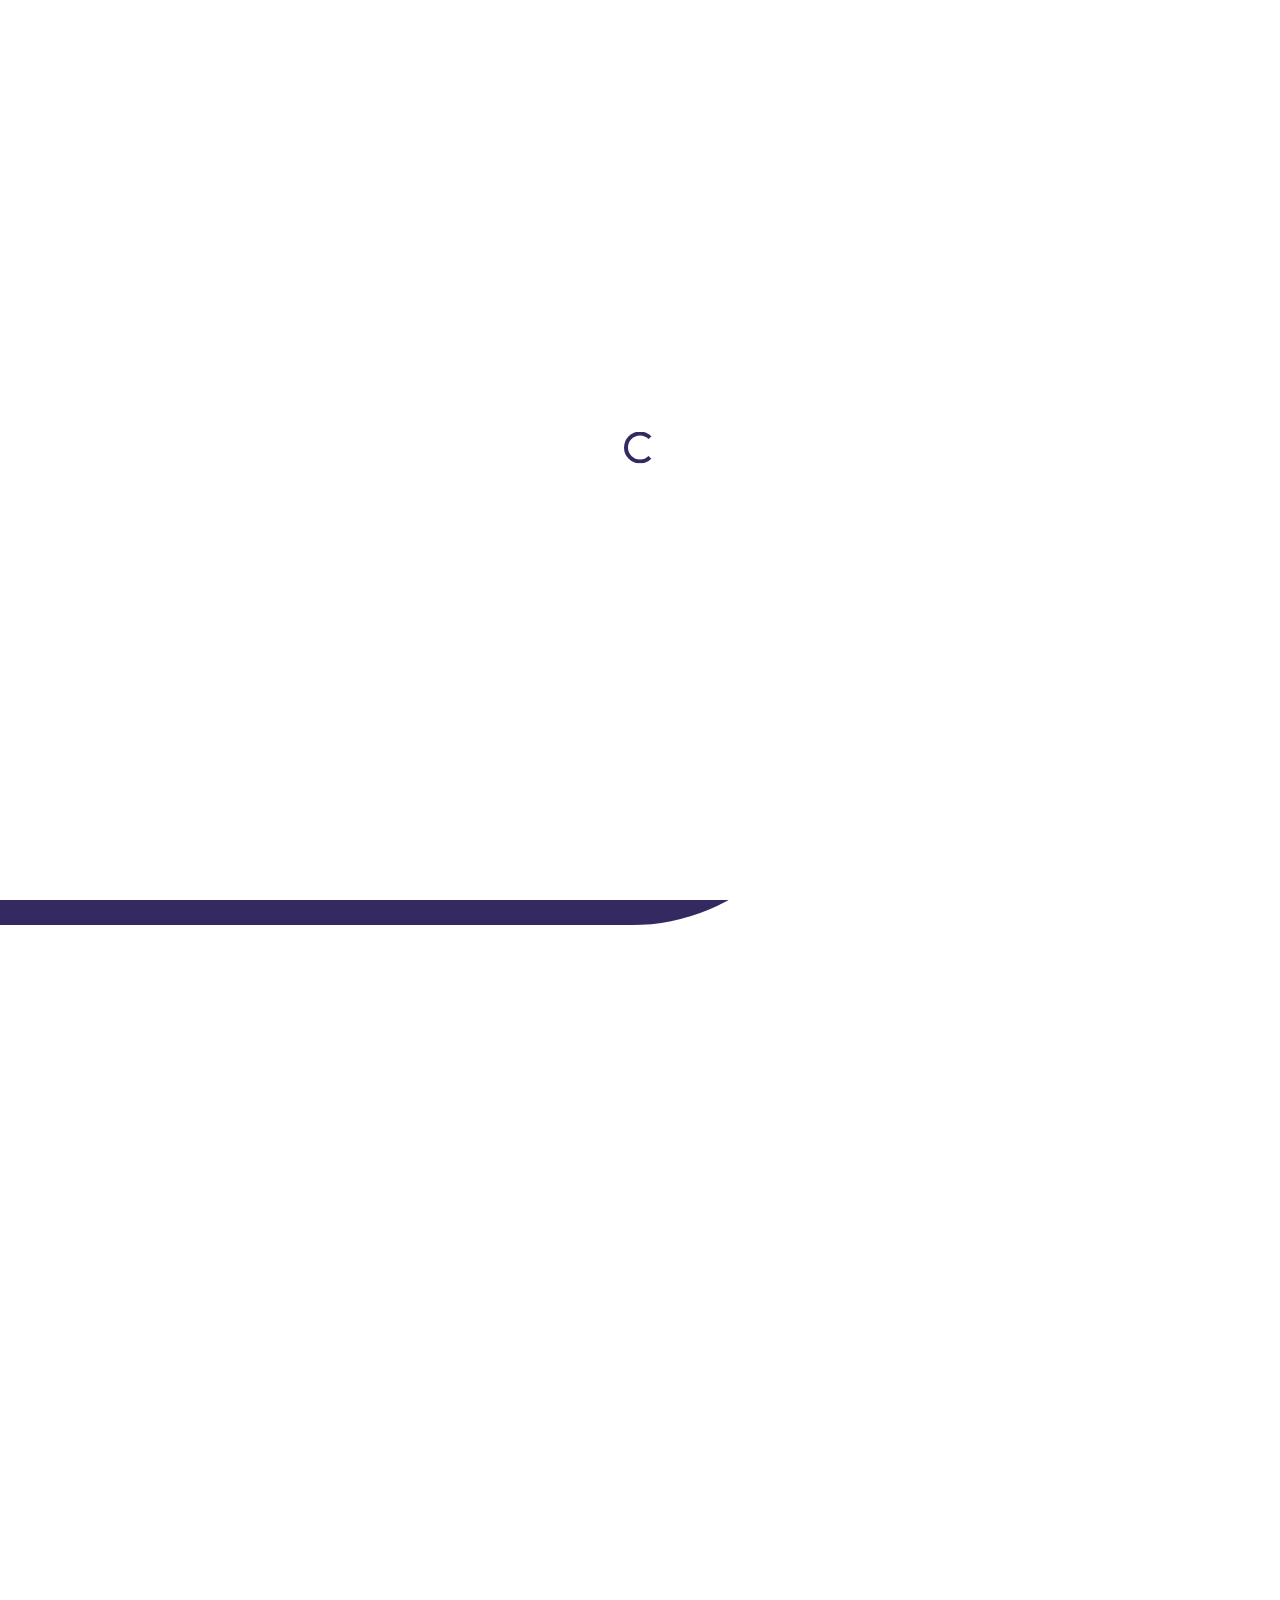
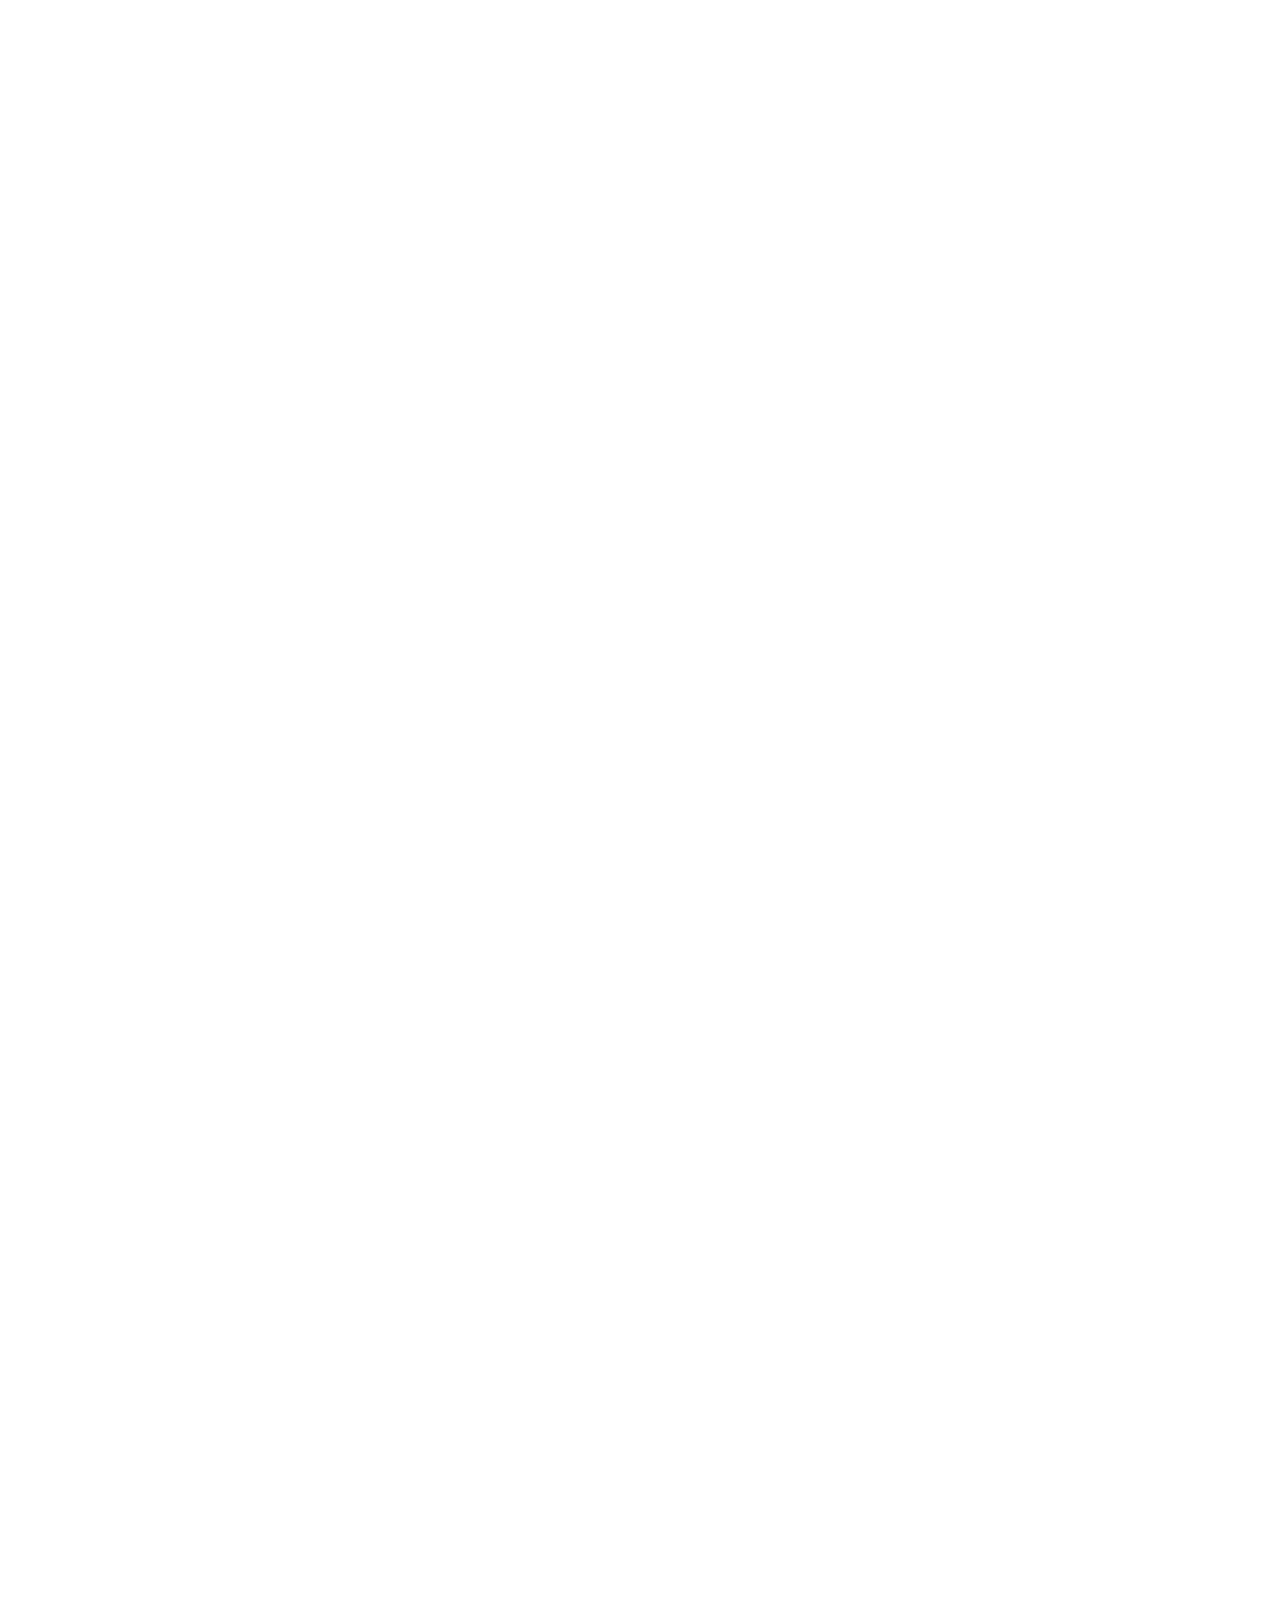
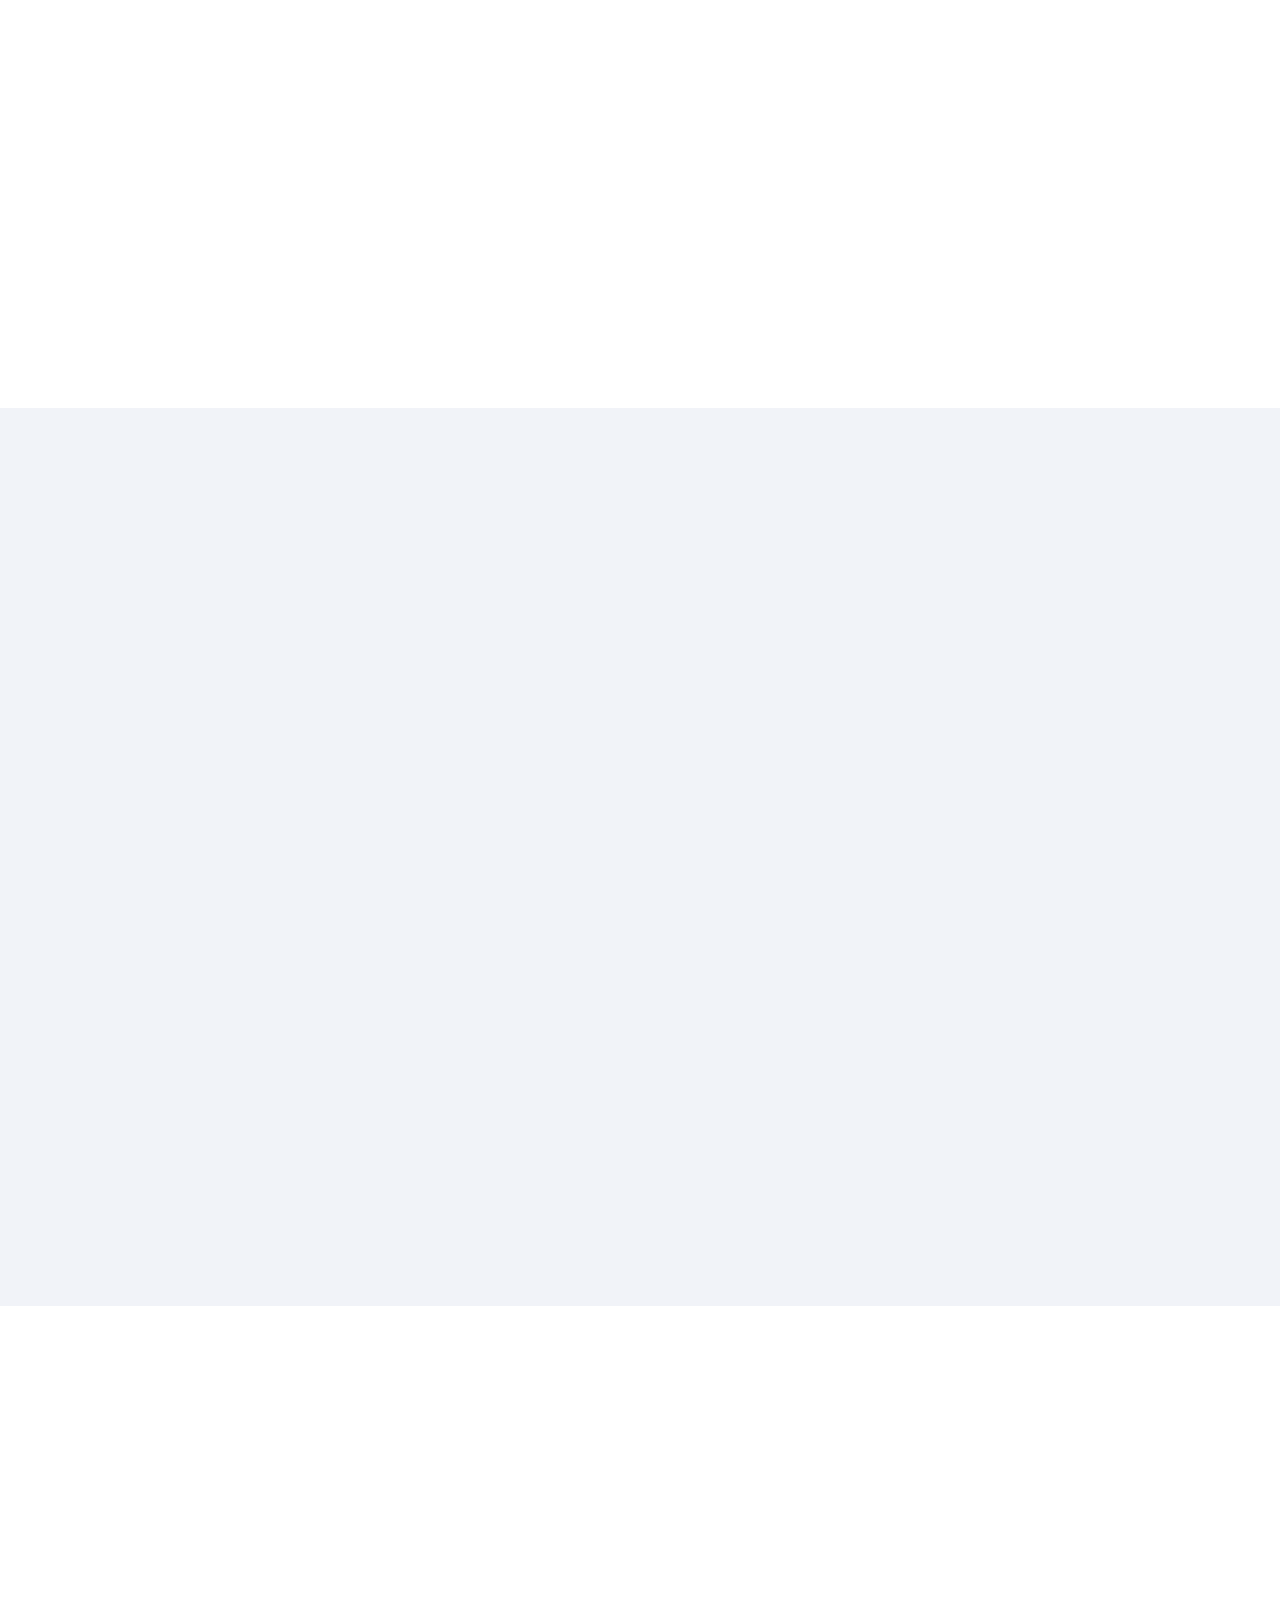
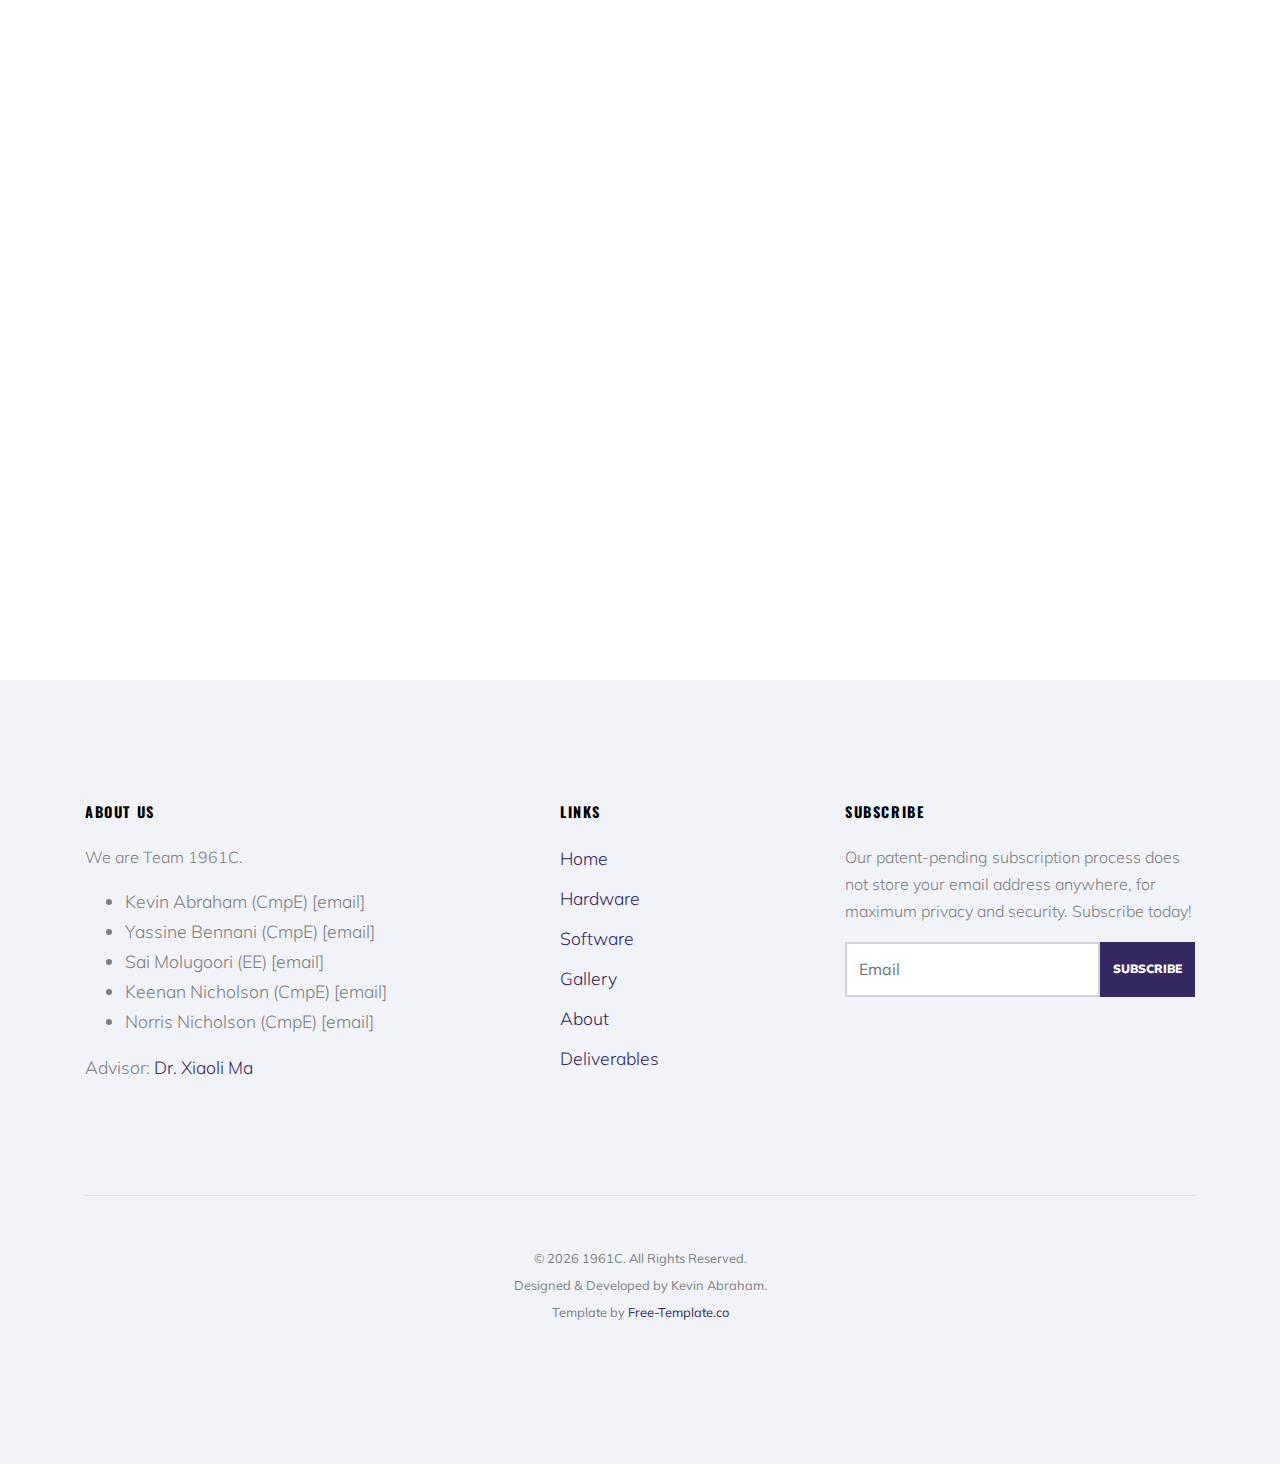
<file: index.html>
<!DOCTYPE html>
<html lang="en">
<head>
    <title>MNSLAC | Spring 2019 Senior Design</title>
    <meta charset="utf-8">
    <meta name="viewport" content="width=device-width, initial-scale=1, shrink-to-fit=no">

    <meta name="description" content=""/>
    <meta name="keywords" content=""/>
    <meta name="author" content="1961C"/>

    <!--
    //////////////////////////////////////////////////////

    FREE TEMPLATE
    DESIGNED & DEVELOPED by free-template.co

    Website:    https://free-template.co
    Facebook:   https://www.facebook.com/FreeDashTemplate.co
    Twitter:    https://twitter.com/Free_Templateco

    //////////////////////////////////////////////////////
    -->

    <link rel="shortcut icon" href="logo.png">


    <link href="https://fonts.googleapis.com/css?family=Oswald:400,700|Muli:300,400,700,900" rel="stylesheet">

    <link rel="stylesheet" href="fonts/icomoon/style.css">

    <link rel="stylesheet" href="css/bootstrap.min.css">
    <link rel="stylesheet" href="css/jquery-ui.css">
    <link rel="stylesheet" href="css/owl.carousel.min.css">
    <link rel="stylesheet" href="css/owl.theme.default.min.css">
    <link rel="stylesheet" href="css/owl.theme.default.min.css">

    <link rel="stylesheet" href="css/jquery.fancybox.min.css">

    <link rel="stylesheet" href="css/bootstrap-datepicker.css">

    <link rel="stylesheet" href="fonts/flaticon/font/flaticon.css">

    <link rel="stylesheet" href="css/aos.css">

    <link rel="stylesheet" href="css/style.css">

</head>
<body data-spy="scroll" data-target=".site-navbar-target" data-offset="300">


<div id="overlayer"></div>
<div class="loader">
    <div class="spinner-border text-primary" role="status">
        <span class="sr-only">Loading...</span>
    </div>
</div>


<div class="site-wrap">

    <div class="site-mobile-menu site-navbar-target">
        <div class="site-mobile-menu-header">
            <div class="site-mobile-menu-close mt-3">
                <span class="icon-close2 js-menu-toggle"></span>
            </div>
        </div>
        <div class="site-mobile-menu-body"></div>
    </div>


    <header class="site-navbar py-4 js-sticky-header site-navbar-target" role="banner">
        <div class="container-fluid">
            <div class="d-flex align-items-center">
                <div class="site-logo"><a href="#home-section" class="text-uppercase smoothscroll">
                    <img src="logo.png" alt="MNSLAC Logo"/>
                </a></div>
                <div>
                    <nav class="site-navigation position-relative text-right" role="navigation">
                        <ul class="site-menu main-menu js-clone-nav mr-auto d-none d-xl-block">
                            <li><a href="#home-section" class="nav-link">Home</a></li>
                            <li><a href="#hardware-section" class="nav-link">Hardware</a></li>
                            <li><a href="#software-section" class="nav-link">Software</a></li>
                            <li><a href="#gallery-section" class="nav-link">Gallery</a></li>
                            <li><a href="#about-section" class="nav-link">About</a></li>
                        </ul>
                    </nav>
                </div>
                <div class="ml-auto">
                    <nav class="site-navigation position-relative text-right" role="navigation">
                        <ul class="site-menu main-menu site-menu-dark js-clone-nav mr-auto d-none d-xl-block">
                            <li><a href="#deliverables-section" class="nav-link">Deliverables</a></li>
                            <li class="cta"><a href="https://web.mnslac.xtriage.com/" class="nav-link"><span
                                    class="border bg-danger rounded text-white border-danger">Launch App</span></a></li>
                        </ul>
                    </nav>
                    <a href="#" class="d-inline-block d-xl-none site-menu-toggle js-menu-toggle float-right"><span
                            class="icon-menu h3"></span></a>
                </div>
            </div>
        </div>
    </header>


    <div class="intro-section custom-owl-carousel" id="home-section">
        <div class="container">
            <div class="row align-items-center">
                <div class="col-lg-5 mr-auto" data-aos="fade-up">
                    <div class="owl-carousel slide-one-item-alt-text">
                        <div class="slide-text">
                            <h1>Mesh Networks for Simultaneous Localization and Communication</h1>
                            <p class="mb-5">Georgia Tech Spring 2019 ECE Senior Design</p>
                            <p><a href="#hardware-section" class="btn btn-outline-light py-3 px-5">Get Started</a></p>
                        </div>
                    </div>
                </div>
                <div class="col-lg-6 ml-auto" data-aos="fade-up" data-aos-delay="100">
                    <div class="owl-carousel slide-one-item-alt">
                        <img src="images/img_0.png" alt="Mesh Networks for Simultaneous Localization and Communication"
                             class="img-fluid">
                    </div>
                    <div class="owl-custom-direction">
                        <a href="#" class="custom-prev"><span class="icon-keyboard_arrow_left"></span></a>
                        <a href="#" class="custom-next"><span class="icon-keyboard_arrow_right"></span></a>
                    </div>
                </div>
            </div>
        </div>
    </div>


    <div class="site-section section-1" id="hardware-section" data-aos="fade">
        <div class="container">
            <h2 class="section-title">Hardware Overview</h2>
            <a href="https://youtu.be/-qUZHOc3RLg" class="video-img-bg" data-fancybox data-ratio="2">
                <span class="play-button">
                    <span class="icon-play"></span>
                </span>
                <img src="images/video_bg.png" alt="MNSLAC Hardware Overview" class="img-fluid">
            </a>
        </div>
    </div>


    <div class="site-section section-2 bg-light" id="software-section" data-aos="fade">
        <div class="container">
            <h2 class="section-title">Software</h2>
            <p>All our software is open-source! Please see <a href="https://github.com/1961C-GT/" target="_blank">https://github.com/1961C-GT/</a>.
            </p>
        </div>
    </div>


    <div class="site-section section-3" id="gallery-section" data-aos="fade">
        <div class="container">
            <div class="row">
                <h2 class="section-title">Gallery</h2>
                <iframe src="/gallery/" style="width:100%;height:960px;"></iframe>
            </div>
        </div>
    </div>


    <div class="site-section section-4 bg-light" id="about-section">
        <div class="container">
            <div class="row">
                <div class="col-lg-5 mr-auto mb-5" data-aos="fade-up">
                    <div class="mb-5">
                        <h2 class="section-title">About the team</h2>
                        <p>We are a team of 4 CmpEs and 1 EEs from Georgia Tech. Due to needs that arose from the GT
                            Sailing Team (of which 2 of us are members), we set out to create an inexpensive system that
                            could be used not only to track boats out on the water, but various other applications as
                            well.</p>
                        <p class="mb-5">Facing difficult challenges and tackling them as a team is our strength. We
                            enjoy combining our knowledge to solve problems. However, none of this would've been
                            possible without the support we received from our project advisor, Dr Xiaoli Ma. (<a
                                    href="https://www.ece.gatech.edu/faculty-staff-directory/xiaoli-ma" target="_blank">bio</a>)
                        </p>
                        <ul class="ul-check list-unstyled success">
                            <li>Skills</li>
                            <li>Professionalism</li>
                            <li>Team Spirit</li>
                        </ul>
                    </div>
                </div>

                <div class="col-lg-6" data-aos="fade-up" data-aos-delay="100">
                    <div class="image-absolute-box">
                        <div class="box" style="max-width:unset;">
                            <p style="margin:0;">L-R: Norris, Kevin, Yassine, Sai, Keenan</p>
                        </div>
                        <img src="picturegroup.jpg" alt="Image" class="img-fluid">
                    </div>
                </div>
            </div>
        </div>
    </div>


    <div class="site-section section-5" id="deliverables-section" data-aos="fade">
        <div class="container">
            <div class="row">
                <div class="col-lg-6 mb-5">
                    <h2 class="section-title">Deliverables</h2>
                </div>
            </div>
            <div class="row">
                <div class="col-lg-4 col-md-1 service">
                    <h3>Technical Review Papers</h3>
                    Kevin Abraham<br><a href="trpkevinabraham.pdf" target="_blank">[PDF]</a>/<a
                        href="trpkevinabraham.docx" target="_blank">[DOCX]</a><br><br>
                    Yassine Bennani<br><a href="trpyassinebennani.pdf" target="_blank">[PDF]</a>/<a
                        href="trpyassinebennani.docx" target="_blank">[DOCX]</a><br><br>
                    Sai Molugoori<br><a href="trpsaimolugoori.pdf" target="_blank">[PDF]</a>/<a
                        href="trpsaimolugoori.docx" target="_blank">[DOCX]</a><br><br>
                    Keenan Nicholson<br><a href="trpkeenannicholson.pdf" target="_blank">[PDF]</a>/<a
                        href="trpkeenannicholson.docx" target="_blank">[DOCX]</a><br><br>
                    Norris Nicholson<br><a href="trpnorrisnicholson.pdf" target="_blank">[PDF]</a>/<a
                        href="trpnorrisnicholson.docx" target="_blank">[DOCX]</a>
                </div>
                <div class="col-lg-4 col-md-1 service">
                    <h3>Proposal Documents</h3>
                    Written Proposal<br><a href="acceptedproposal.pdf" target="_blank">[PDF]</a>/<a
                        href="acceptedproposal.docx" target="_blank">[DOCX]</a><br><br>
                    Proposal Presentation<br><a href="proposalpresentation.pdf"
                                                target="_blank">[PDF]</a>/<a
                        href="proposalpresentation.pptx" target="_blank">[PPTX]</a>
                </div>
                <div class="col-lg-4 col-md-1 service">
                    <h3>Final Documents</h3>
                    Project Summary<br><a href="projectsummary.pdf" target="_blank">[PDF]</a>/<a
                        href="projectsummary.docx" target="_blank">[DOCX]</a><br><br>
                    Final Presentation<br><a href="finalpresentation.pdf" target="_blank">[PDF]</a>/<a
                        href="finalpresentation.pptx" target="_blank">[PPTX]</a><br><br>
                    Final Report<br><a href="finalwrittenreport.pdf" target="_blank">[PDF]</a>/<a
                        href="finalwrittenreport.docx" target="_blank">[DOCX]</a>
                </div>
            </div>
        </div>
    </div>


    <footer class="footer-section bg-light">
        <div class="container">

            <div class="row">

                <div class="col-md-4">
                    <h3>About Us</h3>
                    <p>We are Team 1961C.
                    <ul>
                        <li>Kevin Abraham (CmpE) [email]</li>
                        <li>Yassine Bennani (CmpE) [email]</li>
                        <li>Sai Molugoori (EE) [email]</li>
                        <li>Keenan Nicholson (CmpE) [email]</li>
                        <li>Norris Nicholson (CmpE) [email]</li>
                    </ul>
                    Advisor: <a href="https://www.ece.gatech.edu/faculty-staff-directory/xiaoli-ma" target="_blank">Dr.
                    Xiaoli Ma</a>
                    </p>
                </div>

                <div class="col-md-3 ml-auto">
                    <h3>Links</h3>
                    <ul class="list-unstyled footer-links">
                        <li><a href="#home-section" class="smoothscroll">Home</a></li>
                        <li><a href="#hardware-section" class="smoothscroll">Hardware</a></li>
                        <li><a href="#software-section" class="smoothscroll">Software</a></li>
                        <li><a href="#gallery-section" class="smoothscroll">Gallery</a></li>
                        <li><a href="#about-section" class="smoothscroll">About</a></li>
                        <li><a href="#deliverables-section" class="smoothscroll">Deliverables</a></li>
                    </ul>
                </div>

                <div class="col-md-4">
                    <h3>Subscribe</h3>
                    <p>Our patent-pending subscription process does not store your email address anywhere,
                        for maximum privacy and security. Subscribe today!</p>
                    <form action="#">
                        <div class="d-flex mb-5">
                            <input type="text" class="form-control rounded-0" placeholder="Email">
                            <input type="button" class="btn btn-primary rounded-0" value="Subscribe">
                        </div>
                    </form>
                </div>

            </div>

            <div class="row pt-5 mt-5 text-center">
                <div class="col-md-12">
                    <div class="border-top pt-5">
                        <p>
                            <small class="block">&copy;
                                <script>document.write(new Date().getFullYear());</script>
                                1961C. All Rights Reserved. <br> Designed &amp; Developed by Kevin Abraham. <br>
                                Template by <a href="https://free-template.co/" target="_blank">Free-Template.co</a>
                            </small>
                        </p>

                    </div>
                </div>
            </div>

        </div>
    </footer>


</div> <!-- .site-wrap -->

<script src="js/jquery-3.3.1.min.js"></script>
<script src="js/jquery-ui.js"></script>
<script src="js/popper.min.js"></script>
<script src="js/bootstrap.min.js"></script>
<script src="js/owl.carousel.min.js"></script>
<script src="js/jquery.easing.1.3.js"></script>
<script src="js/aos.js"></script>
<script src="js/jquery.fancybox.min.js"></script>
<script src="js/jquery.waypoints.min.js"></script>
<script src="js/jquery.animateNumber.min.js"></script>
<script src="js/jquery.sticky.js"></script>
<script src="js/main.js"></script>

</body>
</html>
</file>
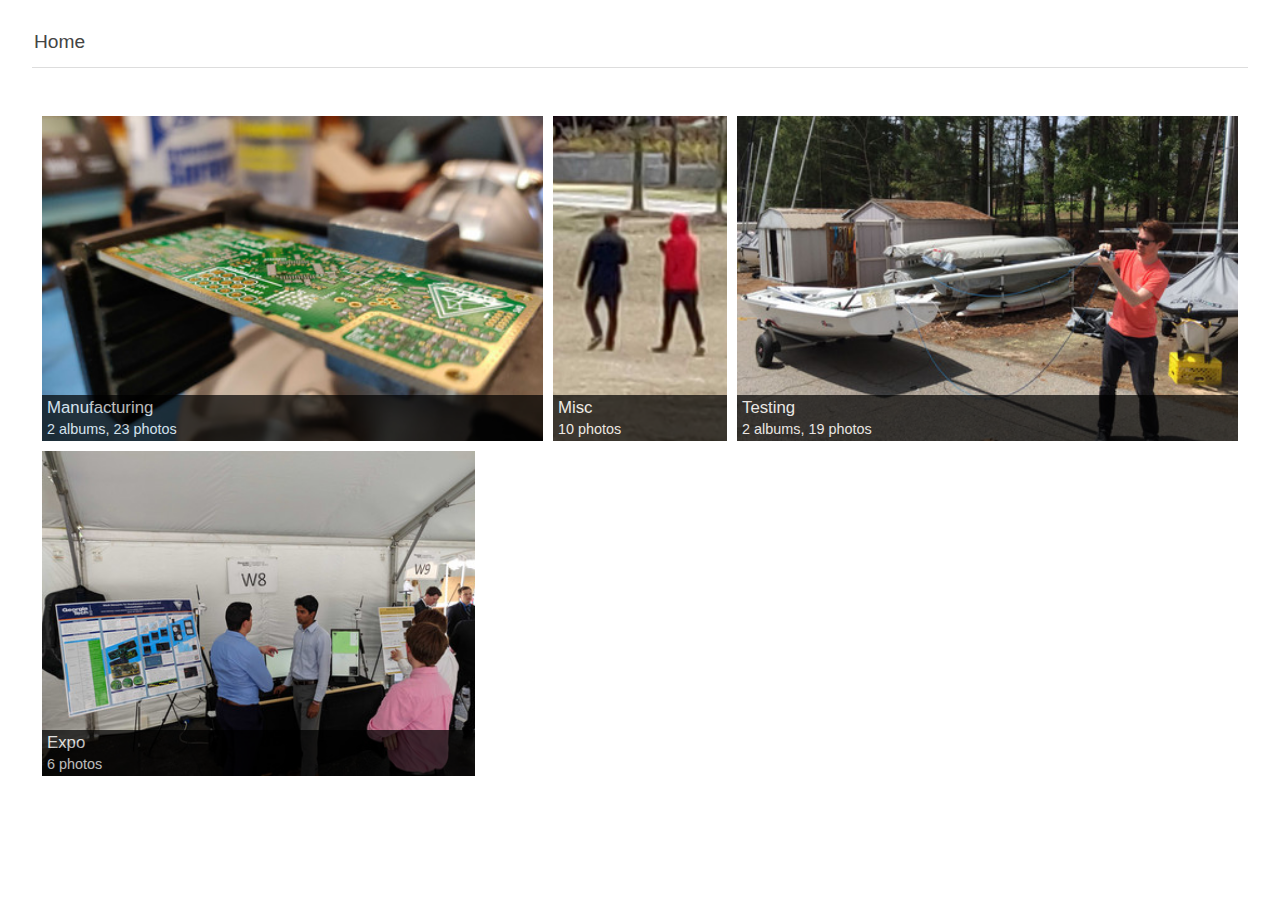
<file: gallery/index.html>
<!DOCTYPE html>
<html>

  <head>
      <meta charset="utf-8" />
      <meta name="viewport" content="width=device-width, user-scalable=no" />
      <title> - Home</title>
      <link rel="stylesheet" href="public/lightgallery/css/lightgallery.css" />
      <link rel="stylesheet" href="public/videojs/video-js.min.css" />
      <link rel="stylesheet" href="public/lightgallery/css/lg-exif.min.css" />
      <link rel="stylesheet" href="public/core.css" />
      <link rel="stylesheet" href="public/theme.css" />
      <link rel="stylesheet" href="public/justifiedgallery/justifiedGallery.min.css" />
  </head>

  <body>

    
    <div id="container">
    
      <!--
        Breadcrumbs of parent albums
      -->
      <nav class="breadcrumbs">
    <a class="breadcrumb-item" href="index.html">Home</a>
      </nav>
    
      <!--
        Nested albums, if any
      -->
      <div id="albums" class="justified-gallery">
    <a href="Manufacturing.html">
            <img src="media/small/Manufacturing/Batch1/IMG_20190301_153015.jpg" alt="">
            <div class="caption" style="display: inline-block">
              <h3>Manufacturing</h3>
              <div class="summary">2 albums, 23 photos</div>
            </div>
          </a><a href="Misc.html">
            <img src="media/small/Misc/IMG_20190307_163432.jpg" alt="">
            <div class="caption" style="display: inline-block">
              <h3>Misc</h3>
              <div class="summary">10 photos</div>
            </div>
          </a><a href="Testing.html">
            <img src="media/small/Testing/Lake Lanier/IMG_20190409_135906.jpg" alt="">
            <div class="caption" style="display: inline-block">
              <h3>Testing</h3>
              <div class="summary">2 albums, 19 photos</div>
            </div>
          </a><a href="Expo.html">
            <img src="media/small/Expo/IMG_20190423_154832.jpg" alt="">
            <div class="caption" style="display: inline-block">
              <h3>Expo</h3>
              <div class="summary">6 photos</div>
            </div>
          </a>  </div>
    
      <!--
        All photos and videos
      -->
      <ul id="media" class="clearfix justified-gallery">
      </ul>
    
      <!--
        Optional footer
      -->
    
    </div>
    <!-- Video loader -->
    <div id="videos">
    </div>

    <!-- jQuery -->
    <script src="public/jquery.min.js"></script>
    <!-- VideoJS -->
    <script src="public/videojs/video.min.js"></script>
    <!-- LightGallery -->
    <script src="public/lightgallery/js/lightgallery.js"></script>
    <script src="public/lightgallery/js/lg-autoplay.js"></script>
    <script src="public/lightgallery/js/lg-pager.js"></script>
    <script src="public/lightgallery/js/lg-thumbnail.js"></script>
    <script src="public/lightgallery/js/lg-video.js"></script>
    <script src="public/lightgallery/js/lg-exif.min.js"></script>
    <script src="public/justifiedgallery/jquery.justifiedGallery.min.js"></script>

    <script>
      $(document).ready(function() {
        $("#media").lightGallery({
          thumbWidth: 80,
          controls: true,
          loop : false,
          download: true,
          counter: true,
          videojs: true,
          exThumbImage: 'data-exthumbimage',
        });

        // Init justified gallery for albums
        $("#albums").justifiedGallery({
          margins: 10,
          rowHeight: 300,
          maxRowHeight: 325,
        });

        // Init justified gallery for photos
        $("#media").justifiedGallery({
          selector: '.albumList',
          margins: 10,
          rowHeight: 250,
          maxRowHeight: 275,
        });
      });
    </script>


  </body>

</html>
</file>
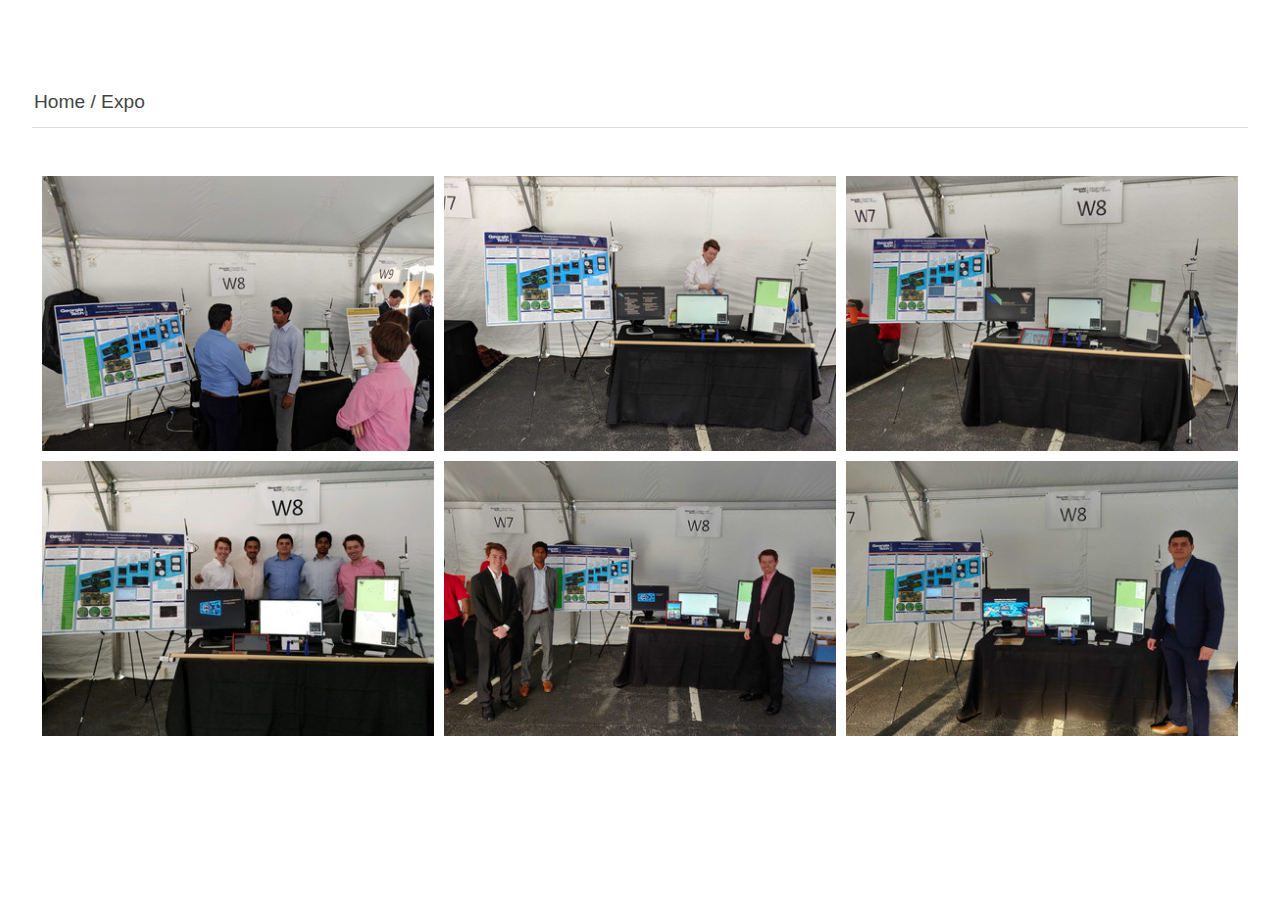
<file: gallery/Expo.html>
<!DOCTYPE html>
<html>

  <head>
      <meta charset="utf-8" />
      <meta name="viewport" content="width=device-width, user-scalable=no" />
      <title> - Expo</title>
      <link rel="stylesheet" href="public/lightgallery/css/lightgallery.css" />
      <link rel="stylesheet" href="public/videojs/video-js.min.css" />
      <link rel="stylesheet" href="public/lightgallery/css/lg-exif.min.css" />
      <link rel="stylesheet" href="public/core.css" />
      <link rel="stylesheet" href="public/theme.css" />
      <link rel="stylesheet" href="public/justifiedgallery/justifiedGallery.min.css" />
  </head>

  <body>

    
    <div id="container">
    
      <!--
        Gallery title
      -->
      <header>
        <h1><a href="index.html"></a></h1>
      </header>
    
      <!--
        Breadcrumbs of parent albums
      -->
      <nav class="breadcrumbs">
    <a class="breadcrumb-item" href="index.html">Home</a>&nbsp;/&nbsp;<a class="breadcrumb-item" href="Expo.html">Expo</a>
      </nav>
    
      <!--
        Nested albums, if any
      -->
      <div id="albums" class="justified-gallery">
      </div>
    
      <!--
        All photos and videos
      -->
      <ul id="media" class="clearfix justified-gallery">
          
          <div class="albumList"
              data-sub-html=""
              data-download-url="media/large/Expo/IMG_20190423_154832.jpg"data-src="media/large/Expo/IMG_20190423_154832.jpg"data-exthumbimage="media/thumbs/Expo/IMG_20190423_154832.jpg"
              data-filename="IMG_20190423_154832.jpg"
          
                  data-datetimeoriginal=""
                  data-fnumber=""
                  data-exposuretime=""
                  data-isospeedratings=""
                  data-focallength=""
                  data-lens=""
                  data-model=""
                  data-make=""
                  data-gpslatitude=""
                  data-gpslongitude=""
                  data-gpslatituderef=""
                  data-gpslongituderef=""
                  data-gpsaltitude=""
          ><a href="media/large/Expo/IMG_20190423_154832.jpg"><img src="media/small/Expo/IMG_20190423_154832.jpg" alt="IMG_20190423_154832.jpg" />
              </a>
          
          </div>      
          <div class="albumList"
              data-sub-html=""
              data-download-url="media/large/Expo/IMG_20190423_155257.jpg"data-src="media/large/Expo/IMG_20190423_155257.jpg"data-exthumbimage="media/thumbs/Expo/IMG_20190423_155257.jpg"
              data-filename="IMG_20190423_155257.jpg"
          
                  data-datetimeoriginal=""
                  data-fnumber=""
                  data-exposuretime=""
                  data-isospeedratings=""
                  data-focallength=""
                  data-lens=""
                  data-model=""
                  data-make=""
                  data-gpslatitude=""
                  data-gpslongitude=""
                  data-gpslatituderef=""
                  data-gpslongituderef=""
                  data-gpsaltitude=""
          ><a href="media/large/Expo/IMG_20190423_155257.jpg"><img src="media/small/Expo/IMG_20190423_155257.jpg" alt="IMG_20190423_155257.jpg" />
              </a>
          
          </div>      
          <div class="albumList"
              data-sub-html=""
              data-download-url="media/large/Expo/IMG_20190423_160437.jpg"data-src="media/large/Expo/IMG_20190423_160437.jpg"data-exthumbimage="media/thumbs/Expo/IMG_20190423_160437.jpg"
              data-filename="IMG_20190423_160437.jpg"
          
                  data-datetimeoriginal=""
                  data-fnumber=""
                  data-exposuretime=""
                  data-isospeedratings=""
                  data-focallength=""
                  data-lens=""
                  data-model=""
                  data-make=""
                  data-gpslatitude=""
                  data-gpslongitude=""
                  data-gpslatituderef=""
                  data-gpslongituderef=""
                  data-gpsaltitude=""
          ><a href="media/large/Expo/IMG_20190423_160437.jpg"><img src="media/small/Expo/IMG_20190423_160437.jpg" alt="IMG_20190423_160437.jpg" />
              </a>
          
          </div>      
          <div class="albumList"
              data-sub-html=""
              data-download-url="media/large/Expo/IMG_20190423_190000.jpg"data-src="media/large/Expo/IMG_20190423_190000.jpg"data-exthumbimage="media/thumbs/Expo/IMG_20190423_190000.jpg"
              data-filename="IMG_20190423_190000.jpg"
          
                  data-datetimeoriginal=""
                  data-fnumber=""
                  data-exposuretime=""
                  data-isospeedratings=""
                  data-focallength=""
                  data-lens=""
                  data-model=""
                  data-make=""
                  data-gpslatitude=""
                  data-gpslongitude=""
                  data-gpslatituderef=""
                  data-gpslongituderef=""
                  data-gpsaltitude=""
          ><a href="media/large/Expo/IMG_20190423_190000.jpg"><img src="media/small/Expo/IMG_20190423_190000.jpg" alt="IMG_20190423_190000.jpg" />
              </a>
          
          </div>      
          <div class="albumList"
              data-sub-html=""
              data-download-url="media/large/Expo/IMG_20190423_190837.jpg"data-src="media/large/Expo/IMG_20190423_190837.jpg"data-exthumbimage="media/thumbs/Expo/IMG_20190423_190837.jpg"
              data-filename="IMG_20190423_190837.jpg"
          
                  data-datetimeoriginal=""
                  data-fnumber=""
                  data-exposuretime=""
                  data-isospeedratings=""
                  data-focallength=""
                  data-lens=""
                  data-model=""
                  data-make=""
                  data-gpslatitude=""
                  data-gpslongitude=""
                  data-gpslatituderef=""
                  data-gpslongituderef=""
                  data-gpsaltitude=""
          ><a href="media/large/Expo/IMG_20190423_190837.jpg"><img src="media/small/Expo/IMG_20190423_190837.jpg" alt="IMG_20190423_190837.jpg" />
              </a>
          
          </div>      
          <div class="albumList"
              data-sub-html=""
              data-download-url="media/large/Expo/IMG_20190423_192042.jpg"data-src="media/large/Expo/IMG_20190423_192042.jpg"data-exthumbimage="media/thumbs/Expo/IMG_20190423_192042.jpg"
              data-filename="IMG_20190423_192042.jpg"
          
                  data-datetimeoriginal=""
                  data-fnumber=""
                  data-exposuretime=""
                  data-isospeedratings=""
                  data-focallength=""
                  data-lens=""
                  data-model=""
                  data-make=""
                  data-gpslatitude=""
                  data-gpslongitude=""
                  data-gpslatituderef=""
                  data-gpslongituderef=""
                  data-gpsaltitude=""
          ><a href="media/large/Expo/IMG_20190423_192042.jpg"><img src="media/small/Expo/IMG_20190423_192042.jpg" alt="IMG_20190423_192042.jpg" />
              </a>
          
          </div>  </ul>
    
      <!--
        Optional footer
      -->
    
    </div>
    <!-- Video loader -->
    <div id="videos">
    </div>

    <!-- jQuery -->
    <script src="public/jquery.min.js"></script>
    <!-- VideoJS -->
    <script src="public/videojs/video.min.js"></script>
    <!-- LightGallery -->
    <script src="public/lightgallery/js/lightgallery.js"></script>
    <script src="public/lightgallery/js/lg-autoplay.js"></script>
    <script src="public/lightgallery/js/lg-pager.js"></script>
    <script src="public/lightgallery/js/lg-thumbnail.js"></script>
    <script src="public/lightgallery/js/lg-video.js"></script>
    <script src="public/lightgallery/js/lg-exif.min.js"></script>
    <script src="public/justifiedgallery/jquery.justifiedGallery.min.js"></script>

    <script>
      $(document).ready(function() {
        $("#media").lightGallery({
          thumbWidth: 80,
          controls: true,
          loop : false,
          download: true,
          counter: true,
          videojs: true,
          exThumbImage: 'data-exthumbimage',
        });

        // Init justified gallery for albums
        $("#albums").justifiedGallery({
          margins: 10,
          rowHeight: 300,
          maxRowHeight: 325,
        });

        // Init justified gallery for photos
        $("#media").justifiedGallery({
          selector: '.albumList',
          margins: 10,
          rowHeight: 250,
          maxRowHeight: 275,
        });
      });
    </script>


  </body>

</html>
</file>
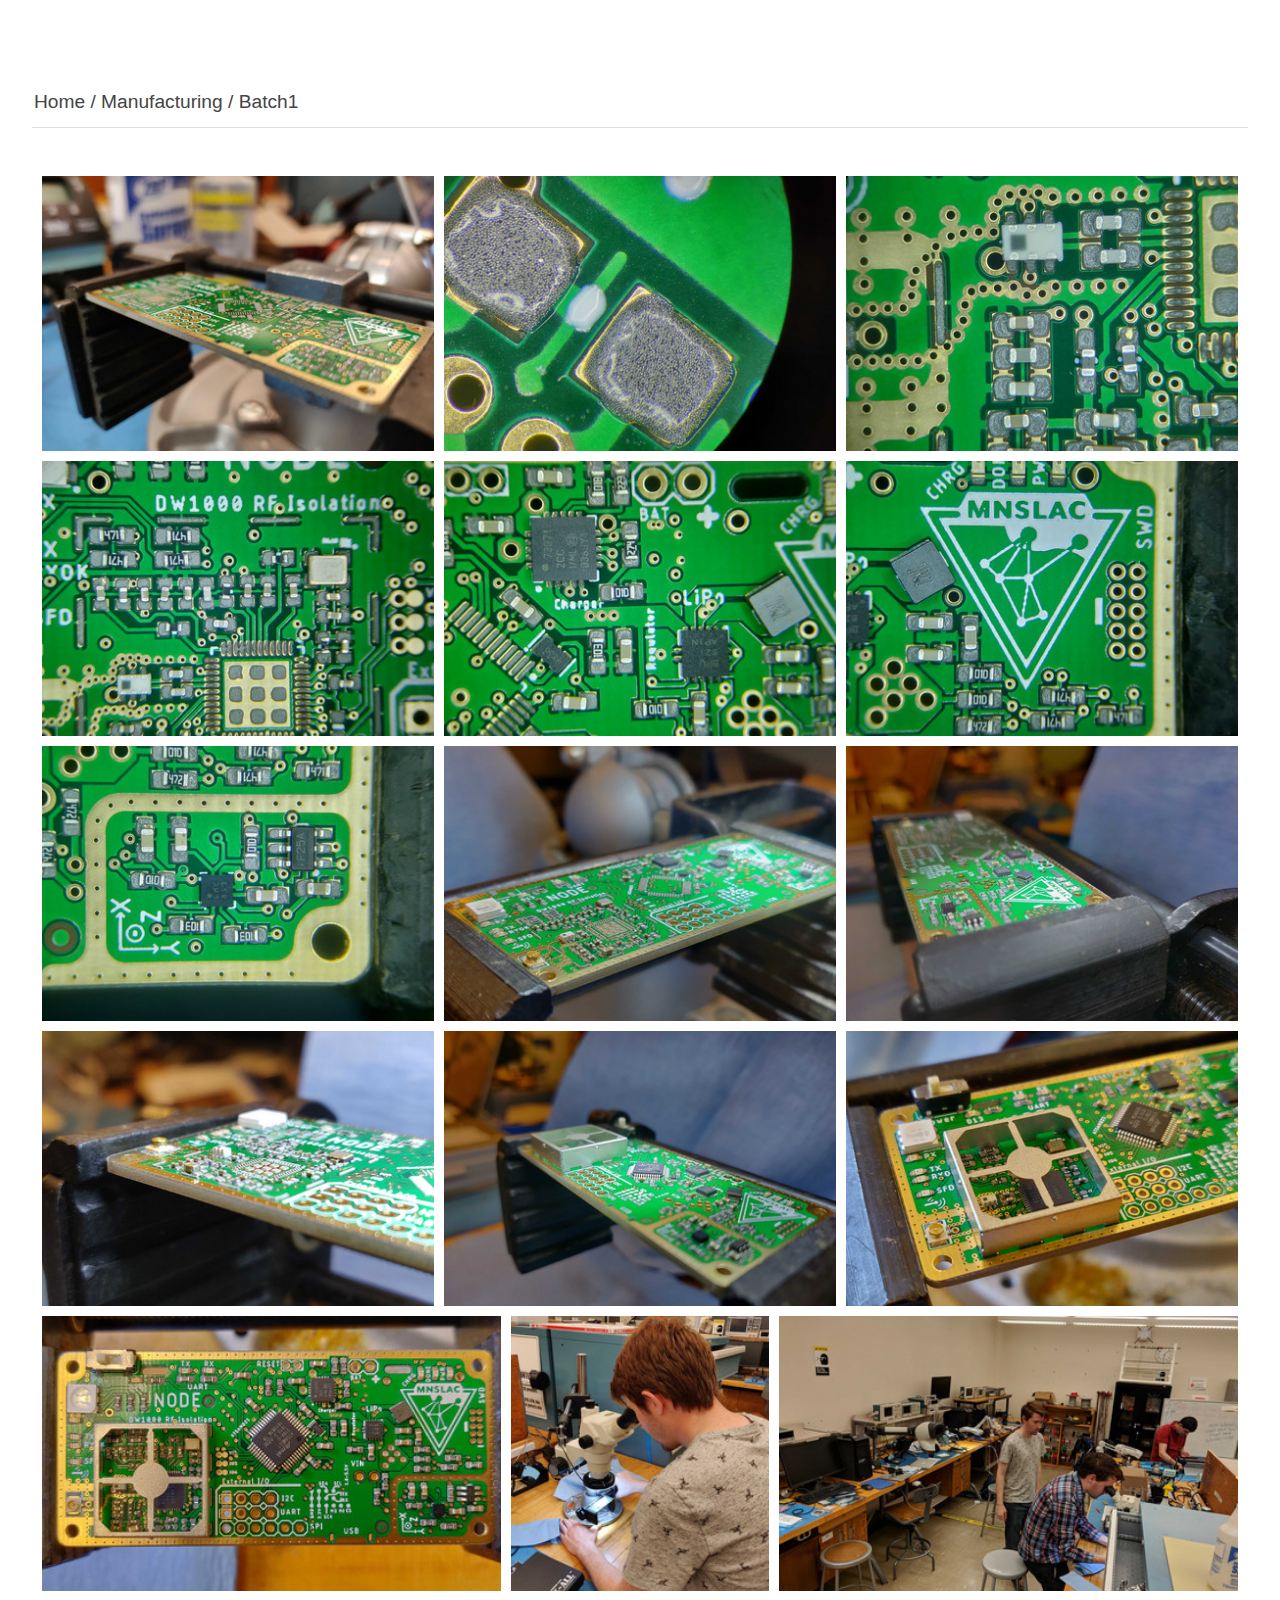
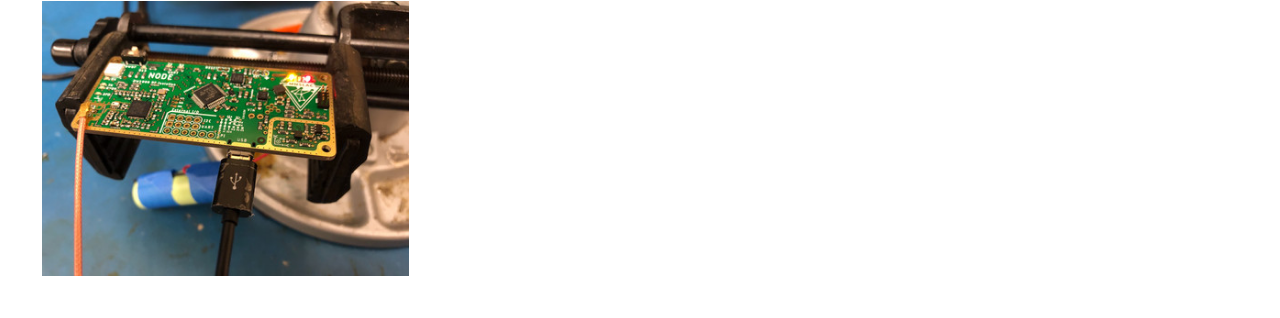
<file: gallery/Manufacturing-Batch1.html>
<!DOCTYPE html>
<html>

  <head>
      <meta charset="utf-8" />
      <meta name="viewport" content="width=device-width, user-scalable=no" />
      <title> - Batch1</title>
      <link rel="stylesheet" href="public/lightgallery/css/lightgallery.css" />
      <link rel="stylesheet" href="public/videojs/video-js.min.css" />
      <link rel="stylesheet" href="public/lightgallery/css/lg-exif.min.css" />
      <link rel="stylesheet" href="public/core.css" />
      <link rel="stylesheet" href="public/theme.css" />
      <link rel="stylesheet" href="public/justifiedgallery/justifiedGallery.min.css" />
  </head>

  <body>

    
    <div id="container">
    
      <!--
        Gallery title
      -->
      <header>
        <h1><a href="index.html"></a></h1>
      </header>
    
      <!--
        Breadcrumbs of parent albums
      -->
      <nav class="breadcrumbs">
    <a class="breadcrumb-item" href="index.html">Home</a>&nbsp;/&nbsp;<a class="breadcrumb-item" href="Manufacturing.html">Manufacturing</a>&nbsp;/&nbsp;<a class="breadcrumb-item" href="Manufacturing-Batch1.html">Batch1</a>
      </nav>
    
      <!--
        Nested albums, if any
      -->
      <div id="albums" class="justified-gallery">
      </div>
    
      <!--
        All photos and videos
      -->
      <ul id="media" class="clearfix justified-gallery">
          
          <div class="albumList"
              data-sub-html=""
              data-download-url="media/large/Manufacturing/Batch1/IMG_20190301_153015.jpg"data-src="media/large/Manufacturing/Batch1/IMG_20190301_153015.jpg"data-exthumbimage="media/thumbs/Manufacturing/Batch1/IMG_20190301_153015.jpg"
              data-filename="IMG_20190301_153015.jpg"
          
                  data-datetimeoriginal=""
                  data-fnumber=""
                  data-exposuretime=""
                  data-isospeedratings=""
                  data-focallength=""
                  data-lens=""
                  data-model=""
                  data-make=""
                  data-gpslatitude=""
                  data-gpslongitude=""
                  data-gpslatituderef=""
                  data-gpslongituderef=""
                  data-gpsaltitude=""
          ><a href="media/large/Manufacturing/Batch1/IMG_20190301_153015.jpg"><img src="media/small/Manufacturing/Batch1/IMG_20190301_153015.jpg" alt="IMG_20190301_153015.jpg" />
              </a>
          
          </div>      
          <div class="albumList"
              data-sub-html=""
              data-download-url="media/large/Manufacturing/Batch1/IMG_20190301_153138.jpg"data-src="media/large/Manufacturing/Batch1/IMG_20190301_153138.jpg"data-exthumbimage="media/thumbs/Manufacturing/Batch1/IMG_20190301_153138.jpg"
              data-filename="IMG_20190301_153138.jpg"
          
                  data-datetimeoriginal=""
                  data-fnumber=""
                  data-exposuretime=""
                  data-isospeedratings=""
                  data-focallength=""
                  data-lens=""
                  data-model=""
                  data-make=""
                  data-gpslatitude=""
                  data-gpslongitude=""
                  data-gpslatituderef=""
                  data-gpslongituderef=""
                  data-gpsaltitude=""
          ><a href="media/large/Manufacturing/Batch1/IMG_20190301_153138.jpg"><img src="media/small/Manufacturing/Batch1/IMG_20190301_153138.jpg" alt="IMG_20190301_153138.jpg" />
              </a>
          
          </div>      
          <div class="albumList"
              data-sub-html=""
              data-download-url="media/large/Manufacturing/Batch1/IMG_20190301_164833.jpg"data-src="media/large/Manufacturing/Batch1/IMG_20190301_164833.jpg"data-exthumbimage="media/thumbs/Manufacturing/Batch1/IMG_20190301_164833.jpg"
              data-filename="IMG_20190301_164833.jpg"
          
          ><a href="media/large/Manufacturing/Batch1/IMG_20190301_164833.jpg"><img src="media/small/Manufacturing/Batch1/IMG_20190301_164833.jpg" alt="IMG_20190301_164833.jpg" />
              </a>
          
          </div>      
          <div class="albumList"
              data-sub-html=""
              data-download-url="media/large/Manufacturing/Batch1/IMG_20190301_171547.jpg"data-src="media/large/Manufacturing/Batch1/IMG_20190301_171547.jpg"data-exthumbimage="media/thumbs/Manufacturing/Batch1/IMG_20190301_171547.jpg"
              data-filename="IMG_20190301_171547.jpg"
          
                  data-datetimeoriginal=""
                  data-fnumber=""
                  data-exposuretime=""
                  data-isospeedratings=""
                  data-focallength=""
                  data-lens=""
                  data-model=""
                  data-make=""
                  data-gpslatitude=""
                  data-gpslongitude=""
                  data-gpslatituderef=""
                  data-gpslongituderef=""
                  data-gpsaltitude=""
          ><a href="media/large/Manufacturing/Batch1/IMG_20190301_171547.jpg"><img src="media/small/Manufacturing/Batch1/IMG_20190301_171547.jpg" alt="IMG_20190301_171547.jpg" />
              </a>
          
          </div>      
          <div class="albumList"
              data-sub-html=""
              data-download-url="media/large/Manufacturing/Batch1/IMG_20190301_171641.jpg"data-src="media/large/Manufacturing/Batch1/IMG_20190301_171641.jpg"data-exthumbimage="media/thumbs/Manufacturing/Batch1/IMG_20190301_171641.jpg"
              data-filename="IMG_20190301_171641.jpg"
          
                  data-datetimeoriginal=""
                  data-fnumber=""
                  data-exposuretime=""
                  data-isospeedratings=""
                  data-focallength=""
                  data-lens=""
                  data-model=""
                  data-make=""
                  data-gpslatitude=""
                  data-gpslongitude=""
                  data-gpslatituderef=""
                  data-gpslongituderef=""
                  data-gpsaltitude=""
          ><a href="media/large/Manufacturing/Batch1/IMG_20190301_171641.jpg"><img src="media/small/Manufacturing/Batch1/IMG_20190301_171641.jpg" alt="IMG_20190301_171641.jpg" />
              </a>
          
          </div>      
          <div class="albumList"
              data-sub-html=""
              data-download-url="media/large/Manufacturing/Batch1/IMG_20190301_171721.jpg"data-src="media/large/Manufacturing/Batch1/IMG_20190301_171721.jpg"data-exthumbimage="media/thumbs/Manufacturing/Batch1/IMG_20190301_171721.jpg"
              data-filename="IMG_20190301_171721.jpg"
          
                  data-datetimeoriginal=""
                  data-fnumber=""
                  data-exposuretime=""
                  data-isospeedratings=""
                  data-focallength=""
                  data-lens=""
                  data-model=""
                  data-make=""
                  data-gpslatitude=""
                  data-gpslongitude=""
                  data-gpslatituderef=""
                  data-gpslongituderef=""
                  data-gpsaltitude=""
          ><a href="media/large/Manufacturing/Batch1/IMG_20190301_171721.jpg"><img src="media/small/Manufacturing/Batch1/IMG_20190301_171721.jpg" alt="IMG_20190301_171721.jpg" />
              </a>
          
          </div>      
          <div class="albumList"
              data-sub-html=""
              data-download-url="media/large/Manufacturing/Batch1/IMG_20190301_171729.jpg"data-src="media/large/Manufacturing/Batch1/IMG_20190301_171729.jpg"data-exthumbimage="media/thumbs/Manufacturing/Batch1/IMG_20190301_171729.jpg"
              data-filename="IMG_20190301_171729.jpg"
          
                  data-datetimeoriginal=""
                  data-fnumber=""
                  data-exposuretime=""
                  data-isospeedratings=""
                  data-focallength=""
                  data-lens=""
                  data-model=""
                  data-make=""
                  data-gpslatitude=""
                  data-gpslongitude=""
                  data-gpslatituderef=""
                  data-gpslongituderef=""
                  data-gpsaltitude=""
          ><a href="media/large/Manufacturing/Batch1/IMG_20190301_171729.jpg"><img src="media/small/Manufacturing/Batch1/IMG_20190301_171729.jpg" alt="IMG_20190301_171729.jpg" />
              </a>
          
          </div>      
          <div class="albumList"
              data-sub-html=""
              data-download-url="media/large/Manufacturing/Batch1/IMG_20190301_171752.jpg"data-src="media/large/Manufacturing/Batch1/IMG_20190301_171752.jpg"data-exthumbimage="media/thumbs/Manufacturing/Batch1/IMG_20190301_171752.jpg"
              data-filename="IMG_20190301_171752.jpg"
          
                  data-datetimeoriginal=""
                  data-fnumber=""
                  data-exposuretime=""
                  data-isospeedratings=""
                  data-focallength=""
                  data-lens=""
                  data-model=""
                  data-make=""
                  data-gpslatitude=""
                  data-gpslongitude=""
                  data-gpslatituderef=""
                  data-gpslongituderef=""
                  data-gpsaltitude=""
          ><a href="media/large/Manufacturing/Batch1/IMG_20190301_171752.jpg"><img src="media/small/Manufacturing/Batch1/IMG_20190301_171752.jpg" alt="IMG_20190301_171752.jpg" />
              </a>
          
          </div>      
          <div class="albumList"
              data-sub-html=""
              data-download-url="media/large/Manufacturing/Batch1/IMG_20190301_171958.jpg"data-src="media/large/Manufacturing/Batch1/IMG_20190301_171958.jpg"data-exthumbimage="media/thumbs/Manufacturing/Batch1/IMG_20190301_171958.jpg"
              data-filename="IMG_20190301_171958.jpg"
          
                  data-datetimeoriginal=""
                  data-fnumber=""
                  data-exposuretime=""
                  data-isospeedratings=""
                  data-focallength=""
                  data-lens=""
                  data-model=""
                  data-make=""
                  data-gpslatitude=""
                  data-gpslongitude=""
                  data-gpslatituderef=""
                  data-gpslongituderef=""
                  data-gpsaltitude=""
          ><a href="media/large/Manufacturing/Batch1/IMG_20190301_171958.jpg"><img src="media/small/Manufacturing/Batch1/IMG_20190301_171958.jpg" alt="IMG_20190301_171958.jpg" />
              </a>
          
          </div>      
          <div class="albumList"
              data-sub-html=""
              data-download-url="media/large/Manufacturing/Batch1/IMG_20190301_172111.jpg"data-src="media/large/Manufacturing/Batch1/IMG_20190301_172111.jpg"data-exthumbimage="media/thumbs/Manufacturing/Batch1/IMG_20190301_172111.jpg"
              data-filename="IMG_20190301_172111.jpg"
          
                  data-datetimeoriginal=""
                  data-fnumber=""
                  data-exposuretime=""
                  data-isospeedratings=""
                  data-focallength=""
                  data-lens=""
                  data-model=""
                  data-make=""
                  data-gpslatitude=""
                  data-gpslongitude=""
                  data-gpslatituderef=""
                  data-gpslongituderef=""
                  data-gpsaltitude=""
          ><a href="media/large/Manufacturing/Batch1/IMG_20190301_172111.jpg"><img src="media/small/Manufacturing/Batch1/IMG_20190301_172111.jpg" alt="IMG_20190301_172111.jpg" />
              </a>
          
          </div>      
          <div class="albumList"
              data-sub-html=""
              data-download-url="media/large/Manufacturing/Batch1/IMG_20190301_173148.jpg"data-src="media/large/Manufacturing/Batch1/IMG_20190301_173148.jpg"data-exthumbimage="media/thumbs/Manufacturing/Batch1/IMG_20190301_173148.jpg"
              data-filename="IMG_20190301_173148.jpg"
          
                  data-datetimeoriginal=""
                  data-fnumber=""
                  data-exposuretime=""
                  data-isospeedratings=""
                  data-focallength=""
                  data-lens=""
                  data-model=""
                  data-make=""
                  data-gpslatitude=""
                  data-gpslongitude=""
                  data-gpslatituderef=""
                  data-gpslongituderef=""
                  data-gpsaltitude=""
          ><a href="media/large/Manufacturing/Batch1/IMG_20190301_173148.jpg"><img src="media/small/Manufacturing/Batch1/IMG_20190301_173148.jpg" alt="IMG_20190301_173148.jpg" />
              </a>
          
          </div>      
          <div class="albumList"
              data-sub-html=""
              data-download-url="media/large/Manufacturing/Batch1/IMG_20190301_173728.jpg"data-src="media/large/Manufacturing/Batch1/IMG_20190301_173728.jpg"data-exthumbimage="media/thumbs/Manufacturing/Batch1/IMG_20190301_173728.jpg"
              data-filename="IMG_20190301_173728.jpg"
          
                  data-datetimeoriginal=""
                  data-fnumber=""
                  data-exposuretime=""
                  data-isospeedratings=""
                  data-focallength=""
                  data-lens=""
                  data-model=""
                  data-make=""
                  data-gpslatitude=""
                  data-gpslongitude=""
                  data-gpslatituderef=""
                  data-gpslongituderef=""
                  data-gpsaltitude=""
          ><a href="media/large/Manufacturing/Batch1/IMG_20190301_173728.jpg"><img src="media/small/Manufacturing/Batch1/IMG_20190301_173728.jpg" alt="IMG_20190301_173728.jpg" />
              </a>
          
          </div>      
          <div class="albumList"
              data-sub-html=""
              data-download-url="media/large/Manufacturing/Batch1/IMG_20190301_173757.jpg"data-src="media/large/Manufacturing/Batch1/IMG_20190301_173757.jpg"data-exthumbimage="media/thumbs/Manufacturing/Batch1/IMG_20190301_173757.jpg"
              data-filename="IMG_20190301_173757.jpg"
          
                  data-datetimeoriginal=""
                  data-fnumber=""
                  data-exposuretime=""
                  data-isospeedratings=""
                  data-focallength=""
                  data-lens=""
                  data-model=""
                  data-make=""
                  data-gpslatitude=""
                  data-gpslongitude=""
                  data-gpslatituderef=""
                  data-gpslongituderef=""
                  data-gpsaltitude=""
          ><a href="media/large/Manufacturing/Batch1/IMG_20190301_173757.jpg"><img src="media/small/Manufacturing/Batch1/IMG_20190301_173757.jpg" alt="IMG_20190301_173757.jpg" />
              </a>
          
          </div>      
          <div class="albumList"
              data-sub-html=""
              data-download-url="media/large/Manufacturing/Batch1/IMG_20190301_175951.jpg"data-src="media/large/Manufacturing/Batch1/IMG_20190301_175951.jpg"data-exthumbimage="media/thumbs/Manufacturing/Batch1/IMG_20190301_175951.jpg"
              data-filename="IMG_20190301_175951.jpg"
          
          ><a href="media/large/Manufacturing/Batch1/IMG_20190301_175951.jpg"><img src="media/small/Manufacturing/Batch1/IMG_20190301_175951.jpg" alt="IMG_20190301_175951.jpg" />
              </a>
          
          </div>      
          <div class="albumList"
              data-sub-html=""
              data-download-url="media/large/Manufacturing/Batch1/IMG_20190301_180744.jpg"data-src="media/large/Manufacturing/Batch1/IMG_20190301_180744.jpg"data-exthumbimage="media/thumbs/Manufacturing/Batch1/IMG_20190301_180744.jpg"
              data-filename="IMG_20190301_180744.jpg"
          
                  data-datetimeoriginal=""
                  data-fnumber=""
                  data-exposuretime=""
                  data-isospeedratings=""
                  data-focallength=""
                  data-lens=""
                  data-model=""
                  data-make=""
                  data-gpslatitude=""
                  data-gpslongitude=""
                  data-gpslatituderef=""
                  data-gpslongituderef=""
                  data-gpsaltitude=""
          ><a href="media/large/Manufacturing/Batch1/IMG_20190301_180744.jpg"><img src="media/small/Manufacturing/Batch1/IMG_20190301_180744.jpg" alt="IMG_20190301_180744.jpg" />
              </a>
          
          </div>      
          <div class="albumList"
              data-sub-html=""
              data-download-url="media/large/Manufacturing/Batch1/IMG_20190301_190724.jpg"data-src="media/large/Manufacturing/Batch1/IMG_20190301_190724.jpg"data-exthumbimage="media/thumbs/Manufacturing/Batch1/IMG_20190301_190724.jpg"
              data-filename="IMG_20190301_190724.jpg"
          
          ><a href="media/large/Manufacturing/Batch1/IMG_20190301_190724.jpg"><img src="media/small/Manufacturing/Batch1/IMG_20190301_190724.jpg" alt="IMG_20190301_190724.jpg" />
              </a>
          
          </div>  </ul>
    
      <!--
        Optional footer
      -->
    
    </div>
    <!-- Video loader -->
    <div id="videos">
    </div>

    <!-- jQuery -->
    <script src="public/jquery.min.js"></script>
    <!-- VideoJS -->
    <script src="public/videojs/video.min.js"></script>
    <!-- LightGallery -->
    <script src="public/lightgallery/js/lightgallery.js"></script>
    <script src="public/lightgallery/js/lg-autoplay.js"></script>
    <script src="public/lightgallery/js/lg-pager.js"></script>
    <script src="public/lightgallery/js/lg-thumbnail.js"></script>
    <script src="public/lightgallery/js/lg-video.js"></script>
    <script src="public/lightgallery/js/lg-exif.min.js"></script>
    <script src="public/justifiedgallery/jquery.justifiedGallery.min.js"></script>

    <script>
      $(document).ready(function() {
        $("#media").lightGallery({
          thumbWidth: 80,
          controls: true,
          loop : false,
          download: true,
          counter: true,
          videojs: true,
          exThumbImage: 'data-exthumbimage',
        });

        // Init justified gallery for albums
        $("#albums").justifiedGallery({
          margins: 10,
          rowHeight: 300,
          maxRowHeight: 325,
        });

        // Init justified gallery for photos
        $("#media").justifiedGallery({
          selector: '.albumList',
          margins: 10,
          rowHeight: 250,
          maxRowHeight: 275,
        });
      });
    </script>


  </body>

</html>
</file>
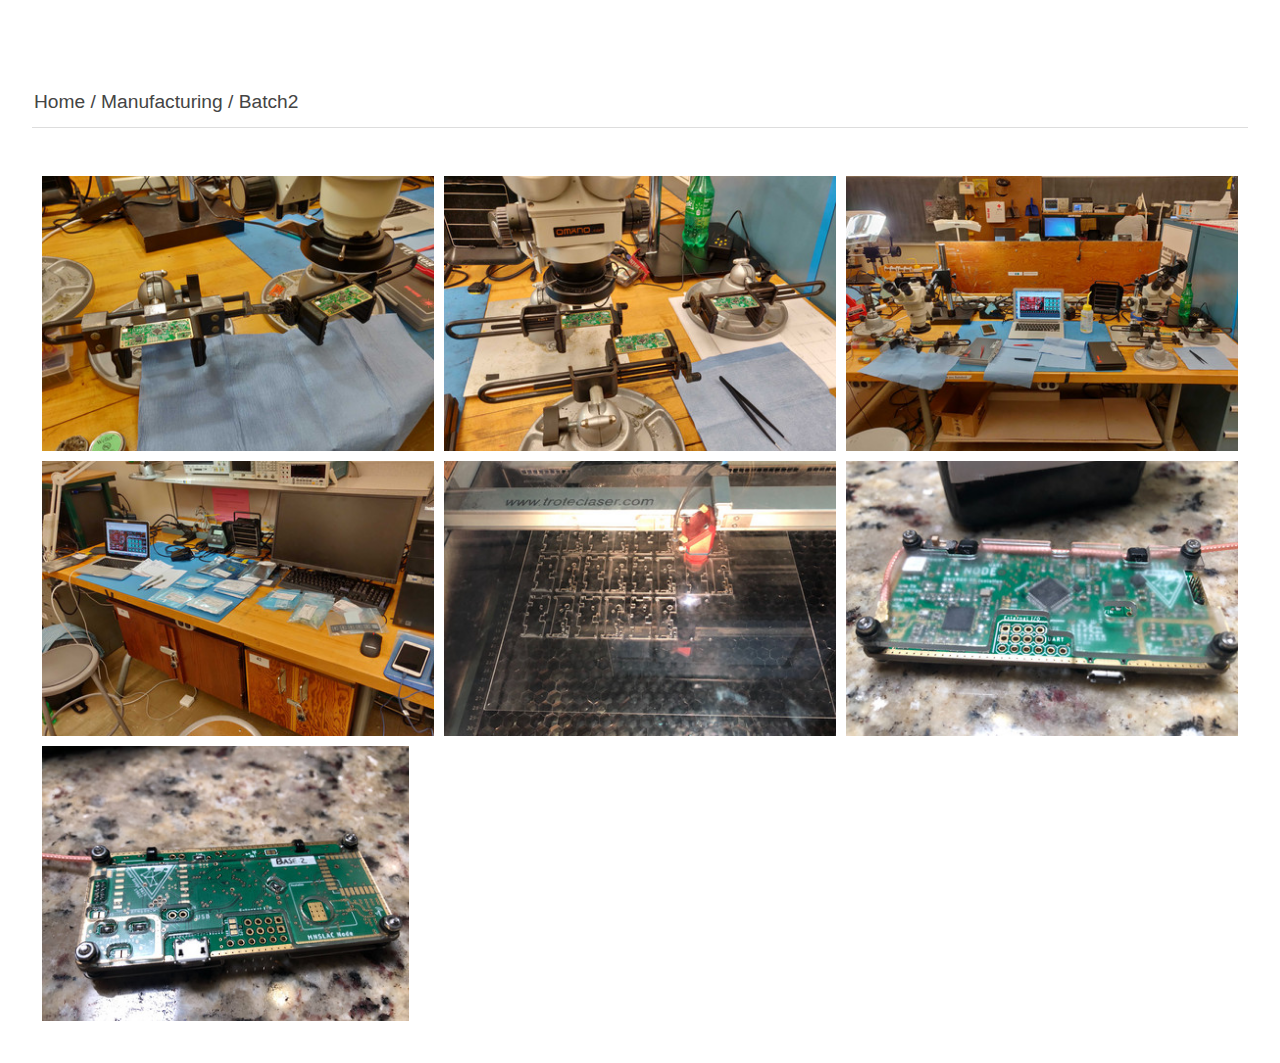
<file: gallery/Manufacturing-Batch2.html>
<!DOCTYPE html>
<html>

  <head>
      <meta charset="utf-8" />
      <meta name="viewport" content="width=device-width, user-scalable=no" />
      <title> - Batch2</title>
      <link rel="stylesheet" href="public/lightgallery/css/lightgallery.css" />
      <link rel="stylesheet" href="public/videojs/video-js.min.css" />
      <link rel="stylesheet" href="public/lightgallery/css/lg-exif.min.css" />
      <link rel="stylesheet" href="public/core.css" />
      <link rel="stylesheet" href="public/theme.css" />
      <link rel="stylesheet" href="public/justifiedgallery/justifiedGallery.min.css" />
  </head>

  <body>

    
    <div id="container">
    
      <!--
        Gallery title
      -->
      <header>
        <h1><a href="index.html"></a></h1>
      </header>
    
      <!--
        Breadcrumbs of parent albums
      -->
      <nav class="breadcrumbs">
    <a class="breadcrumb-item" href="index.html">Home</a>&nbsp;/&nbsp;<a class="breadcrumb-item" href="Manufacturing.html">Manufacturing</a>&nbsp;/&nbsp;<a class="breadcrumb-item" href="Manufacturing-Batch2.html">Batch2</a>
      </nav>
    
      <!--
        Nested albums, if any
      -->
      <div id="albums" class="justified-gallery">
      </div>
    
      <!--
        All photos and videos
      -->
      <ul id="media" class="clearfix justified-gallery">
          
          <div class="albumList"
              data-sub-html=""
              data-download-url="media/large/Manufacturing/Batch2/IMG_20190304_180056.jpg"data-src="media/large/Manufacturing/Batch2/IMG_20190304_180056.jpg"data-exthumbimage="media/thumbs/Manufacturing/Batch2/IMG_20190304_180056.jpg"
              data-filename="IMG_20190304_180056.jpg"
          
                  data-datetimeoriginal=""
                  data-fnumber=""
                  data-exposuretime=""
                  data-isospeedratings=""
                  data-focallength=""
                  data-lens=""
                  data-model=""
                  data-make=""
                  data-gpslatitude=""
                  data-gpslongitude=""
                  data-gpslatituderef=""
                  data-gpslongituderef=""
                  data-gpsaltitude=""
          ><a href="media/large/Manufacturing/Batch2/IMG_20190304_180056.jpg"><img src="media/small/Manufacturing/Batch2/IMG_20190304_180056.jpg" alt="IMG_20190304_180056.jpg" />
              </a>
          
          </div>      
          <div class="albumList"
              data-sub-html=""
              data-download-url="media/large/Manufacturing/Batch2/IMG_20190304_180104.jpg"data-src="media/large/Manufacturing/Batch2/IMG_20190304_180104.jpg"data-exthumbimage="media/thumbs/Manufacturing/Batch2/IMG_20190304_180104.jpg"
              data-filename="IMG_20190304_180104.jpg"
          
                  data-datetimeoriginal=""
                  data-fnumber=""
                  data-exposuretime=""
                  data-isospeedratings=""
                  data-focallength=""
                  data-lens=""
                  data-model=""
                  data-make=""
                  data-gpslatitude=""
                  data-gpslongitude=""
                  data-gpslatituderef=""
                  data-gpslongituderef=""
                  data-gpsaltitude=""
          ><a href="media/large/Manufacturing/Batch2/IMG_20190304_180104.jpg"><img src="media/small/Manufacturing/Batch2/IMG_20190304_180104.jpg" alt="IMG_20190304_180104.jpg" />
              </a>
          
          </div>      
          <div class="albumList"
              data-sub-html=""
              data-download-url="media/large/Manufacturing/Batch2/IMG_20190304_180110.jpg"data-src="media/large/Manufacturing/Batch2/IMG_20190304_180110.jpg"data-exthumbimage="media/thumbs/Manufacturing/Batch2/IMG_20190304_180110.jpg"
              data-filename="IMG_20190304_180110.jpg"
          
                  data-datetimeoriginal=""
                  data-fnumber=""
                  data-exposuretime=""
                  data-isospeedratings=""
                  data-focallength=""
                  data-lens=""
                  data-model=""
                  data-make=""
                  data-gpslatitude=""
                  data-gpslongitude=""
                  data-gpslatituderef=""
                  data-gpslongituderef=""
                  data-gpsaltitude=""
          ><a href="media/large/Manufacturing/Batch2/IMG_20190304_180110.jpg"><img src="media/small/Manufacturing/Batch2/IMG_20190304_180110.jpg" alt="IMG_20190304_180110.jpg" />
              </a>
          
          </div>      
          <div class="albumList"
              data-sub-html=""
              data-download-url="media/large/Manufacturing/Batch2/IMG_20190304_180114.jpg"data-src="media/large/Manufacturing/Batch2/IMG_20190304_180114.jpg"data-exthumbimage="media/thumbs/Manufacturing/Batch2/IMG_20190304_180114.jpg"
              data-filename="IMG_20190304_180114.jpg"
          
                  data-datetimeoriginal=""
                  data-fnumber=""
                  data-exposuretime=""
                  data-isospeedratings=""
                  data-focallength=""
                  data-lens=""
                  data-model=""
                  data-make=""
                  data-gpslatitude=""
                  data-gpslongitude=""
                  data-gpslatituderef=""
                  data-gpslongituderef=""
                  data-gpsaltitude=""
          ><a href="media/large/Manufacturing/Batch2/IMG_20190304_180114.jpg"><img src="media/small/Manufacturing/Batch2/IMG_20190304_180114.jpg" alt="IMG_20190304_180114.jpg" />
              </a>
          
          </div>      
          <div class="albumList"
              data-sub-html=""
              data-download-url="media/large/Manufacturing/Batch2/IMG_20190305_165115.jpg"data-src="media/large/Manufacturing/Batch2/IMG_20190305_165115.jpg"data-exthumbimage="media/thumbs/Manufacturing/Batch2/IMG_20190305_165115.jpg"
              data-filename="IMG_20190305_165115.jpg"
          
                  data-datetimeoriginal="2019:03:05 16:51:15"
                  data-fnumber="1.8"
                  data-exposuretime="1/15"
                  data-isospeedratings="64"
                  data-focallength="4.0 mm"
                  data-lens=""
                  data-model="iPhone 8"
                  data-make="Apple"
                  data-gpslatitude="33.777172"
                  data-gpslongitude="84.400689"
                  data-gpslatituderef="North"
                  data-gpslongituderef="West"
                  data-gpsaltitude="294.9303591 m"
          ><a href="media/large/Manufacturing/Batch2/IMG_20190305_165115.jpg"><img src="media/small/Manufacturing/Batch2/IMG_20190305_165115.jpg" alt="IMG_20190305_165115.jpg" />
              </a>
          
          </div>      
          <div class="albumList"
              data-sub-html=""
              data-download-url="media/large/Manufacturing/Batch2/IMG_20190306_215342.jpg"data-src="media/large/Manufacturing/Batch2/IMG_20190306_215342.jpg"data-exthumbimage="media/thumbs/Manufacturing/Batch2/IMG_20190306_215342.jpg"
              data-filename="IMG_20190306_215342.jpg"
          
                  data-datetimeoriginal="2019:03:06 21:53:42"
                  data-fnumber="1.8"
                  data-exposuretime="1/30"
                  data-isospeedratings="25"
                  data-focallength="4.0 mm"
                  data-lens=""
                  data-model="iPhone 8"
                  data-make="Apple"
                  data-gpslatitude="33.771786"
                  data-gpslongitude="84.385156"
                  data-gpslatituderef="North"
                  data-gpslongituderef="West"
                  data-gpsaltitude="311.0965879 m"
          ><a href="media/large/Manufacturing/Batch2/IMG_20190306_215342.jpg"><img src="media/small/Manufacturing/Batch2/IMG_20190306_215342.jpg" alt="IMG_20190306_215342.jpg" />
              </a>
          
          </div>      
          <div class="albumList"
              data-sub-html=""
              data-download-url="media/large/Manufacturing/Batch2/IMG_20190306_215350.jpg"data-src="media/large/Manufacturing/Batch2/IMG_20190306_215350.jpg"data-exthumbimage="media/thumbs/Manufacturing/Batch2/IMG_20190306_215350.jpg"
              data-filename="IMG_20190306_215350.jpg"
          
                  data-datetimeoriginal="2019:03:06 21:53:50"
                  data-fnumber="1.8"
                  data-exposuretime="1/40"
                  data-isospeedratings="25"
                  data-focallength="4.0 mm"
                  data-lens=""
                  data-model="iPhone 8"
                  data-make="Apple"
                  data-gpslatitude="33.771728"
                  data-gpslongitude="84.385125"
                  data-gpslatituderef="North"
                  data-gpslongituderef="West"
                  data-gpsaltitude="311.0730287 m"
          ><a href="media/large/Manufacturing/Batch2/IMG_20190306_215350.jpg"><img src="media/small/Manufacturing/Batch2/IMG_20190306_215350.jpg" alt="IMG_20190306_215350.jpg" />
              </a>
          
          </div>  </ul>
    
      <!--
        Optional footer
      -->
    
    </div>
    <!-- Video loader -->
    <div id="videos">
    </div>

    <!-- jQuery -->
    <script src="public/jquery.min.js"></script>
    <!-- VideoJS -->
    <script src="public/videojs/video.min.js"></script>
    <!-- LightGallery -->
    <script src="public/lightgallery/js/lightgallery.js"></script>
    <script src="public/lightgallery/js/lg-autoplay.js"></script>
    <script src="public/lightgallery/js/lg-pager.js"></script>
    <script src="public/lightgallery/js/lg-thumbnail.js"></script>
    <script src="public/lightgallery/js/lg-video.js"></script>
    <script src="public/lightgallery/js/lg-exif.min.js"></script>
    <script src="public/justifiedgallery/jquery.justifiedGallery.min.js"></script>

    <script>
      $(document).ready(function() {
        $("#media").lightGallery({
          thumbWidth: 80,
          controls: true,
          loop : false,
          download: true,
          counter: true,
          videojs: true,
          exThumbImage: 'data-exthumbimage',
        });

        // Init justified gallery for albums
        $("#albums").justifiedGallery({
          margins: 10,
          rowHeight: 300,
          maxRowHeight: 325,
        });

        // Init justified gallery for photos
        $("#media").justifiedGallery({
          selector: '.albumList',
          margins: 10,
          rowHeight: 250,
          maxRowHeight: 275,
        });
      });
    </script>


  </body>

</html>
</file>
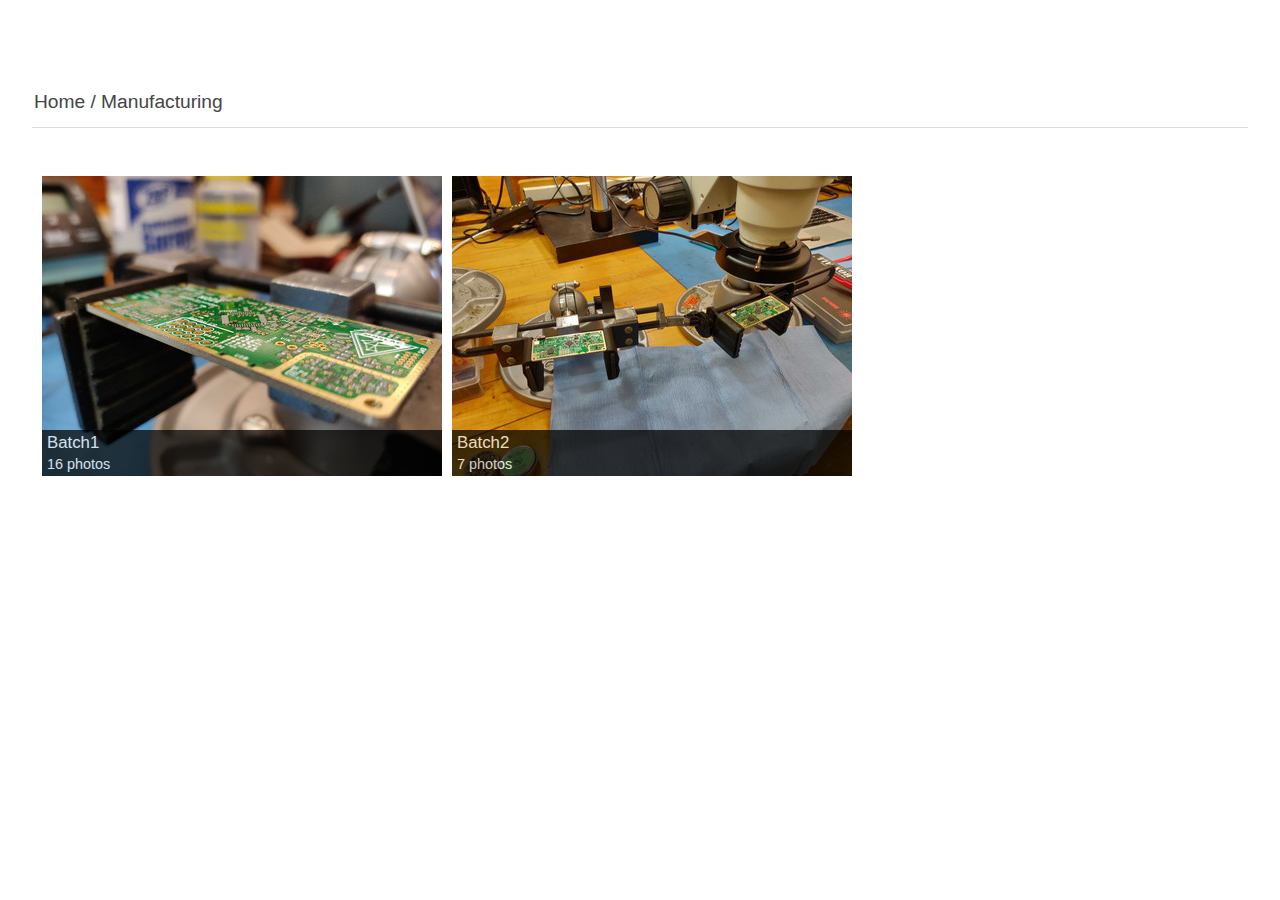
<file: gallery/Manufacturing.html>
<!DOCTYPE html>
<html>

  <head>
      <meta charset="utf-8" />
      <meta name="viewport" content="width=device-width, user-scalable=no" />
      <title> - Manufacturing</title>
      <link rel="stylesheet" href="public/lightgallery/css/lightgallery.css" />
      <link rel="stylesheet" href="public/videojs/video-js.min.css" />
      <link rel="stylesheet" href="public/lightgallery/css/lg-exif.min.css" />
      <link rel="stylesheet" href="public/core.css" />
      <link rel="stylesheet" href="public/theme.css" />
      <link rel="stylesheet" href="public/justifiedgallery/justifiedGallery.min.css" />
  </head>

  <body>

    
    <div id="container">
    
      <!--
        Gallery title
      -->
      <header>
        <h1><a href="index.html"></a></h1>
      </header>
    
      <!--
        Breadcrumbs of parent albums
      -->
      <nav class="breadcrumbs">
    <a class="breadcrumb-item" href="index.html">Home</a>&nbsp;/&nbsp;<a class="breadcrumb-item" href="Manufacturing.html">Manufacturing</a>
      </nav>
    
      <!--
        Nested albums, if any
      -->
      <div id="albums" class="justified-gallery">
    <a href="Manufacturing-Batch1.html">
            <img src="media/small/Manufacturing/Batch1/IMG_20190301_153015.jpg" alt="">
            <div class="caption" style="display: inline-block">
              <h3>Batch1</h3>
              <div class="summary">16 photos</div>
            </div>
          </a><a href="Manufacturing-Batch2.html">
            <img src="media/small/Manufacturing/Batch2/IMG_20190304_180056.jpg" alt="">
            <div class="caption" style="display: inline-block">
              <h3>Batch2</h3>
              <div class="summary">7 photos</div>
            </div>
          </a>  </div>
    
      <!--
        All photos and videos
      -->
      <ul id="media" class="clearfix justified-gallery">
      </ul>
    
      <!--
        Optional footer
      -->
    
    </div>
    <!-- Video loader -->
    <div id="videos">
    </div>

    <!-- jQuery -->
    <script src="public/jquery.min.js"></script>
    <!-- VideoJS -->
    <script src="public/videojs/video.min.js"></script>
    <!-- LightGallery -->
    <script src="public/lightgallery/js/lightgallery.js"></script>
    <script src="public/lightgallery/js/lg-autoplay.js"></script>
    <script src="public/lightgallery/js/lg-pager.js"></script>
    <script src="public/lightgallery/js/lg-thumbnail.js"></script>
    <script src="public/lightgallery/js/lg-video.js"></script>
    <script src="public/lightgallery/js/lg-exif.min.js"></script>
    <script src="public/justifiedgallery/jquery.justifiedGallery.min.js"></script>

    <script>
      $(document).ready(function() {
        $("#media").lightGallery({
          thumbWidth: 80,
          controls: true,
          loop : false,
          download: true,
          counter: true,
          videojs: true,
          exThumbImage: 'data-exthumbimage',
        });

        // Init justified gallery for albums
        $("#albums").justifiedGallery({
          margins: 10,
          rowHeight: 300,
          maxRowHeight: 325,
        });

        // Init justified gallery for photos
        $("#media").justifiedGallery({
          selector: '.albumList',
          margins: 10,
          rowHeight: 250,
          maxRowHeight: 275,
        });
      });
    </script>


  </body>

</html>
</file>
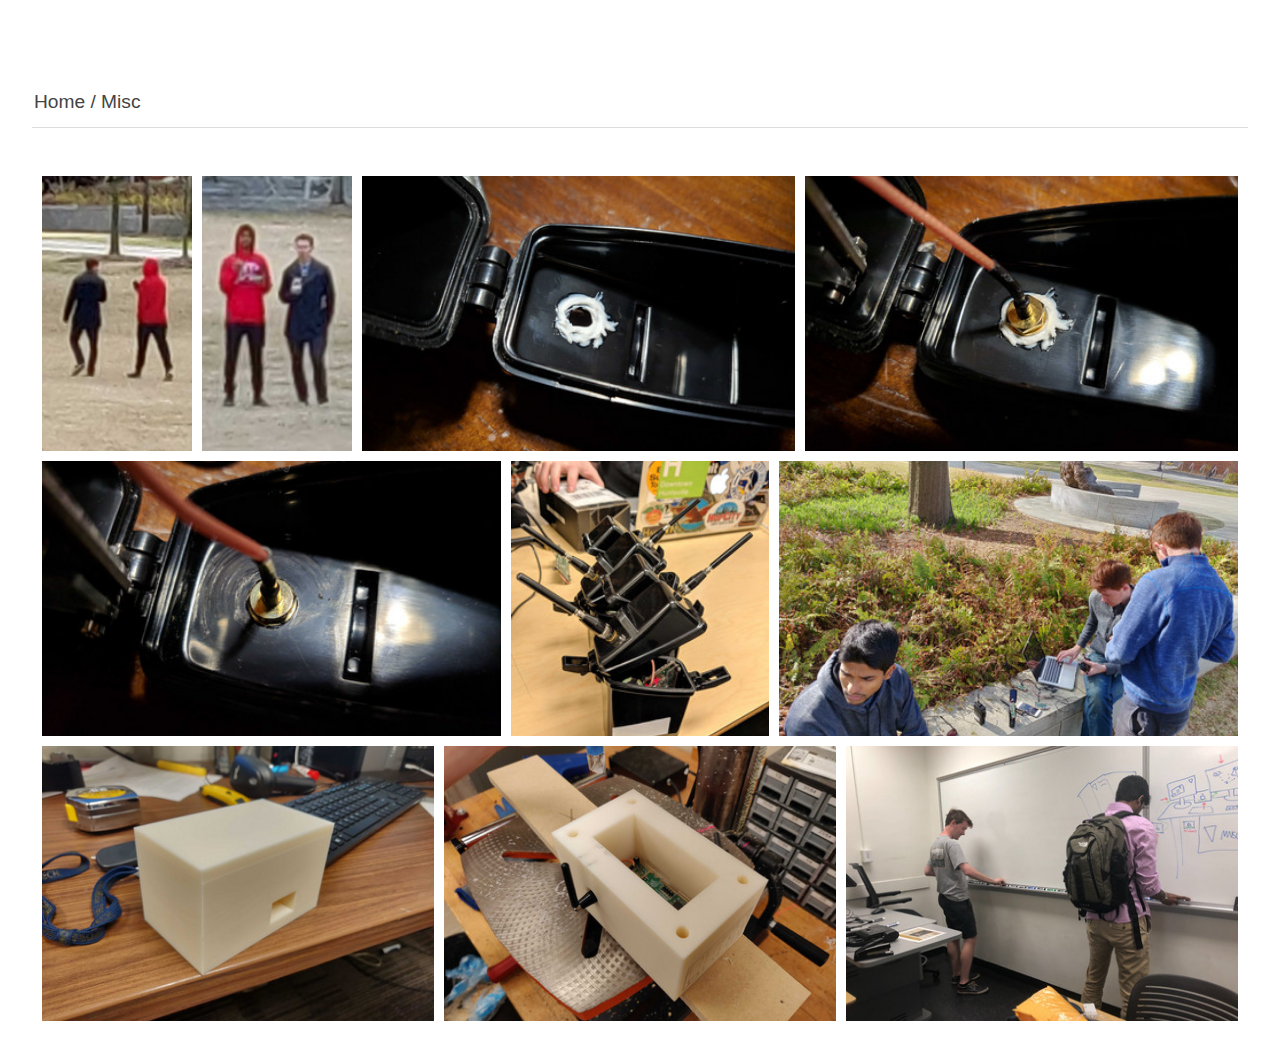
<file: gallery/Misc.html>
<!DOCTYPE html>
<html>

  <head>
      <meta charset="utf-8" />
      <meta name="viewport" content="width=device-width, user-scalable=no" />
      <title> - Misc</title>
      <link rel="stylesheet" href="public/lightgallery/css/lightgallery.css" />
      <link rel="stylesheet" href="public/videojs/video-js.min.css" />
      <link rel="stylesheet" href="public/lightgallery/css/lg-exif.min.css" />
      <link rel="stylesheet" href="public/core.css" />
      <link rel="stylesheet" href="public/theme.css" />
      <link rel="stylesheet" href="public/justifiedgallery/justifiedGallery.min.css" />
  </head>

  <body>

    
    <div id="container">
    
      <!--
        Gallery title
      -->
      <header>
        <h1><a href="index.html"></a></h1>
      </header>
    
      <!--
        Breadcrumbs of parent albums
      -->
      <nav class="breadcrumbs">
    <a class="breadcrumb-item" href="index.html">Home</a>&nbsp;/&nbsp;<a class="breadcrumb-item" href="Misc.html">Misc</a>
      </nav>
    
      <!--
        Nested albums, if any
      -->
      <div id="albums" class="justified-gallery">
      </div>
    
      <!--
        All photos and videos
      -->
      <ul id="media" class="clearfix justified-gallery">
          
          <div class="albumList"
              data-sub-html=""
              data-download-url="media/large/Misc/IMG_20190307_163432.jpg"data-src="media/large/Misc/IMG_20190307_163432.jpg"data-exthumbimage="media/thumbs/Misc/IMG_20190307_163432.jpg"
              data-filename="IMG_20190307_163432.jpg"
          
                  data-datetimeoriginal=""
                  data-fnumber=""
                  data-exposuretime=""
                  data-isospeedratings=""
                  data-focallength=""
                  data-lens=""
                  data-model=""
                  data-make=""
                  data-gpslatitude=""
                  data-gpslongitude=""
                  data-gpslatituderef=""
                  data-gpslongituderef=""
                  data-gpsaltitude=""
          ><a href="media/large/Misc/IMG_20190307_163432.jpg"><img src="media/small/Misc/IMG_20190307_163432.jpg" alt="IMG_20190307_163432.jpg" />
              </a>
          
          </div>      
          <div class="albumList"
              data-sub-html=""
              data-download-url="media/large/Misc/IMG_20190307_170906.jpg"data-src="media/large/Misc/IMG_20190307_170906.jpg"data-exthumbimage="media/thumbs/Misc/IMG_20190307_170906.jpg"
              data-filename="IMG_20190307_170906.jpg"
          
                  data-datetimeoriginal=""
                  data-fnumber=""
                  data-exposuretime=""
                  data-isospeedratings=""
                  data-focallength=""
                  data-lens=""
                  data-model=""
                  data-make=""
                  data-gpslatitude=""
                  data-gpslongitude=""
                  data-gpslatituderef=""
                  data-gpslongituderef=""
                  data-gpsaltitude=""
          ><a href="media/large/Misc/IMG_20190307_170906.jpg"><img src="media/small/Misc/IMG_20190307_170906.jpg" alt="IMG_20190307_170906.jpg" />
              </a>
          
          </div>      
          <div class="albumList"
              data-sub-html=""
              data-download-url="media/large/Misc/IMG_20190326_011329.jpg"data-src="media/large/Misc/IMG_20190326_011329.jpg"data-exthumbimage="media/thumbs/Misc/IMG_20190326_011329.jpg"
              data-filename="IMG_20190326_011329.jpg"
          
                  data-datetimeoriginal=""
                  data-fnumber=""
                  data-exposuretime=""
                  data-isospeedratings=""
                  data-focallength=""
                  data-lens=""
                  data-model=""
                  data-make=""
                  data-gpslatitude=""
                  data-gpslongitude=""
                  data-gpslatituderef=""
                  data-gpslongituderef=""
                  data-gpsaltitude=""
          ><a href="media/large/Misc/IMG_20190326_011329.jpg"><img src="media/small/Misc/IMG_20190326_011329.jpg" alt="IMG_20190326_011329.jpg" />
              </a>
          
          </div>      
          <div class="albumList"
              data-sub-html=""
              data-download-url="media/large/Misc/IMG_20190326_011403.jpg"data-src="media/large/Misc/IMG_20190326_011403.jpg"data-exthumbimage="media/thumbs/Misc/IMG_20190326_011403.jpg"
              data-filename="IMG_20190326_011403.jpg"
          
                  data-datetimeoriginal=""
                  data-fnumber=""
                  data-exposuretime=""
                  data-isospeedratings=""
                  data-focallength=""
                  data-lens=""
                  data-model=""
                  data-make=""
                  data-gpslatitude=""
                  data-gpslongitude=""
                  data-gpslatituderef=""
                  data-gpslongituderef=""
                  data-gpsaltitude=""
          ><a href="media/large/Misc/IMG_20190326_011403.jpg"><img src="media/small/Misc/IMG_20190326_011403.jpg" alt="IMG_20190326_011403.jpg" />
              </a>
          
          </div>      
          <div class="albumList"
              data-sub-html=""
              data-download-url="media/large/Misc/IMG_20190326_011615.jpg"data-src="media/large/Misc/IMG_20190326_011615.jpg"data-exthumbimage="media/thumbs/Misc/IMG_20190326_011615.jpg"
              data-filename="IMG_20190326_011615.jpg"
          
                  data-datetimeoriginal=""
                  data-fnumber=""
                  data-exposuretime=""
                  data-isospeedratings=""
                  data-focallength=""
                  data-lens=""
                  data-model=""
                  data-make=""
                  data-gpslatitude=""
                  data-gpslongitude=""
                  data-gpslatituderef=""
                  data-gpslongituderef=""
                  data-gpsaltitude=""
          ><a href="media/large/Misc/IMG_20190326_011615.jpg"><img src="media/small/Misc/IMG_20190326_011615.jpg" alt="IMG_20190326_011615.jpg" />
              </a>
          
          </div>      
          <div class="albumList"
              data-sub-html=""
              data-download-url="media/large/Misc/IMG_20190402_161320.jpg"data-src="media/large/Misc/IMG_20190402_161320.jpg"data-exthumbimage="media/thumbs/Misc/IMG_20190402_161320.jpg"
              data-filename="IMG_20190402_161320.jpg"
          
                  data-datetimeoriginal=""
                  data-fnumber=""
                  data-exposuretime=""
                  data-isospeedratings=""
                  data-focallength=""
                  data-lens=""
                  data-model=""
                  data-make=""
                  data-gpslatitude=""
                  data-gpslongitude=""
                  data-gpslatituderef=""
                  data-gpslongituderef=""
                  data-gpsaltitude=""
          ><a href="media/large/Misc/IMG_20190402_161320.jpg"><img src="media/small/Misc/IMG_20190402_161320.jpg" alt="IMG_20190402_161320.jpg" />
              </a>
          
          </div>      
          <div class="albumList"
              data-sub-html=""
              data-download-url="media/large/Misc/IMG_20190402_165625.jpg"data-src="media/large/Misc/IMG_20190402_165625.jpg"data-exthumbimage="media/thumbs/Misc/IMG_20190402_165625.jpg"
              data-filename="IMG_20190402_165625.jpg"
          
                  data-datetimeoriginal=""
                  data-fnumber=""
                  data-exposuretime=""
                  data-isospeedratings=""
                  data-focallength=""
                  data-lens=""
                  data-model=""
                  data-make=""
                  data-gpslatitude=""
                  data-gpslongitude=""
                  data-gpslatituderef=""
                  data-gpslongituderef=""
                  data-gpsaltitude=""
          ><a href="media/large/Misc/IMG_20190402_165625.jpg"><img src="media/small/Misc/IMG_20190402_165625.jpg" alt="IMG_20190402_165625.jpg" />
              </a>
          
          </div>      
          <div class="albumList"
              data-sub-html=""
              data-download-url="media/large/Misc/IMG_20190405_122150.jpg"data-src="media/large/Misc/IMG_20190405_122150.jpg"data-exthumbimage="media/thumbs/Misc/IMG_20190405_122150.jpg"
              data-filename="IMG_20190405_122150.jpg"
          
                  data-datetimeoriginal=""
                  data-fnumber=""
                  data-exposuretime=""
                  data-isospeedratings=""
                  data-focallength=""
                  data-lens=""
                  data-model=""
                  data-make=""
                  data-gpslatitude=""
                  data-gpslongitude=""
                  data-gpslatituderef=""
                  data-gpslongituderef=""
                  data-gpsaltitude=""
          ><a href="media/large/Misc/IMG_20190405_122150.jpg"><img src="media/small/Misc/IMG_20190405_122150.jpg" alt="IMG_20190405_122150.jpg" />
              </a>
          
          </div>      
          <div class="albumList"
              data-sub-html=""
              data-download-url="media/large/Misc/IMG_20190405_150317.jpg"data-src="media/large/Misc/IMG_20190405_150317.jpg"data-exthumbimage="media/thumbs/Misc/IMG_20190405_150317.jpg"
              data-filename="IMG_20190405_150317.jpg"
          
                  data-datetimeoriginal=""
                  data-fnumber=""
                  data-exposuretime=""
                  data-isospeedratings=""
                  data-focallength=""
                  data-lens=""
                  data-model=""
                  data-make=""
                  data-gpslatitude=""
                  data-gpslongitude=""
                  data-gpslatituderef=""
                  data-gpslongituderef=""
                  data-gpsaltitude=""
          ><a href="media/large/Misc/IMG_20190405_150317.jpg"><img src="media/small/Misc/IMG_20190405_150317.jpg" alt="IMG_20190405_150317.jpg" />
              </a>
          
          </div>      
          <div class="albumList"
              data-sub-html=""
              data-download-url="media/large/Misc/IMG_20190418_165419.jpg"data-src="media/large/Misc/IMG_20190418_165419.jpg"data-exthumbimage="media/thumbs/Misc/IMG_20190418_165419.jpg"
              data-filename="IMG_20190418_165419.jpg"
          
          ><a href="media/large/Misc/IMG_20190418_165419.jpg"><img src="media/small/Misc/IMG_20190418_165419.jpg" alt="IMG_20190418_165419.jpg" />
              </a>
          
          </div>  </ul>
    
      <!--
        Optional footer
      -->
    
    </div>
    <!-- Video loader -->
    <div id="videos">
    </div>

    <!-- jQuery -->
    <script src="public/jquery.min.js"></script>
    <!-- VideoJS -->
    <script src="public/videojs/video.min.js"></script>
    <!-- LightGallery -->
    <script src="public/lightgallery/js/lightgallery.js"></script>
    <script src="public/lightgallery/js/lg-autoplay.js"></script>
    <script src="public/lightgallery/js/lg-pager.js"></script>
    <script src="public/lightgallery/js/lg-thumbnail.js"></script>
    <script src="public/lightgallery/js/lg-video.js"></script>
    <script src="public/lightgallery/js/lg-exif.min.js"></script>
    <script src="public/justifiedgallery/jquery.justifiedGallery.min.js"></script>

    <script>
      $(document).ready(function() {
        $("#media").lightGallery({
          thumbWidth: 80,
          controls: true,
          loop : false,
          download: true,
          counter: true,
          videojs: true,
          exThumbImage: 'data-exthumbimage',
        });

        // Init justified gallery for albums
        $("#albums").justifiedGallery({
          margins: 10,
          rowHeight: 300,
          maxRowHeight: 325,
        });

        // Init justified gallery for photos
        $("#media").justifiedGallery({
          selector: '.albumList',
          margins: 10,
          rowHeight: 250,
          maxRowHeight: 275,
        });
      });
    </script>


  </body>

</html>
</file>
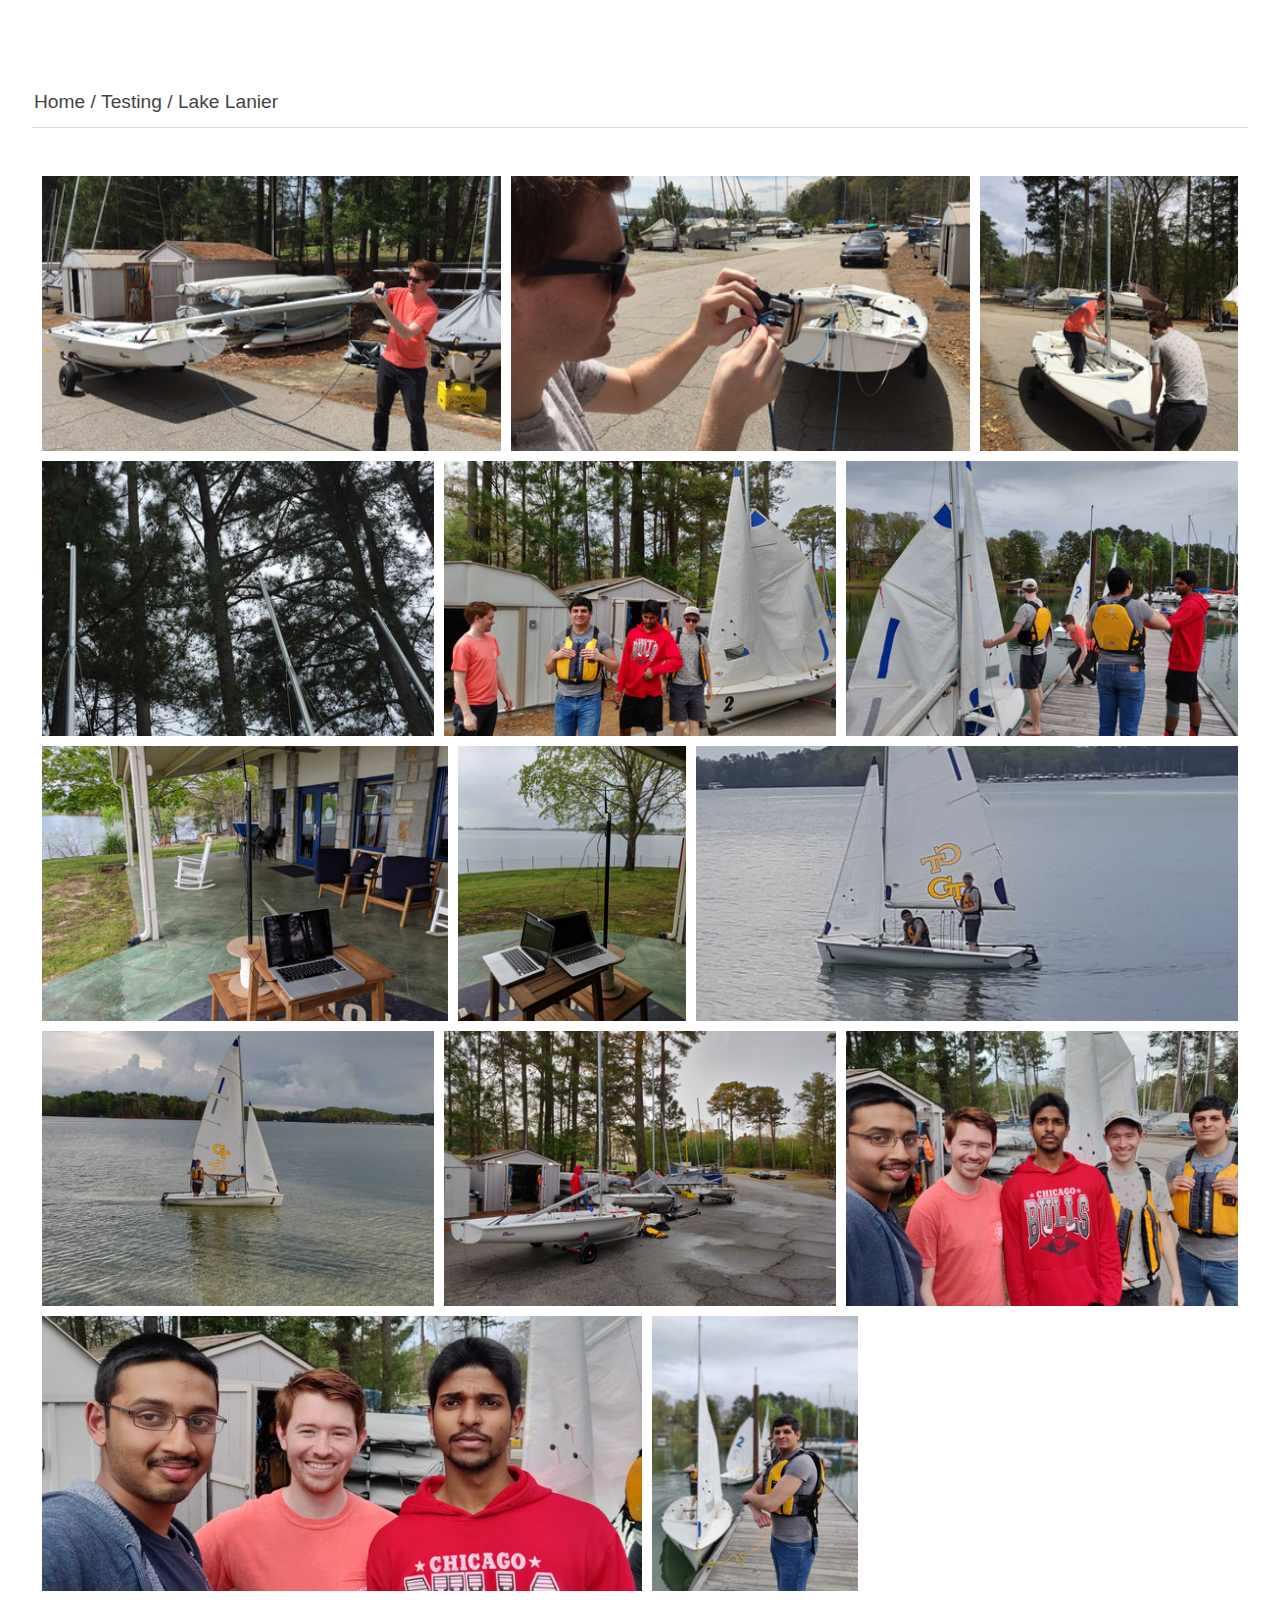
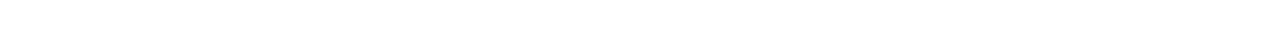
<file: gallery/Testing-Lake-Lanier.html>
<!DOCTYPE html>
<html>

  <head>
      <meta charset="utf-8" />
      <meta name="viewport" content="width=device-width, user-scalable=no" />
      <title> - Lake Lanier</title>
      <link rel="stylesheet" href="public/lightgallery/css/lightgallery.css" />
      <link rel="stylesheet" href="public/videojs/video-js.min.css" />
      <link rel="stylesheet" href="public/lightgallery/css/lg-exif.min.css" />
      <link rel="stylesheet" href="public/core.css" />
      <link rel="stylesheet" href="public/theme.css" />
      <link rel="stylesheet" href="public/justifiedgallery/justifiedGallery.min.css" />
  </head>

  <body>

    
    <div id="container">
    
      <!--
        Gallery title
      -->
      <header>
        <h1><a href="index.html"></a></h1>
      </header>
    
      <!--
        Breadcrumbs of parent albums
      -->
      <nav class="breadcrumbs">
    <a class="breadcrumb-item" href="index.html">Home</a>&nbsp;/&nbsp;<a class="breadcrumb-item" href="Testing.html">Testing</a>&nbsp;/&nbsp;<a class="breadcrumb-item" href="Testing-Lake-Lanier.html">Lake Lanier</a>
      </nav>
    
      <!--
        Nested albums, if any
      -->
      <div id="albums" class="justified-gallery">
      </div>
    
      <!--
        All photos and videos
      -->
      <ul id="media" class="clearfix justified-gallery">
          
          <div class="albumList"
              data-sub-html=""
              data-download-url="media/large/Testing/Lake Lanier/IMG_20190409_135906.jpg"data-src="media/large/Testing/Lake Lanier/IMG_20190409_135906.jpg"data-exthumbimage="media/thumbs/Testing/Lake Lanier/IMG_20190409_135906.jpg"
              data-filename="IMG_20190409_135906.jpg"
          
                  data-datetimeoriginal="2019:04:09 13:59:06"
                  data-fnumber="2.2"
                  data-exposuretime="1/1721"
                  data-isospeedratings="32"
                  data-focallength="4.2 mm"
                  data-lens=""
                  data-model="iPhone 6 Plus"
                  data-make="Apple"
                  data-gpslatitude="34.220589"
                  data-gpslongitude="83.947731"
                  data-gpslatituderef="North"
                  data-gpslongituderef="West"
                  data-gpsaltitude="332.7459372 m"
          ><a href="media/large/Testing/Lake Lanier/IMG_20190409_135906.jpg"><img src="media/small/Testing/Lake Lanier/IMG_20190409_135906.jpg" alt="IMG_20190409_135906.jpg" />
              </a>
          
          </div>      
          <div class="albumList"
              data-sub-html=""
              data-download-url="media/large/Testing/Lake Lanier/IMG_20190409_140027.jpg"data-src="media/large/Testing/Lake Lanier/IMG_20190409_140027.jpg"data-exthumbimage="media/thumbs/Testing/Lake Lanier/IMG_20190409_140027.jpg"
              data-filename="IMG_20190409_140027.jpg"
          
                  data-datetimeoriginal="2019:04:09 14:00:27"
                  data-fnumber="2.2"
                  data-exposuretime="1/2639"
                  data-isospeedratings="32"
                  data-focallength="4.2 mm"
                  data-lens=""
                  data-model="iPhone 6 Plus"
                  data-make="Apple"
                  data-gpslatitude="34.220456"
                  data-gpslongitude="83.947747"
                  data-gpslatituderef="North"
                  data-gpslongituderef="West"
                  data-gpsaltitude="321.9024314 m"
          ><a href="media/large/Testing/Lake Lanier/IMG_20190409_140027.jpg"><img src="media/small/Testing/Lake Lanier/IMG_20190409_140027.jpg" alt="IMG_20190409_140027.jpg" />
              </a>
          
          </div>      
          <div class="albumList"
              data-sub-html=""
              data-download-url="media/large/Testing/Lake Lanier/IMG_20190409_141415.jpg"data-src="media/large/Testing/Lake Lanier/IMG_20190409_141415.jpg"data-exthumbimage="media/thumbs/Testing/Lake Lanier/IMG_20190409_141415.jpg"
              data-filename="IMG_20190409_141415.jpg"
          
          ><a href="media/large/Testing/Lake Lanier/IMG_20190409_141415.jpg"><img src="media/small/Testing/Lake Lanier/IMG_20190409_141415.jpg" alt="IMG_20190409_141415.jpg" />
              </a>
          
          </div>      
          <div class="albumList"
              data-sub-html=""
              data-download-url="media/large/Testing/Lake Lanier/IMG_20190409_145053.jpg"data-src="media/large/Testing/Lake Lanier/IMG_20190409_145053.jpg"data-exthumbimage="media/thumbs/Testing/Lake Lanier/IMG_20190409_145053.jpg"
              data-filename="IMG_20190409_145053.jpg"
          
                  data-datetimeoriginal="2019:04:09 14:50:53"
                  data-fnumber="2.2"
                  data-exposuretime="1/1068"
                  data-isospeedratings="32"
                  data-focallength="4.2 mm"
                  data-lens=""
                  data-model="iPhone 6 Plus"
                  data-make="Apple"
                  data-gpslatitude="34.220497"
                  data-gpslongitude="83.947647"
                  data-gpslatituderef="North"
                  data-gpslongituderef="West"
                  data-gpsaltitude="344.8303487 m"
          ><a href="media/large/Testing/Lake Lanier/IMG_20190409_145053.jpg"><img src="media/small/Testing/Lake Lanier/IMG_20190409_145053.jpg" alt="IMG_20190409_145053.jpg" />
              </a>
          
          </div>      
          <div class="albumList"
              data-sub-html=""
              data-download-url="media/large/Testing/Lake Lanier/IMG_20190409_164227.jpg"data-src="media/large/Testing/Lake Lanier/IMG_20190409_164227.jpg"data-exthumbimage="media/thumbs/Testing/Lake Lanier/IMG_20190409_164227.jpg"
              data-filename="IMG_20190409_164227.jpg"
          
                  data-datetimeoriginal=""
                  data-fnumber=""
                  data-exposuretime=""
                  data-isospeedratings=""
                  data-focallength=""
                  data-lens=""
                  data-model=""
                  data-make=""
                  data-gpslatitude=""
                  data-gpslongitude=""
                  data-gpslatituderef=""
                  data-gpslongituderef=""
                  data-gpsaltitude=""
          ><a href="media/large/Testing/Lake Lanier/IMG_20190409_164227.jpg"><img src="media/small/Testing/Lake Lanier/IMG_20190409_164227.jpg" alt="IMG_20190409_164227.jpg" />
              </a>
          
          </div>      
          <div class="albumList"
              data-sub-html=""
              data-download-url="media/large/Testing/Lake Lanier/IMG_20190409_164716.jpg"data-src="media/large/Testing/Lake Lanier/IMG_20190409_164716.jpg"data-exthumbimage="media/thumbs/Testing/Lake Lanier/IMG_20190409_164716.jpg"
              data-filename="IMG_20190409_164716.jpg"
          
                  data-datetimeoriginal=""
                  data-fnumber=""
                  data-exposuretime=""
                  data-isospeedratings=""
                  data-focallength=""
                  data-lens=""
                  data-model=""
                  data-make=""
                  data-gpslatitude=""
                  data-gpslongitude=""
                  data-gpslatituderef=""
                  data-gpslongituderef=""
                  data-gpsaltitude=""
          ><a href="media/large/Testing/Lake Lanier/IMG_20190409_164716.jpg"><img src="media/small/Testing/Lake Lanier/IMG_20190409_164716.jpg" alt="IMG_20190409_164716.jpg" />
              </a>
          
          </div>      
          <div class="albumList"
              data-sub-html=""
              data-download-url="media/large/Testing/Lake Lanier/IMG_20190409_171930.jpg"data-src="media/large/Testing/Lake Lanier/IMG_20190409_171930.jpg"data-exthumbimage="media/thumbs/Testing/Lake Lanier/IMG_20190409_171930.jpg"
              data-filename="IMG_20190409_171930.jpg"
          
                  data-datetimeoriginal=""
                  data-fnumber=""
                  data-exposuretime=""
                  data-isospeedratings=""
                  data-focallength=""
                  data-lens=""
                  data-model=""
                  data-make=""
                  data-gpslatitude=""
                  data-gpslongitude=""
                  data-gpslatituderef=""
                  data-gpslongituderef=""
                  data-gpsaltitude=""
          ><a href="media/large/Testing/Lake Lanier/IMG_20190409_171930.jpg"><img src="media/small/Testing/Lake Lanier/IMG_20190409_171930.jpg" alt="IMG_20190409_171930.jpg" />
              </a>
          
          </div>      
          <div class="albumList"
              data-sub-html=""
              data-download-url="media/large/Testing/Lake Lanier/IMG_20190409_171945.jpg"data-src="media/large/Testing/Lake Lanier/IMG_20190409_171945.jpg"data-exthumbimage="media/thumbs/Testing/Lake Lanier/IMG_20190409_171945.jpg"
              data-filename="IMG_20190409_171945.jpg"
          
                  data-datetimeoriginal=""
                  data-fnumber=""
                  data-exposuretime=""
                  data-isospeedratings=""
                  data-focallength=""
                  data-lens=""
                  data-model=""
                  data-make=""
                  data-gpslatitude=""
                  data-gpslongitude=""
                  data-gpslatituderef=""
                  data-gpslongituderef=""
                  data-gpsaltitude=""
          ><a href="media/large/Testing/Lake Lanier/IMG_20190409_171945.jpg"><img src="media/small/Testing/Lake Lanier/IMG_20190409_171945.jpg" alt="IMG_20190409_171945.jpg" />
              </a>
          
          </div>      
          <div class="albumList"
              data-sub-html=""
              data-download-url="media/large/Testing/Lake Lanier/IMG_20190409_174635.jpg"data-src="media/large/Testing/Lake Lanier/IMG_20190409_174635.jpg"data-exthumbimage="media/thumbs/Testing/Lake Lanier/IMG_20190409_174635.jpg"
              data-filename="IMG_20190409_174635.jpg"
          
                  data-datetimeoriginal=""
                  data-fnumber=""
                  data-exposuretime=""
                  data-isospeedratings=""
                  data-focallength=""
                  data-lens=""
                  data-model=""
                  data-make=""
                  data-gpslatitude=""
                  data-gpslongitude=""
                  data-gpslatituderef=""
                  data-gpslongituderef=""
                  data-gpsaltitude=""
          ><a href="media/large/Testing/Lake Lanier/IMG_20190409_174635.jpg"><img src="media/small/Testing/Lake Lanier/IMG_20190409_174635.jpg" alt="IMG_20190409_174635.jpg" />
              </a>
          
          </div>      
          <div class="albumList"
              data-sub-html=""
              data-download-url="media/large/Testing/Lake Lanier/IMG_20190409_183627.jpg"data-src="media/large/Testing/Lake Lanier/IMG_20190409_183627.jpg"data-exthumbimage="media/thumbs/Testing/Lake Lanier/IMG_20190409_183627.jpg"
              data-filename="IMG_20190409_183627.jpg"
          
                  data-datetimeoriginal=""
                  data-fnumber=""
                  data-exposuretime=""
                  data-isospeedratings=""
                  data-focallength=""
                  data-lens=""
                  data-model=""
                  data-make=""
                  data-gpslatitude=""
                  data-gpslongitude=""
                  data-gpslatituderef=""
                  data-gpslongituderef=""
                  data-gpsaltitude=""
          ><a href="media/large/Testing/Lake Lanier/IMG_20190409_183627.jpg"><img src="media/small/Testing/Lake Lanier/IMG_20190409_183627.jpg" alt="IMG_20190409_183627.jpg" />
              </a>
          
          </div>      
          <div class="albumList"
              data-sub-html=""
              data-download-url="media/large/Testing/Lake Lanier/IMG_20190409_193712.jpg"data-src="media/large/Testing/Lake Lanier/IMG_20190409_193712.jpg"data-exthumbimage="media/thumbs/Testing/Lake Lanier/IMG_20190409_193712.jpg"
              data-filename="IMG_20190409_193712.jpg"
          
                  data-datetimeoriginal=""
                  data-fnumber=""
                  data-exposuretime=""
                  data-isospeedratings=""
                  data-focallength=""
                  data-lens=""
                  data-model=""
                  data-make=""
                  data-gpslatitude=""
                  data-gpslongitude=""
                  data-gpslatituderef=""
                  data-gpslongituderef=""
                  data-gpsaltitude=""
          ><a href="media/large/Testing/Lake Lanier/IMG_20190409_193712.jpg"><img src="media/small/Testing/Lake Lanier/IMG_20190409_193712.jpg" alt="IMG_20190409_193712.jpg" />
              </a>
          
          </div>      
          <div class="albumList"
              data-sub-html=""
              data-download-url="media/large/Testing/Lake Lanier/IMG_20190409_164257__01.jpg"data-src="media/large/Testing/Lake Lanier/IMG_20190409_164257__01.jpg"data-exthumbimage="media/thumbs/Testing/Lake Lanier/IMG_20190409_164257__01.jpg"
              data-filename="IMG_20190409_164257__01.jpg"
          
                  data-datetimeoriginal=""
                  data-fnumber=""
                  data-exposuretime=""
                  data-isospeedratings=""
                  data-focallength=""
                  data-lens=""
                  data-model=""
                  data-make=""
                  data-gpslatitude=""
                  data-gpslongitude=""
                  data-gpslatituderef=""
                  data-gpslongituderef=""
                  data-gpsaltitude=""
          ><a href="media/large/Testing/Lake Lanier/IMG_20190409_164257__01.jpg"><img src="media/small/Testing/Lake Lanier/IMG_20190409_164257__01.jpg" alt="IMG_20190409_164257__01.jpg" />
              </a>
          
          </div>      
          <div class="albumList"
              data-sub-html=""
              data-download-url="media/large/Testing/Lake Lanier/IMG_20190409_164313__01.jpg"data-src="media/large/Testing/Lake Lanier/IMG_20190409_164313__01.jpg"data-exthumbimage="media/thumbs/Testing/Lake Lanier/IMG_20190409_164313__01.jpg"
              data-filename="IMG_20190409_164313__01.jpg"
          
                  data-datetimeoriginal=""
                  data-fnumber=""
                  data-exposuretime=""
                  data-isospeedratings=""
                  data-focallength=""
                  data-lens=""
                  data-model=""
                  data-make=""
                  data-gpslatitude=""
                  data-gpslongitude=""
                  data-gpslatituderef=""
                  data-gpslongituderef=""
                  data-gpsaltitude=""
          ><a href="media/large/Testing/Lake Lanier/IMG_20190409_164313__01.jpg"><img src="media/small/Testing/Lake Lanier/IMG_20190409_164313__01.jpg" alt="IMG_20190409_164313__01.jpg" />
              </a>
          
          </div>      
          <div class="albumList"
              data-sub-html=""
              data-download-url="media/large/Testing/Lake Lanier/IMG_20190409_164826_Bokeh.jpg"data-src="media/large/Testing/Lake Lanier/IMG_20190409_164826_Bokeh.jpg"data-exthumbimage="media/thumbs/Testing/Lake Lanier/IMG_20190409_164826_Bokeh.jpg"
              data-filename="IMG_20190409_164826_Bokeh.jpg"
          
          ><a href="media/large/Testing/Lake Lanier/IMG_20190409_164826_Bokeh.jpg"><img src="media/small/Testing/Lake Lanier/IMG_20190409_164826_Bokeh.jpg" alt="IMG_20190409_164826_Bokeh.jpg" />
              </a>
          
          </div>  </ul>
    
      <!--
        Optional footer
      -->
    
    </div>
    <!-- Video loader -->
    <div id="videos">
    </div>

    <!-- jQuery -->
    <script src="public/jquery.min.js"></script>
    <!-- VideoJS -->
    <script src="public/videojs/video.min.js"></script>
    <!-- LightGallery -->
    <script src="public/lightgallery/js/lightgallery.js"></script>
    <script src="public/lightgallery/js/lg-autoplay.js"></script>
    <script src="public/lightgallery/js/lg-pager.js"></script>
    <script src="public/lightgallery/js/lg-thumbnail.js"></script>
    <script src="public/lightgallery/js/lg-video.js"></script>
    <script src="public/lightgallery/js/lg-exif.min.js"></script>
    <script src="public/justifiedgallery/jquery.justifiedGallery.min.js"></script>

    <script>
      $(document).ready(function() {
        $("#media").lightGallery({
          thumbWidth: 80,
          controls: true,
          loop : false,
          download: true,
          counter: true,
          videojs: true,
          exThumbImage: 'data-exthumbimage',
        });

        // Init justified gallery for albums
        $("#albums").justifiedGallery({
          margins: 10,
          rowHeight: 300,
          maxRowHeight: 325,
        });

        // Init justified gallery for photos
        $("#media").justifiedGallery({
          selector: '.albumList',
          margins: 10,
          rowHeight: 250,
          maxRowHeight: 275,
        });
      });
    </script>


  </body>

</html>
</file>
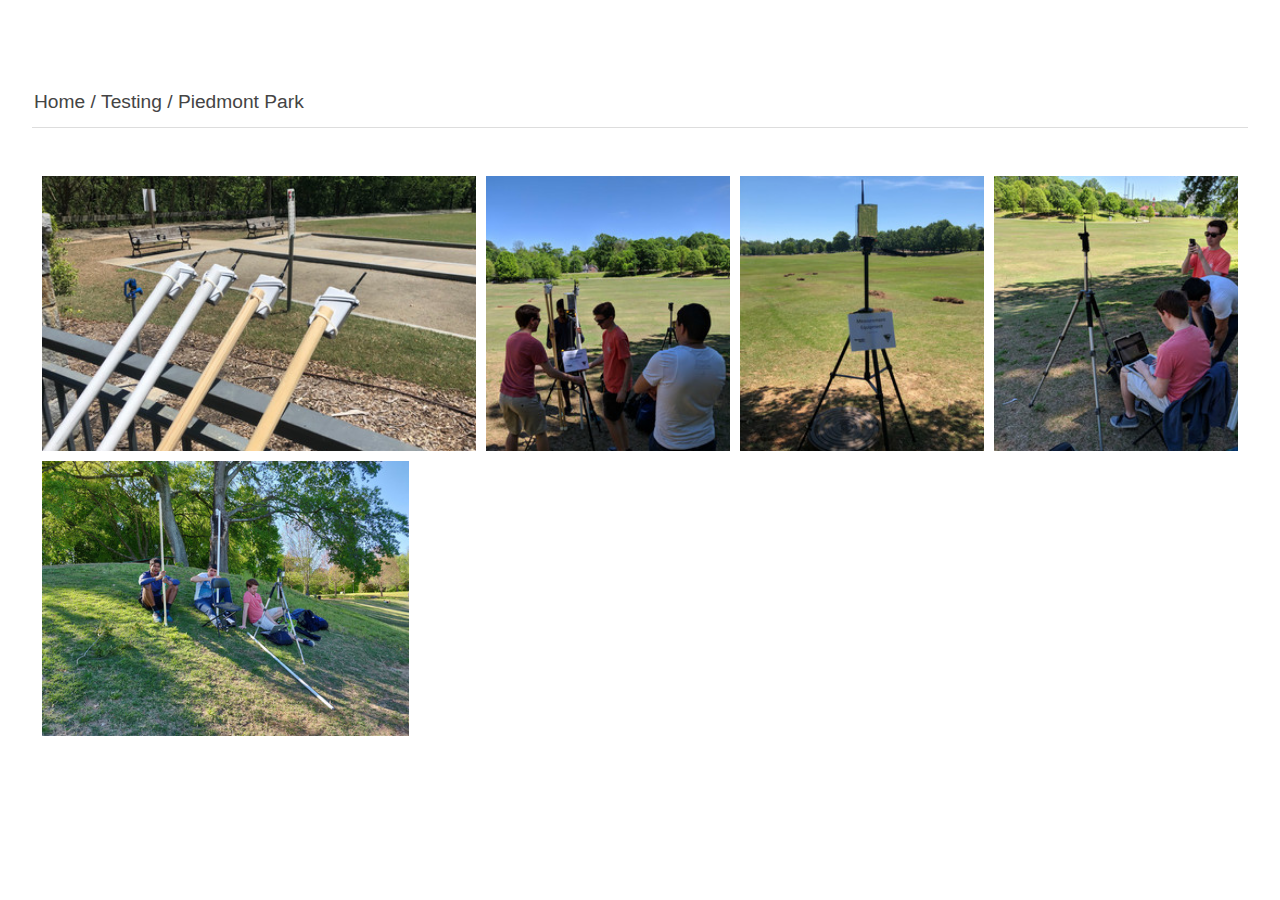
<file: gallery/Testing-Piedmont-Park.html>
<!DOCTYPE html>
<html>

  <head>
      <meta charset="utf-8" />
      <meta name="viewport" content="width=device-width, user-scalable=no" />
      <title> - Piedmont Park</title>
      <link rel="stylesheet" href="public/lightgallery/css/lightgallery.css" />
      <link rel="stylesheet" href="public/videojs/video-js.min.css" />
      <link rel="stylesheet" href="public/lightgallery/css/lg-exif.min.css" />
      <link rel="stylesheet" href="public/core.css" />
      <link rel="stylesheet" href="public/theme.css" />
      <link rel="stylesheet" href="public/justifiedgallery/justifiedGallery.min.css" />
  </head>

  <body>

    
    <div id="container">
    
      <!--
        Gallery title
      -->
      <header>
        <h1><a href="index.html"></a></h1>
      </header>
    
      <!--
        Breadcrumbs of parent albums
      -->
      <nav class="breadcrumbs">
    <a class="breadcrumb-item" href="index.html">Home</a>&nbsp;/&nbsp;<a class="breadcrumb-item" href="Testing.html">Testing</a>&nbsp;/&nbsp;<a class="breadcrumb-item" href="Testing-Piedmont-Park.html">Piedmont Park</a>
      </nav>
    
      <!--
        Nested albums, if any
      -->
      <div id="albums" class="justified-gallery">
      </div>
    
      <!--
        All photos and videos
      -->
      <ul id="media" class="clearfix justified-gallery">
          
          <div class="albumList"
              data-sub-html=""
              data-download-url="media/large/Testing/Piedmont Park/IMG_20190416_133829.jpg"data-src="media/large/Testing/Piedmont Park/IMG_20190416_133829.jpg"data-exthumbimage="media/thumbs/Testing/Piedmont Park/IMG_20190416_133829.jpg"
              data-filename="IMG_20190416_133829.jpg"
          
          ><a href="media/large/Testing/Piedmont Park/IMG_20190416_133829.jpg"><img src="media/small/Testing/Piedmont Park/IMG_20190416_133829.jpg" alt="IMG_20190416_133829.jpg" />
              </a>
          
          </div>      
          <div class="albumList"
              data-sub-html=""
              data-download-url="media/large/Testing/Piedmont Park/IMG_20190416_140127.jpg"data-src="media/large/Testing/Piedmont Park/IMG_20190416_140127.jpg"data-exthumbimage="media/thumbs/Testing/Piedmont Park/IMG_20190416_140127.jpg"
              data-filename="IMG_20190416_140127.jpg"
          
                  data-datetimeoriginal=""
                  data-fnumber=""
                  data-exposuretime=""
                  data-isospeedratings=""
                  data-focallength=""
                  data-lens=""
                  data-model=""
                  data-make=""
                  data-gpslatitude=""
                  data-gpslongitude=""
                  data-gpslatituderef=""
                  data-gpslongituderef=""
                  data-gpsaltitude=""
          ><a href="media/large/Testing/Piedmont Park/IMG_20190416_140127.jpg"><img src="media/small/Testing/Piedmont Park/IMG_20190416_140127.jpg" alt="IMG_20190416_140127.jpg" />
              </a>
          
          </div>      
          <div class="albumList"
              data-sub-html=""
              data-download-url="media/large/Testing/Piedmont Park/IMG_20190416_140510.jpg"data-src="media/large/Testing/Piedmont Park/IMG_20190416_140510.jpg"data-exthumbimage="media/thumbs/Testing/Piedmont Park/IMG_20190416_140510.jpg"
              data-filename="IMG_20190416_140510.jpg"
          
          ><a href="media/large/Testing/Piedmont Park/IMG_20190416_140510.jpg"><img src="media/small/Testing/Piedmont Park/IMG_20190416_140510.jpg" alt="IMG_20190416_140510.jpg" />
              </a>
          
          </div>      
          <div class="albumList"
              data-sub-html=""
              data-download-url="media/large/Testing/Piedmont Park/IMG_20190416_140923.jpg"data-src="media/large/Testing/Piedmont Park/IMG_20190416_140923.jpg"data-exthumbimage="media/thumbs/Testing/Piedmont Park/IMG_20190416_140923.jpg"
              data-filename="IMG_20190416_140923.jpg"
          
                  data-datetimeoriginal=""
                  data-fnumber=""
                  data-exposuretime=""
                  data-isospeedratings=""
                  data-focallength=""
                  data-lens=""
                  data-model=""
                  data-make=""
                  data-gpslatitude=""
                  data-gpslongitude=""
                  data-gpslatituderef=""
                  data-gpslongituderef=""
                  data-gpsaltitude=""
          ><a href="media/large/Testing/Piedmont Park/IMG_20190416_140923.jpg"><img src="media/small/Testing/Piedmont Park/IMG_20190416_140923.jpg" alt="IMG_20190416_140923.jpg" />
              </a>
          
          </div>      
          <div class="albumList"
              data-sub-html=""
              data-download-url="media/large/Testing/Piedmont Park/IMG_20190416_171335.jpg"data-src="media/large/Testing/Piedmont Park/IMG_20190416_171335.jpg"data-exthumbimage="media/thumbs/Testing/Piedmont Park/IMG_20190416_171335.jpg"
              data-filename="IMG_20190416_171335.jpg"
          
                  data-datetimeoriginal=""
                  data-fnumber=""
                  data-exposuretime=""
                  data-isospeedratings=""
                  data-focallength=""
                  data-lens=""
                  data-model=""
                  data-make=""
                  data-gpslatitude=""
                  data-gpslongitude=""
                  data-gpslatituderef=""
                  data-gpslongituderef=""
                  data-gpsaltitude=""
          ><a href="media/large/Testing/Piedmont Park/IMG_20190416_171335.jpg"><img src="media/small/Testing/Piedmont Park/IMG_20190416_171335.jpg" alt="IMG_20190416_171335.jpg" />
              </a>
          
          </div>  </ul>
    
      <!--
        Optional footer
      -->
    
    </div>
    <!-- Video loader -->
    <div id="videos">
    </div>

    <!-- jQuery -->
    <script src="public/jquery.min.js"></script>
    <!-- VideoJS -->
    <script src="public/videojs/video.min.js"></script>
    <!-- LightGallery -->
    <script src="public/lightgallery/js/lightgallery.js"></script>
    <script src="public/lightgallery/js/lg-autoplay.js"></script>
    <script src="public/lightgallery/js/lg-pager.js"></script>
    <script src="public/lightgallery/js/lg-thumbnail.js"></script>
    <script src="public/lightgallery/js/lg-video.js"></script>
    <script src="public/lightgallery/js/lg-exif.min.js"></script>
    <script src="public/justifiedgallery/jquery.justifiedGallery.min.js"></script>

    <script>
      $(document).ready(function() {
        $("#media").lightGallery({
          thumbWidth: 80,
          controls: true,
          loop : false,
          download: true,
          counter: true,
          videojs: true,
          exThumbImage: 'data-exthumbimage',
        });

        // Init justified gallery for albums
        $("#albums").justifiedGallery({
          margins: 10,
          rowHeight: 300,
          maxRowHeight: 325,
        });

        // Init justified gallery for photos
        $("#media").justifiedGallery({
          selector: '.albumList',
          margins: 10,
          rowHeight: 250,
          maxRowHeight: 275,
        });
      });
    </script>


  </body>

</html>
</file>
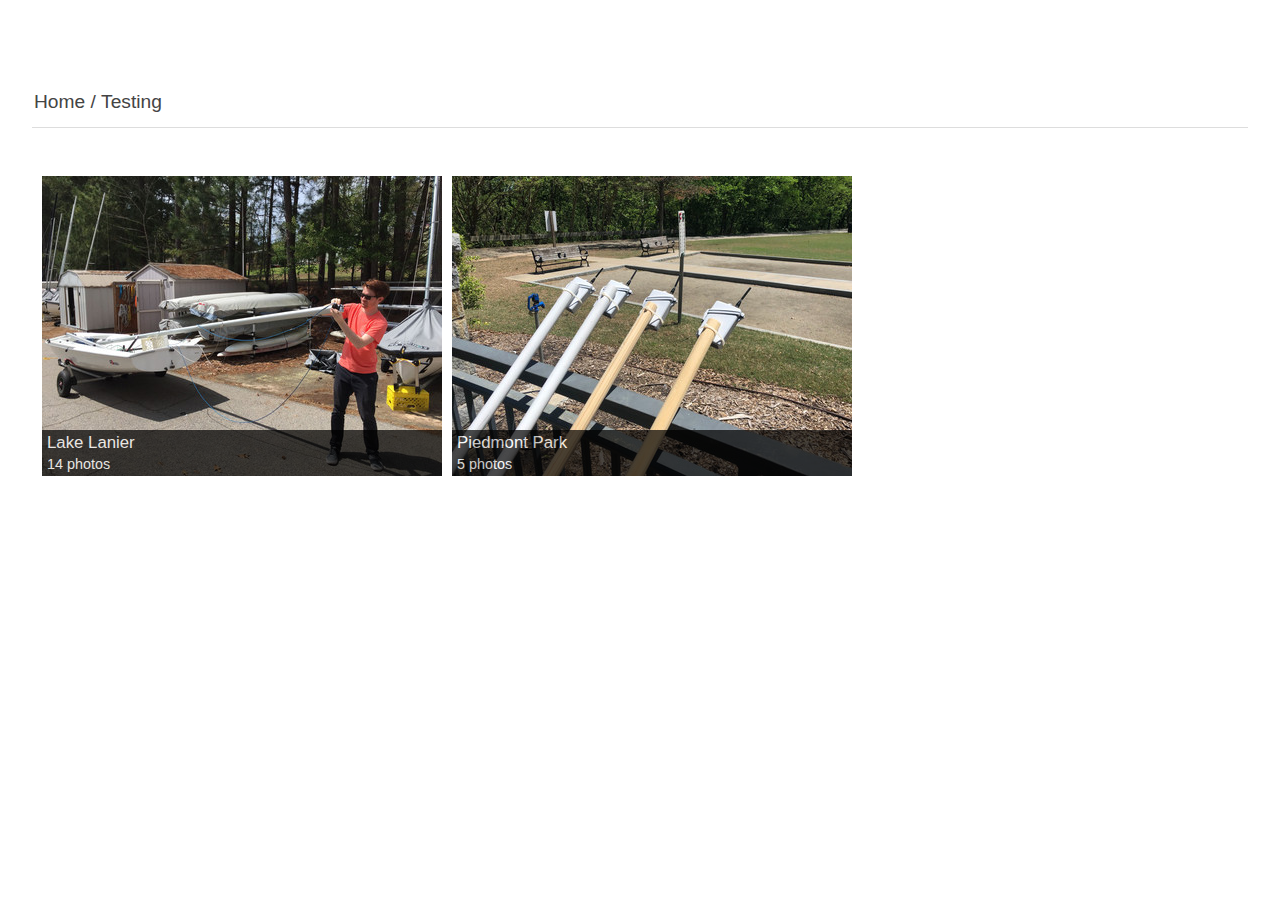
<file: gallery/Testing.html>
<!DOCTYPE html>
<html>

  <head>
      <meta charset="utf-8" />
      <meta name="viewport" content="width=device-width, user-scalable=no" />
      <title> - Testing</title>
      <link rel="stylesheet" href="public/lightgallery/css/lightgallery.css" />
      <link rel="stylesheet" href="public/videojs/video-js.min.css" />
      <link rel="stylesheet" href="public/lightgallery/css/lg-exif.min.css" />
      <link rel="stylesheet" href="public/core.css" />
      <link rel="stylesheet" href="public/theme.css" />
      <link rel="stylesheet" href="public/justifiedgallery/justifiedGallery.min.css" />
  </head>

  <body>

    
    <div id="container">
    
      <!--
        Gallery title
      -->
      <header>
        <h1><a href="index.html"></a></h1>
      </header>
    
      <!--
        Breadcrumbs of parent albums
      -->
      <nav class="breadcrumbs">
    <a class="breadcrumb-item" href="index.html">Home</a>&nbsp;/&nbsp;<a class="breadcrumb-item" href="Testing.html">Testing</a>
      </nav>
    
      <!--
        Nested albums, if any
      -->
      <div id="albums" class="justified-gallery">
    <a href="Testing-Lake-Lanier.html">
            <img src="media/small/Testing/Lake Lanier/IMG_20190409_135906.jpg" alt="">
            <div class="caption" style="display: inline-block">
              <h3>Lake Lanier</h3>
              <div class="summary">14 photos</div>
            </div>
          </a><a href="Testing-Piedmont-Park.html">
            <img src="media/small/Testing/Piedmont Park/IMG_20190416_133829.jpg" alt="">
            <div class="caption" style="display: inline-block">
              <h3>Piedmont Park</h3>
              <div class="summary">5 photos</div>
            </div>
          </a>  </div>
    
      <!--
        All photos and videos
      -->
      <ul id="media" class="clearfix justified-gallery">
      </ul>
    
      <!--
        Optional footer
      -->
    
    </div>
    <!-- Video loader -->
    <div id="videos">
    </div>

    <!-- jQuery -->
    <script src="public/jquery.min.js"></script>
    <!-- VideoJS -->
    <script src="public/videojs/video.min.js"></script>
    <!-- LightGallery -->
    <script src="public/lightgallery/js/lightgallery.js"></script>
    <script src="public/lightgallery/js/lg-autoplay.js"></script>
    <script src="public/lightgallery/js/lg-pager.js"></script>
    <script src="public/lightgallery/js/lg-thumbnail.js"></script>
    <script src="public/lightgallery/js/lg-video.js"></script>
    <script src="public/lightgallery/js/lg-exif.min.js"></script>
    <script src="public/justifiedgallery/jquery.justifiedGallery.min.js"></script>

    <script>
      $(document).ready(function() {
        $("#media").lightGallery({
          thumbWidth: 80,
          controls: true,
          loop : false,
          download: true,
          counter: true,
          videojs: true,
          exThumbImage: 'data-exthumbimage',
        });

        // Init justified gallery for albums
        $("#albums").justifiedGallery({
          margins: 10,
          rowHeight: 300,
          maxRowHeight: 325,
        });

        // Init justified gallery for photos
        $("#media").justifiedGallery({
          selector: '.albumList',
          margins: 10,
          rowHeight: 250,
          maxRowHeight: 275,
        });
      });
    </script>


  </body>

</html>
</file>
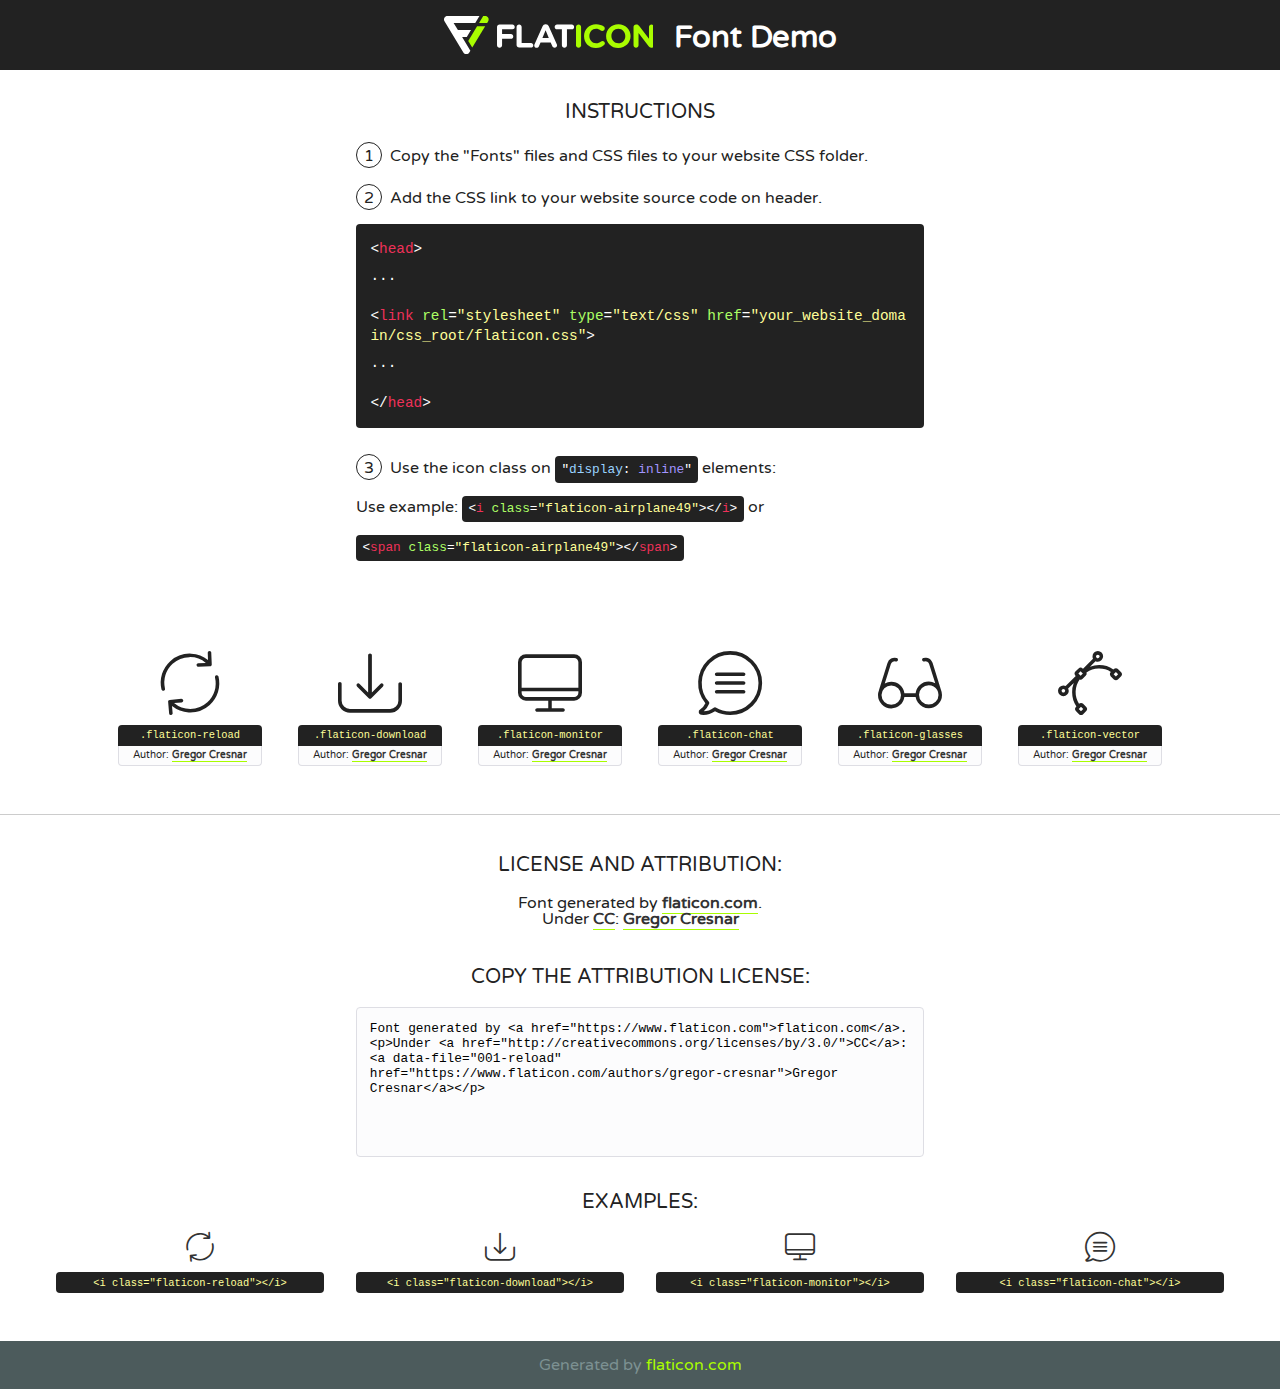
<file: fonts/flaticon/font/flaticon.html>
<!DOCTYPE html>
<!--
  Flaticon icon font: Flaticon
  Creation date: 21/03/2019 11:46
-->
<html>
<!DOCTYPE html>
<html>

<head>
    <title>Flaticon WebFont</title>
    <link href="http://fonts.googleapis.com/css?family=Varela+Round" rel="stylesheet" type="text/css" />
    <link rel="stylesheet" type="text/css" href="flaticon.css">
    <meta charset="UTF-8">
    <style>
    html, body, div, span, applet, object, iframe,
    h1, h2, h3, h4, h5, h6, p, blockquote, pre,
    a, abbr, acronym, address, big, cite, code,
    del, dfn, em, img, ins, kbd, q, s, samp,
    small, strike, strong, sub, sup, tt, var,
    b, u, i, center,
    dl, dt, dd, ol, ul, li,
    fieldset, form, label, legend,
    table, caption, tbody, tfoot, thead, tr, th, td,
    article, aside, canvas, details, embed, 
    figure, figcaption, footer, header, hgroup, 
    menu, nav, output, ruby, section, summary,
    time, mark, audio, video {
        margin: 0;
        padding: 0;
        border: 0;
        font-size: 100%;
        font: inherit;
        vertical-align: baseline;
    }
    /* HTML5 display-role reset for older browsers */
    article, aside, details, figcaption, figure, 
    footer, header, hgroup, menu, nav, section {
        display: block;
    }
    body {
        line-height: 1;
    }
    ol, ul {
        list-style: none;
    }
    blockquote, q {
        quotes: none;
    }
    blockquote:before, blockquote:after,
    q:before, q:after {
        content: '';
        content: none;
    }
    table {
        border-collapse: collapse;
        border-spacing: 0;
    }
    body {
        font-family: 'Varela Round', Helvetica, Arial, sans-serif;
        font-size: 16px;
        color: #222;
    }
    a {
        color: #333;
        border-bottom: 1px solid #a9fd00;
        font-weight: bold;
        text-decoration: none;
    }
    * {
        -moz-box-sizing: border-box;
        -webkit-box-sizing: border-box;
        box-sizing: border-box;
        margin: 0;
        padding: 0;
    }
    [class^="flaticon-"]:before, [class*=" flaticon-"]:before, [class^="flaticon-"]:after, [class*=" flaticon-"]:after {
        font-family: Flaticon;
        font-size: 30px;
        font-style: normal;
        margin-left: 20px;
        color: #333;
    }
    .wrapper {
        max-width: 600px;
        margin: auto;
        padding: 0 1em;
    }
    .title {
        font-size: 1.25em;
        text-align: center;
        margin-bottom: 1em;
        text-transform: uppercase;
    }
    header {
        text-align: center;
        background-color: #222;
        color: #fff;
        padding: 1em;
    }
    header .logo {
        width: 210px;
        height: 38px;
        display: inline-block;
        vertical-align: middle;
        margin-right: 1em;
        border: none;
    }
    header strong {
        font-size: 1.95em;
        font-weight: bold;
        vertical-align: middle;
        margin-top: 5px;
        display: inline-block;
    }
    .demo {
        margin: 2em auto;
        line-height: 1.25em;
    }
    .demo ul li {
        margin-bottom: 1em;
    }
    .demo ul li .num {
        color: #222;
        border-radius: 20px;
        display: inline-block;
        width: 26px;
        padding: 3px;
        height: 26px;
        text-align: center;
        margin-right: 0.5em;
        border: 1px solid #222;
    }
    .demo ul li code {
        background-color: #222;
        border-radius: 4px;
        padding: 0.25em 0.5em;
        display: inline-block;
        color: #fff;
        font-family: Consolas,Monaco,Lucida Console,Liberation Mono,DejaVu Sans Mono,Bitstream Vera Sans Mono,Courier New, monospace;
        font-weight: lighter;
        margin-top: 1em;
        font-size: 0.8em;
        word-break: break-all;
    }
    .demo ul li code.big {
        padding: 1em;
        font-size: 0.9em;
    }
    .demo ul li code .red {
        color: #EF3159;
    }
    .demo ul li code .green {
        color: #ACFF65;
    }
    .demo ul li code .yellow {
        color: #FFFF99;
    }
    .demo ul li code .blue {
        color: #99D3FF;
    }
    .demo ul li code .purple {
        color: #A295FF;
    }
    .demo ul li code .dots {
        margin-top: 0.5em;
        display: block;
    }
    #glyphs {
        border-bottom: 1px solid #ccc;
        padding: 2em 0;
        text-align: center;
    }
    .glyph {
        display: inline-block;
        width: 9em;
        margin: 1em;
        text-align: center;
        vertical-align: top;
        background: #FFF;
    }
    .glyph .glyph-icon {
        padding: 10px;
        display: block;
        font-family:"Flaticon";
        font-size: 64px;
        line-height: 1;
    }
    .glyph .glyph-icon:before {
        font-size: 64px;
        color: #222;
        margin-left: 0;
    }
    .class-name {
        font-size: 0.65em;
        background-color: #222;
        color: #fff;
        border-radius: 4px 4px 0 0;
        padding: 0.5em;
        color: #FFFF99;
        font-family: Consolas,Monaco,Lucida Console,Liberation Mono,DejaVu Sans Mono,Bitstream Vera Sans Mono,Courier New, monospace;
    }
    .author-name {
        font-size: 0.6em;
        background-color: #fcfcfd;
        border: 1px solid #DEDEE4;
        border-top: 0;
        border-radius: 0 0 4px 4px;
        padding: 0.5em;
    }
    .class-name:last-child {
        font-size: 10px;
        color:#888;
    }
    .class-name:last-child a {
        font-size: 10px;
        color:#555;
    }
    .class-name:last-child a:hover {
        color:#a9fd00;
    }
    .glyph > input {
        display: block;
        width: 100px;
        margin: 5px auto;
        text-align: center;
        font-size: 12px;
        cursor: text;
    }
    .glyph > input.icon-input {
        font-family:"Flaticon";
        font-size: 16px;
        margin-bottom: 10px;
    }
    .attribution .title {
        margin-top: 2em;
    }
    .attribution textarea {
        background-color: #fcfcfd;
        padding: 1em;
        border: none;
        box-shadow: none;
        border: 1px solid #DEDEE4;
        border-radius: 4px;
        resize: none;
        width: 100%;
        height: 150px;
        font-size: 0.8em;
        font-family: Consolas,Monaco,Lucida Console,Liberation Mono,DejaVu Sans Mono,Bitstream Vera Sans Mono,Courier New, monospace;
        -webkit-appearance: none;
    }
    .iconsuse {
        margin: 2em auto;
        text-align: center;
        max-width: 1200px;
    }
    .iconsuse:after {
        content: '';
        display: table;
        clear: both;
    }
    .iconsuse .image {
        float: left;
        width: 25%;
        padding: 0 1em;
    }
    .iconsuse .image p {
        margin-bottom: 1em;
    }
    .iconsuse .image span {
        display: block;
        font-size: 0.65em;
        background-color: #222;
        color: #fff;
        border-radius: 4px;
        padding: 0.5em;
        color: #FFFF99;
        margin-top: 1em;
        font-family: Consolas,Monaco,Lucida Console,Liberation Mono,DejaVu Sans Mono,Bitstream Vera Sans Mono,Courier New, monospace;
    }
    #footer {
        text-align: center;
        background-color: #4C5B5C;
        color: #7c9192;
        padding: 1em;
    }
    #footer a {
        border: none;
        color: #a9fd00;
        font-weight: normal;
    }
    @media (max-width: 960px) {
        .iconsuse .image {
            width: 50%;
        }
    }
    @media (max-width: 560px) {
        .iconsuse .image {
            width: 100%;
        }
    }
    </style>
</head>

<body class="characters-off">

    <header>
        <a href="https://www.flaticon.com" target="_blank" class="logo">
            <svg version="1.1" xmlns="http://www.w3.org/2000/svg" xmlns:xlink="http://www.w3.org/1999/xlink" xmlns:a="http://ns.adobe.com/AdobeSVGViewerExtensions/3.0/" viewBox="0 0 560.875 102.036" enable-background="new 0 0 560.875 102.036" xml:space="preserve">
                <defs>
                </defs>
                <g>
                    <g class="letters">
                        <path fill="#ffffff" d="M141.596,29.675c0-3.777,2.985-6.767,6.764-6.767h34.438c3.426,0,6.15,2.728,6.15,6.15
                        c0,3.43-2.724,6.149-6.15,6.149h-27.674v13.091h23.719c3.429,0,6.151,2.724,6.151,6.15c0,3.43-2.723,6.149-6.151,6.149h-23.719
                        v17.574c0,3.773-2.986,6.761-6.764,6.761c-3.779,0-6.764-2.989-6.764-6.761V29.675z"></path>
                        <path fill="#ffffff" d="M193.844,29.149c0-3.781,2.985-6.767,6.764-6.767c3.776,0,6.763,2.985,6.763,6.767v42.957h25.039
                        c3.426,0,6.149,2.726,6.149,6.153c0,3.425-2.723,6.15-6.149,6.15h-31.802c-3.779,0-6.764-2.986-6.764-6.768V29.149z"></path>
                        <path fill="#ffffff" d="M241.891,75.71l21.438-48.407c1.492-3.341,4.215-5.357,7.906-5.357h0.792
                        c3.686,0,6.323,2.017,7.815,5.357l21.439,48.407c0.436,0.967,0.701,1.845,0.701,2.723c0,3.602-2.809,6.501-6.414,6.501
                        c-3.161,0-5.269-1.845-6.499-4.655l-4.132-9.661h-27.059l-4.301,10.102c-1.144,2.631-3.426,4.214-6.237,4.214
                        c-3.517,0-6.24-2.81-6.24-6.325C241.1,77.64,241.451,76.677,241.891,75.71z M279.932,58.666l-8.521-20.297l-8.526,20.297H279.932
                        z"></path>
                        <path fill="#ffffff" d="M314.864,35.387H301.86c-3.429,0-6.239-2.813-6.239-6.238c0-3.429,2.811-6.24,6.239-6.24h39.533
                        c3.426,0,6.237,2.811,6.237,6.24c0,3.425-2.811,6.238-6.237,6.238h-13.001v42.785c0,3.773-2.99,6.761-6.764,6.761
                        c-3.779,0-6.764-2.989-6.764-6.761V35.387z"></path>
                        <path fill="#A9FD00" d="M352.615,29.149c0-3.781,2.985-6.767,6.767-6.767c3.774,0,6.761,2.985,6.761,6.767v49.024
                        c0,3.773-2.987,6.761-6.761,6.761c-3.781,0-6.767-2.989-6.767-6.761V29.149z"></path>
                        <path fill="#A9FD00" d="M374.132,53.836v-0.179c0-17.481,13.178-31.801,32.065-31.801c9.22,0,15.459,2.458,20.557,6.238
                        c1.402,1.054,2.637,2.985,2.637,5.357c0,3.692-2.985,6.59-6.681,6.59c-1.845,0-3.071-0.702-4.044-1.319
                        c-3.776-2.813-7.729-4.393-12.562-4.393c-10.364,0-17.831,8.611-17.831,19.154v0.173c0,10.542,7.291,19.329,17.831,19.329
                        c5.715,0,9.492-1.756,13.359-4.834c1.049-0.874,2.458-1.491,4.039-1.491c3.429,0,6.325,2.813,6.325,6.236
                        c0,2.106-1.056,3.78-2.282,4.834c-5.539,4.834-12.036,7.733-21.878,7.733C387.572,85.464,374.132,71.493,374.132,53.836z"></path>
                        <path fill="#A9FD00" d="M433.009,53.836v-0.179c0-17.481,13.79-31.801,32.766-31.801c18.981,0,32.592,14.143,32.592,31.628v0.173
                        c0,17.483-13.785,31.807-32.769,31.807C446.625,85.464,433.009,71.32,433.009,53.836z M484.224,53.836v-0.179
                        c0-10.539-7.725-19.326-18.626-19.326c-10.893,0-18.449,8.611-18.449,19.154v0.173c0,10.542,7.73,19.329,18.626,19.329
                        C476.676,72.986,484.224,64.378,484.224,53.836z"></path>
                        <path fill="#A9FD00" d="M506.233,29.321c0-3.774,2.99-6.763,6.767-6.763h1.401c3.252,0,5.183,1.583,7.029,3.953l26.093,34.265
                        V29.059c0-3.692,2.99-6.677,6.681-6.677c3.683,0,6.671,2.985,6.671,6.677v48.934c0,3.78-2.987,6.765-6.764,6.765h-0.436
                        c-3.257,0-5.188-1.581-7.034-3.953l-27.056-35.492v32.944c0,3.687-2.985,6.676-6.678,6.676c-3.683,0-6.673-2.989-6.673-6.676
                        V29.321z"></path>
                    </g>
                    <g class="insignia">
                        <path fill="#ffffff" d="M48.372,56.137h12.517l11.156-18.537H37.186L25.688,18.539h57.825L94.668,0H9.271
                        C5.925,0,2.842,1.801,1.198,4.716c-1.644,2.907-1.593,6.482,0.134,9.343l50.38,83.501c1.678,2.781,4.689,4.476,7.938,4.476
                        c3.246,0,6.257-1.695,7.935-4.476l2.898-4.804L48.372,56.137z"></path>
                        <g class="i">
                            <path fill="#A9FD00" d="M93.575,18.539h0.031v0.004l21.652,0.004l2.705-4.488c1.727-2.861,1.778-6.436,0.133-9.343
                            C116.454,1.801,113.371,0,110.026,0h-5.294L93.575,18.539z"></path>
                            <polygon fill="#A9FD00" points="88.291,27.356 64.725,66.486 75.519,84.404 109.942,27.356"></polygon>
                        </g>
                    </g>
                </g>
            </svg>
        </a>
        <strong>Font Demo</strong>
    </header>


    <section class="demo wrapper">

        <p class="title">Instructions</p>

        <ul>
            <li>
                <span class="num">1</span>Copy the "Fonts" files and CSS files to your website CSS folder.
            </li>
            <li>
                <span class="num">2</span>Add the CSS link to your website source code on header.
                <code class="big">
                    &lt;<span class="red">head</span>&gt;
                    <br/><span class="dots">...</span>
                    <br/>&lt;<span class="red">link</span> <span class="green">rel</span>=<span class="yellow">"stylesheet"</span> <span class="green">type</span>=<span class="yellow">"text/css"</span> <span class="green">href</span>=<span class="yellow">"your_website_domain/css_root/flaticon.css"</span>&gt;
                    <br/><span class="dots">...</span>
                    <br/>&lt;/<span class="red">head</span>&gt;
                </code>
            </li>

            <li>
                <p>
                    <span class="num">3</span>Use the icon class on <code>"<span class="blue">display</span>:<span class="purple"> inline</span>"</code> elements:
                    <br />
                    Use example: <code>&lt;<span class="red">i</span> <span class="green">class</span>=<span class="yellow">&quot;flaticon-airplane49&quot;</span>&gt;&lt;/<span class="red">i</span>&gt;</code> or <code>&lt;<span class="red">span</span> <span class="green">class</span>=<span class="yellow">&quot;flaticon-airplane49&quot;</span>&gt;&lt;/<span class="red">span</span>&gt;</code>
            </li>
        </ul>

    </section>




   <section id="glyphs">          
    
      
        <div class="glyph"><div class="glyph-icon flaticon-reload"></div>
            <div class="class-name">.flaticon-reload</div>
            <div class="author-name">Author: <a data-file="001-reload" href="https://www.flaticon.com/authors/gregor-cresnar">Gregor Cresnar</a> </div> 
        </div>        
        
        <div class="glyph"><div class="glyph-icon flaticon-download"></div>
            <div class="class-name">.flaticon-download</div>
            <div class="author-name">Author: <a data-file="002-download" href="https://www.flaticon.com/authors/gregor-cresnar">Gregor Cresnar</a> </div> 
        </div>        
        
        <div class="glyph"><div class="glyph-icon flaticon-monitor"></div>
            <div class="class-name">.flaticon-monitor</div>
            <div class="author-name">Author: <a data-file="003-monitor" href="https://www.flaticon.com/authors/gregor-cresnar">Gregor Cresnar</a> </div> 
        </div>        
        
        <div class="glyph"><div class="glyph-icon flaticon-chat"></div>
            <div class="class-name">.flaticon-chat</div>
            <div class="author-name">Author: <a data-file="004-chat" href="https://www.flaticon.com/authors/gregor-cresnar">Gregor Cresnar</a> </div> 
        </div>        
        
        <div class="glyph"><div class="glyph-icon flaticon-glasses"></div>
            <div class="class-name">.flaticon-glasses</div>
            <div class="author-name">Author: <a data-file="005-glasses" href="https://www.flaticon.com/authors/gregor-cresnar">Gregor Cresnar</a> </div> 
        </div>        
        
        <div class="glyph"><div class="glyph-icon flaticon-vector"></div>
            <div class="class-name">.flaticon-vector</div>
            <div class="author-name">Author: <a data-file="006-vector" href="https://www.flaticon.com/authors/gregor-cresnar">Gregor Cresnar</a> </div> 
        </div>        
        

    </section>



    <section class="attribution wrapper"   style="text-align:center;">

      <div class="title">License and attribution:</div><div class="attrDiv">Font generated by <a href="https://www.flaticon.com">flaticon.com</a>. <div><p>Under <a href="http://creativecommons.org/licenses/by/3.0/">CC</a>: <a data-file="001-reload" href="https://www.flaticon.com/authors/gregor-cresnar">Gregor Cresnar</a></p>  </div>
      </div>
      <div class="title">Copy the Attribution License:</div>

    <textarea onclick="this.focus();this.select();">Font generated by &lt;a href=&quot;https://www.flaticon.com&quot;&gt;flaticon.com&lt;/a&gt;. <p>Under <a href="http://creativecommons.org/licenses/by/3.0/">CC</a>: <a data-file="001-reload" href="https://www.flaticon.com/authors/gregor-cresnar">Gregor Cresnar</a></p>  
     </textarea>

    </section>

    <section class="iconsuse">

          <div class="title">Examples:</div>            
             
            <div class="image">
                <p>
                    <i class="glyph-icon flaticon-reload"></i> 
                    <span>&lt;i class=&quot;flaticon-reload&quot;&gt;&lt;/i&gt;</span>
                </p>
            </div>
            
            <div class="image">
                <p>
                    <i class="glyph-icon flaticon-download"></i> 
                    <span>&lt;i class=&quot;flaticon-download&quot;&gt;&lt;/i&gt;</span>
                </p>
            </div>
            
            <div class="image">
                <p>
                    <i class="glyph-icon flaticon-monitor"></i> 
                    <span>&lt;i class=&quot;flaticon-monitor&quot;&gt;&lt;/i&gt;</span>
                </p>
            </div>
            
            <div class="image">
                <p>
                    <i class="glyph-icon flaticon-chat"></i> 
                    <span>&lt;i class=&quot;flaticon-chat&quot;&gt;&lt;/i&gt;</span>
                </p>
            </div>
                       
        </div>
                            
    </section>

<div id="footer">
    <div>Generated by <a href="https://www.flaticon.com">flaticon.com</a>
    </div>
</div>



</body>
</html>
</file>
<file: fonts/icomoon/style.css>
@font-face {
  font-family: 'icomoon';
  src:  url('fonts/icomoon.eot?10si43');
  src:  url('fonts/icomoon.eot?10si43#iefix') format('embedded-opentype'),
    url('fonts/icomoon.ttf?10si43') format('truetype'),
    url('fonts/icomoon.woff?10si43') format('woff'),
    url('fonts/icomoon.svg?10si43#icomoon') format('svg');
  font-weight: normal;
  font-style: normal;
}

[class^="icon-"], [class*=" icon-"] {
  /* use !important to prevent issues with browser extensions that change fonts */
  font-family: 'icomoon' !important;
  speak: none;
  font-style: normal;
  font-weight: normal;
  font-variant: normal;
  text-transform: none;
  line-height: 1;

  /* Better Font Rendering =========== */
  -webkit-font-smoothing: antialiased;
  -moz-osx-font-smoothing: grayscale;
}

.icon-asterisk:before {
  content: "\f069";
}
.icon-plus:before {
  content: "\f067";
}
.icon-question:before {
  content: "\f128";
}
.icon-minus:before {
  content: "\f068";
}
.icon-glass:before {
  content: "\f000";
}
.icon-music:before {
  content: "\f001";
}
.icon-search:before {
  content: "\f002";
}
.icon-envelope-o:before {
  content: "\f003";
}
.icon-heart:before {
  content: "\f004";
}
.icon-star:before {
  content: "\f005";
}
.icon-star-o:before {
  content: "\f006";
}
.icon-user:before {
  content: "\f007";
}
.icon-film:before {
  content: "\f008";
}
.icon-th-large:before {
  content: "\f009";
}
.icon-th:before {
  content: "\f00a";
}
.icon-th-list:before {
  content: "\f00b";
}
.icon-check:before {
  content: "\f00c";
}
.icon-close:before {
  content: "\f00d";
}
.icon-remove:before {
  content: "\f00d";
}
.icon-times:before {
  content: "\f00d";
}
.icon-search-plus:before {
  content: "\f00e";
}
.icon-search-minus:before {
  content: "\f010";
}
.icon-power-off:before {
  content: "\f011";
}
.icon-signal:before {
  content: "\f012";
}
.icon-cog:before {
  content: "\f013";
}
.icon-gear:before {
  content: "\f013";
}
.icon-trash-o:before {
  content: "\f014";
}
.icon-home:before {
  content: "\f015";
}
.icon-file-o:before {
  content: "\f016";
}
.icon-clock-o:before {
  content: "\f017";
}
.icon-road:before {
  content: "\f018";
}
.icon-download:before {
  content: "\f019";
}
.icon-arrow-circle-o-down:before {
  content: "\f01a";
}
.icon-arrow-circle-o-up:before {
  content: "\f01b";
}
.icon-inbox:before {
  content: "\f01c";
}
.icon-play-circle-o:before {
  content: "\f01d";
}
.icon-repeat:before {
  content: "\f01e";
}
.icon-rotate-right:before {
  content: "\f01e";
}
.icon-refresh:before {
  content: "\f021";
}
.icon-list-alt:before {
  content: "\f022";
}
.icon-lock:before {
  content: "\f023";
}
.icon-flag:before {
  content: "\f024";
}
.icon-headphones:before {
  content: "\f025";
}
.icon-volume-off:before {
  content: "\f026";
}
.icon-volume-down:before {
  content: "\f027";
}
.icon-volume-up:before {
  content: "\f028";
}
.icon-qrcode:before {
  content: "\f029";
}
.icon-barcode:before {
  content: "\f02a";
}
.icon-tag:before {
  content: "\f02b";
}
.icon-tags:before {
  content: "\f02c";
}
.icon-book:before {
  content: "\f02d";
}
.icon-bookmark:before {
  content: "\f02e";
}
.icon-print:before {
  content: "\f02f";
}
.icon-camera:before {
  content: "\f030";
}
.icon-font:before {
  content: "\f031";
}
.icon-bold:before {
  content: "\f032";
}
.icon-italic:before {
  content: "\f033";
}
.icon-text-height:before {
  content: "\f034";
}
.icon-text-width:before {
  content: "\f035";
}
.icon-align-left:before {
  content: "\f036";
}
.icon-align-center:before {
  content: "\f037";
}
.icon-align-right:before {
  content: "\f038";
}
.icon-align-justify:before {
  content: "\f039";
}
.icon-list:before {
  content: "\f03a";
}
.icon-dedent:before {
  content: "\f03b";
}
.icon-outdent:before {
  content: "\f03b";
}
.icon-indent:before {
  content: "\f03c";
}
.icon-video-camera:before {
  content: "\f03d";
}
.icon-image:before {
  content: "\f03e";
}
.icon-photo:before {
  content: "\f03e";
}
.icon-picture-o:before {
  content: "\f03e";
}
.icon-pencil:before {
  content: "\f040";
}
.icon-map-marker:before {
  content: "\f041";
}
.icon-adjust:before {
  content: "\f042";
}
.icon-tint:before {
  content: "\f043";
}
.icon-edit:before {
  content: "\f044";
}
.icon-pencil-square-o:before {
  content: "\f044";
}
.icon-share-square-o:before {
  content: "\f045";
}
.icon-check-square-o:before {
  content: "\f046";
}
.icon-arrows:before {
  content: "\f047";
}
.icon-step-backward:before {
  content: "\f048";
}
.icon-fast-backward:before {
  content: "\f049";
}
.icon-backward:before {
  content: "\f04a";
}
.icon-play:before {
  content: "\f04b";
}
.icon-pause:before {
  content: "\f04c";
}
.icon-stop:before {
  content: "\f04d";
}
.icon-forward:before {
  content: "\f04e";
}
.icon-fast-forward:before {
  content: "\f050";
}
.icon-step-forward:before {
  content: "\f051";
}
.icon-eject:before {
  content: "\f052";
}
.icon-chevron-left:before {
  content: "\f053";
}
.icon-chevron-right:before {
  content: "\f054";
}
.icon-plus-circle:before {
  content: "\f055";
}
.icon-minus-circle:before {
  content: "\f056";
}
.icon-times-circle:before {
  content: "\f057";
}
.icon-check-circle:before {
  content: "\f058";
}
.icon-question-circle:before {
  content: "\f059";
}
.icon-info-circle:before {
  content: "\f05a";
}
.icon-crosshairs:before {
  content: "\f05b";
}
.icon-times-circle-o:before {
  content: "\f05c";
}
.icon-check-circle-o:before {
  content: "\f05d";
}
.icon-ban:before {
  content: "\f05e";
}
.icon-arrow-left:before {
  content: "\f060";
}
.icon-arrow-right:before {
  content: "\f061";
}
.icon-arrow-up:before {
  content: "\f062";
}
.icon-arrow-down:before {
  content: "\f063";
}
.icon-mail-forward:before {
  content: "\f064";
}
.icon-share:before {
  content: "\f064";
}
.icon-expand:before {
  content: "\f065";
}
.icon-compress:before {
  content: "\f066";
}
.icon-exclamation-circle:before {
  content: "\f06a";
}
.icon-gift:before {
  content: "\f06b";
}
.icon-leaf:before {
  content: "\f06c";
}
.icon-fire:before {
  content: "\f06d";
}
.icon-eye:before {
  content: "\f06e";
}
.icon-eye-slash:before {
  content: "\f070";
}
.icon-exclamation-triangle:before {
  content: "\f071";
}
.icon-warning:before {
  content: "\f071";
}
.icon-plane:before {
  content: "\f072";
}
.icon-calendar:before {
  content: "\f073";
}
.icon-random:before {
  content: "\f074";
}
.icon-comment:before {
  content: "\f075";
}
.icon-magnet:before {
  content: "\f076";
}
.icon-chevron-up:before {
  content: "\f077";
}
.icon-chevron-down:before {
  content: "\f078";
}
.icon-retweet:before {
  content: "\f079";
}
.icon-shopping-cart:before {
  content: "\f07a";
}
.icon-folder:before {
  content: "\f07b";
}
.icon-folder-open:before {
  content: "\f07c";
}
.icon-arrows-v:before {
  content: "\f07d";
}
.icon-arrows-h:before {
  content: "\f07e";
}
.icon-bar-chart:before {
  content: "\f080";
}
.icon-bar-chart-o:before {
  content: "\f080";
}
.icon-twitter-square:before {
  content: "\f081";
}
.icon-facebook-square:before {
  content: "\f082";
}
.icon-camera-retro:before {
  content: "\f083";
}
.icon-key:before {
  content: "\f084";
}
.icon-cogs:before {
  content: "\f085";
}
.icon-gears:before {
  content: "\f085";
}
.icon-comments:before {
  content: "\f086";
}
.icon-thumbs-o-up:before {
  content: "\f087";
}
.icon-thumbs-o-down:before {
  content: "\f088";
}
.icon-star-half:before {
  content: "\f089";
}
.icon-heart-o:before {
  content: "\f08a";
}
.icon-sign-out:before {
  content: "\f08b";
}
.icon-linkedin-square:before {
  content: "\f08c";
}
.icon-thumb-tack:before {
  content: "\f08d";
}
.icon-external-link:before {
  content: "\f08e";
}
.icon-sign-in:before {
  content: "\f090";
}
.icon-trophy:before {
  content: "\f091";
}
.icon-github-square:before {
  content: "\f092";
}
.icon-upload:before {
  content: "\f093";
}
.icon-lemon-o:before {
  content: "\f094";
}
.icon-phone:before {
  content: "\f095";
}
.icon-square-o:before {
  content: "\f096";
}
.icon-bookmark-o:before {
  content: "\f097";
}
.icon-phone-square:before {
  content: "\f098";
}
.icon-twitter:before {
  content: "\f099";
}
.icon-facebook:before {
  content: "\f09a";
}
.icon-facebook-f:before {
  content: "\f09a";
}
.icon-github:before {
  content: "\f09b";
}
.icon-unlock:before {
  content: "\f09c";
}
.icon-credit-card:before {
  content: "\f09d";
}
.icon-feed:before {
  content: "\f09e";
}
.icon-rss:before {
  content: "\f09e";
}
.icon-hdd-o:before {
  content: "\f0a0";
}
.icon-bullhorn:before {
  content: "\f0a1";
}
.icon-bell-o:before {
  content: "\f0a2";
}
.icon-certificate:before {
  content: "\f0a3";
}
.icon-hand-o-right:before {
  content: "\f0a4";
}
.icon-hand-o-left:before {
  content: "\f0a5";
}
.icon-hand-o-up:before {
  content: "\f0a6";
}
.icon-hand-o-down:before {
  content: "\f0a7";
}
.icon-arrow-circle-left:before {
  content: "\f0a8";
}
.icon-arrow-circle-right:before {
  content: "\f0a9";
}
.icon-arrow-circle-up:before {
  content: "\f0aa";
}
.icon-arrow-circle-down:before {
  content: "\f0ab";
}
.icon-globe:before {
  content: "\f0ac";
}
.icon-wrench:before {
  content: "\f0ad";
}
.icon-tasks:before {
  content: "\f0ae";
}
.icon-filter:before {
  content: "\f0b0";
}
.icon-briefcase:before {
  content: "\f0b1";
}
.icon-arrows-alt:before {
  content: "\f0b2";
}
.icon-group:before {
  content: "\f0c0";
}
.icon-users:before {
  content: "\f0c0";
}
.icon-chain:before {
  content: "\f0c1";
}
.icon-link:before {
  content: "\f0c1";
}
.icon-cloud:before {
  content: "\f0c2";
}
.icon-flask:before {
  content: "\f0c3";
}
.icon-cut:before {
  content: "\f0c4";
}
.icon-scissors:before {
  content: "\f0c4";
}
.icon-copy:before {
  content: "\f0c5";
}
.icon-files-o:before {
  content: "\f0c5";
}
.icon-paperclip:before {
  content: "\f0c6";
}
.icon-floppy-o:before {
  content: "\f0c7";
}
.icon-save:before {
  content: "\f0c7";
}
.icon-square:before {
  content: "\f0c8";
}
.icon-bars:before {
  content: "\f0c9";
}
.icon-navicon:before {
  content: "\f0c9";
}
.icon-reorder:before {
  content: "\f0c9";
}
.icon-list-ul:before {
  content: "\f0ca";
}
.icon-list-ol:before {
  content: "\f0cb";
}
.icon-strikethrough:before {
  content: "\f0cc";
}
.icon-underline:before {
  content: "\f0cd";
}
.icon-table:before {
  content: "\f0ce";
}
.icon-magic:before {
  content: "\f0d0";
}
.icon-truck:before {
  content: "\f0d1";
}
.icon-pinterest:before {
  content: "\f0d2";
}
.icon-pinterest-square:before {
  content: "\f0d3";
}
.icon-google-plus-square:before {
  content: "\f0d4";
}
.icon-google-plus:before {
  content: "\f0d5";
}
.icon-money:before {
  content: "\f0d6";
}
.icon-caret-down:before {
  content: "\f0d7";
}
.icon-caret-up:before {
  content: "\f0d8";
}
.icon-caret-left:before {
  content: "\f0d9";
}
.icon-caret-right:before {
  content: "\f0da";
}
.icon-columns:before {
  content: "\f0db";
}
.icon-sort:before {
  content: "\f0dc";
}
.icon-unsorted:before {
  content: "\f0dc";
}
.icon-sort-desc:before {
  content: "\f0dd";
}
.icon-sort-down:before {
  content: "\f0dd";
}
.icon-sort-asc:before {
  content: "\f0de";
}
.icon-sort-up:before {
  content: "\f0de";
}
.icon-envelope:before {
  content: "\f0e0";
}
.icon-linkedin:before {
  content: "\f0e1";
}
.icon-rotate-left:before {
  content: "\f0e2";
}
.icon-undo:before {
  content: "\f0e2";
}
.icon-gavel:before {
  content: "\f0e3";
}
.icon-legal:before {
  content: "\f0e3";
}
.icon-dashboard:before {
  content: "\f0e4";
}
.icon-tachometer:before {
  content: "\f0e4";
}
.icon-comment-o:before {
  content: "\f0e5";
}
.icon-comments-o:before {
  content: "\f0e6";
}
.icon-bolt:before {
  content: "\f0e7";
}
.icon-flash:before {
  content: "\f0e7";
}
.icon-sitemap:before {
  content: "\f0e8";
}
.icon-umbrella:before {
  content: "\f0e9";
}
.icon-clipboard:before {
  content: "\f0ea";
}
.icon-paste:before {
  content: "\f0ea";
}
.icon-lightbulb-o:before {
  content: "\f0eb";
}
.icon-exchange:before {
  content: "\f0ec";
}
.icon-cloud-download:before {
  content: "\f0ed";
}
.icon-cloud-upload:before {
  content: "\f0ee";
}
.icon-user-md:before {
  content: "\f0f0";
}
.icon-stethoscope:before {
  content: "\f0f1";
}
.icon-suitcase:before {
  content: "\f0f2";
}
.icon-bell:before {
  content: "\f0f3";
}
.icon-coffee:before {
  content: "\f0f4";
}
.icon-cutlery:before {
  content: "\f0f5";
}
.icon-file-text-o:before {
  content: "\f0f6";
}
.icon-building-o:before {
  content: "\f0f7";
}
.icon-hospital-o:before {
  content: "\f0f8";
}
.icon-ambulance:before {
  content: "\f0f9";
}
.icon-medkit:before {
  content: "\f0fa";
}
.icon-fighter-jet:before {
  content: "\f0fb";
}
.icon-beer:before {
  content: "\f0fc";
}
.icon-h-square:before {
  content: "\f0fd";
}
.icon-plus-square:before {
  content: "\f0fe";
}
.icon-angle-double-left:before {
  content: "\f100";
}
.icon-angle-double-right:before {
  content: "\f101";
}
.icon-angle-double-up:before {
  content: "\f102";
}
.icon-angle-double-down:before {
  content: "\f103";
}
.icon-angle-left:before {
  content: "\f104";
}
.icon-angle-right:before {
  content: "\f105";
}
.icon-angle-up:before {
  content: "\f106";
}
.icon-angle-down:before {
  content: "\f107";
}
.icon-desktop:before {
  content: "\f108";
}
.icon-laptop:before {
  content: "\f109";
}
.icon-tablet:before {
  content: "\f10a";
}
.icon-mobile:before {
  content: "\f10b";
}
.icon-mobile-phone:before {
  content: "\f10b";
}
.icon-circle-o:before {
  content: "\f10c";
}
.icon-quote-left:before {
  content: "\f10d";
}
.icon-quote-right:before {
  content: "\f10e";
}
.icon-spinner:before {
  content: "\f110";
}
.icon-circle:before {
  content: "\f111";
}
.icon-mail-reply:before {
  content: "\f112";
}
.icon-reply:before {
  content: "\f112";
}
.icon-github-alt:before {
  content: "\f113";
}
.icon-folder-o:before {
  content: "\f114";
}
.icon-folder-open-o:before {
  content: "\f115";
}
.icon-smile-o:before {
  content: "\f118";
}
.icon-frown-o:before {
  content: "\f119";
}
.icon-meh-o:before {
  content: "\f11a";
}
.icon-gamepad:before {
  content: "\f11b";
}
.icon-keyboard-o:before {
  content: "\f11c";
}
.icon-flag-o:before {
  content: "\f11d";
}
.icon-flag-checkered:before {
  content: "\f11e";
}
.icon-terminal:before {
  content: "\f120";
}
.icon-code:before {
  content: "\f121";
}
.icon-mail-reply-all:before {
  content: "\f122";
}
.icon-reply-all:before {
  content: "\f122";
}
.icon-star-half-empty:before {
  content: "\f123";
}
.icon-star-half-full:before {
  content: "\f123";
}
.icon-star-half-o:before {
  content: "\f123";
}
.icon-location-arrow:before {
  content: "\f124";
}
.icon-crop:before {
  content: "\f125";
}
.icon-code-fork:before {
  content: "\f126";
}
.icon-chain-broken:before {
  content: "\f127";
}
.icon-unlink:before {
  content: "\f127";
}
.icon-info:before {
  content: "\f129";
}
.icon-exclamation:before {
  content: "\f12a";
}
.icon-superscript:before {
  content: "\f12b";
}
.icon-subscript:before {
  content: "\f12c";
}
.icon-eraser:before {
  content: "\f12d";
}
.icon-puzzle-piece:before {
  content: "\f12e";
}
.icon-microphone:before {
  content: "\f130";
}
.icon-microphone-slash:before {
  content: "\f131";
}
.icon-shield:before {
  content: "\f132";
}
.icon-calendar-o:before {
  content: "\f133";
}
.icon-fire-extinguisher:before {
  content: "\f134";
}
.icon-rocket:before {
  content: "\f135";
}
.icon-maxcdn:before {
  content: "\f136";
}
.icon-chevron-circle-left:before {
  content: "\f137";
}
.icon-chevron-circle-right:before {
  content: "\f138";
}
.icon-chevron-circle-up:before {
  content: "\f139";
}
.icon-chevron-circle-down:before {
  content: "\f13a";
}
.icon-html5:before {
  content: "\f13b";
}
.icon-css3:before {
  content: "\f13c";
}
.icon-anchor:before {
  content: "\f13d";
}
.icon-unlock-alt:before {
  content: "\f13e";
}
.icon-bullseye:before {
  content: "\f140";
}
.icon-ellipsis-h:before {
  content: "\f141";
}
.icon-ellipsis-v:before {
  content: "\f142";
}
.icon-rss-square:before {
  content: "\f143";
}
.icon-play-circle:before {
  content: "\f144";
}
.icon-ticket:before {
  content: "\f145";
}
.icon-minus-square:before {
  content: "\f146";
}
.icon-minus-square-o:before {
  content: "\f147";
}
.icon-level-up:before {
  content: "\f148";
}
.icon-level-down:before {
  content: "\f149";
}
.icon-check-square:before {
  content: "\f14a";
}
.icon-pencil-square:before {
  content: "\f14b";
}
.icon-external-link-square:before {
  content: "\f14c";
}
.icon-share-square:before {
  content: "\f14d";
}
.icon-compass:before {
  content: "\f14e";
}
.icon-caret-square-o-down:before {
  content: "\f150";
}
.icon-toggle-down:before {
  content: "\f150";
}
.icon-caret-square-o-up:before {
  content: "\f151";
}
.icon-toggle-up:before {
  content: "\f151";
}
.icon-caret-square-o-right:before {
  content: "\f152";
}
.icon-toggle-right:before {
  content: "\f152";
}
.icon-eur:before {
  content: "\f153";
}
.icon-euro:before {
  content: "\f153";
}
.icon-gbp:before {
  content: "\f154";
}
.icon-dollar:before {
  content: "\f155";
}
.icon-usd:before {
  content: "\f155";
}
.icon-inr:before {
  content: "\f156";
}
.icon-rupee:before {
  content: "\f156";
}
.icon-cny:before {
  content: "\f157";
}
.icon-jpy:before {
  content: "\f157";
}
.icon-rmb:before {
  content: "\f157";
}
.icon-yen:before {
  content: "\f157";
}
.icon-rouble:before {
  content: "\f158";
}
.icon-rub:before {
  content: "\f158";
}
.icon-ruble:before {
  content: "\f158";
}
.icon-krw:before {
  content: "\f159";
}
.icon-won:before {
  content: "\f159";
}
.icon-bitcoin:before {
  content: "\f15a";
}
.icon-btc:before {
  content: "\f15a";
}
.icon-file:before {
  content: "\f15b";
}
.icon-file-text:before {
  content: "\f15c";
}
.icon-sort-alpha-asc:before {
  content: "\f15d";
}
.icon-sort-alpha-desc:before {
  content: "\f15e";
}
.icon-sort-amount-asc:before {
  content: "\f160";
}
.icon-sort-amount-desc:before {
  content: "\f161";
}
.icon-sort-numeric-asc:before {
  content: "\f162";
}
.icon-sort-numeric-desc:before {
  content: "\f163";
}
.icon-thumbs-up:before {
  content: "\f164";
}
.icon-thumbs-down:before {
  content: "\f165";
}
.icon-youtube-square:before {
  content: "\f166";
}
.icon-youtube:before {
  content: "\f167";
}
.icon-xing:before {
  content: "\f168";
}
.icon-xing-square:before {
  content: "\f169";
}
.icon-youtube-play:before {
  content: "\f16a";
}
.icon-dropbox:before {
  content: "\f16b";
}
.icon-stack-overflow:before {
  content: "\f16c";
}
.icon-instagram:before {
  content: "\f16d";
}
.icon-flickr:before {
  content: "\f16e";
}
.icon-adn:before {
  content: "\f170";
}
.icon-bitbucket:before {
  content: "\f171";
}
.icon-bitbucket-square:before {
  content: "\f172";
}
.icon-tumblr:before {
  content: "\f173";
}
.icon-tumblr-square:before {
  content: "\f174";
}
.icon-long-arrow-down:before {
  content: "\f175";
}
.icon-long-arrow-up:before {
  content: "\f176";
}
.icon-long-arrow-left:before {
  content: "\f177";
}
.icon-long-arrow-right:before {
  content: "\f178";
}
.icon-apple:before {
  content: "\f179";
}
.icon-windows:before {
  content: "\f17a";
}
.icon-android:before {
  content: "\f17b";
}
.icon-linux:before {
  content: "\f17c";
}
.icon-dribbble:before {
  content: "\f17d";
}
.icon-skype:before {
  content: "\f17e";
}
.icon-foursquare:before {
  content: "\f180";
}
.icon-trello:before {
  content: "\f181";
}
.icon-female:before {
  content: "\f182";
}
.icon-male:before {
  content: "\f183";
}
.icon-gittip:before {
  content: "\f184";
}
.icon-gratipay:before {
  content: "\f184";
}
.icon-sun-o:before {
  content: "\f185";
}
.icon-moon-o:before {
  content: "\f186";
}
.icon-archive:before {
  content: "\f187";
}
.icon-bug:before {
  content: "\f188";
}
.icon-vk:before {
  content: "\f189";
}
.icon-weibo:before {
  content: "\f18a";
}
.icon-renren:before {
  content: "\f18b";
}
.icon-pagelines:before {
  content: "\f18c";
}
.icon-stack-exchange:before {
  content: "\f18d";
}
.icon-arrow-circle-o-right:before {
  content: "\f18e";
}
.icon-arrow-circle-o-left:before {
  content: "\f190";
}
.icon-caret-square-o-left:before {
  content: "\f191";
}
.icon-toggle-left:before {
  content: "\f191";
}
.icon-dot-circle-o:before {
  content: "\f192";
}
.icon-wheelchair:before {
  content: "\f193";
}
.icon-vimeo-square:before {
  content: "\f194";
}
.icon-try:before {
  content: "\f195";
}
.icon-turkish-lira:before {
  content: "\f195";
}
.icon-plus-square-o:before {
  content: "\f196";
}
.icon-space-shuttle:before {
  content: "\f197";
}
.icon-slack:before {
  content: "\f198";
}
.icon-envelope-square:before {
  content: "\f199";
}
.icon-wordpress:before {
  content: "\f19a";
}
.icon-openid:before {
  content: "\f19b";
}
.icon-bank:before {
  content: "\f19c";
}
.icon-institution:before {
  content: "\f19c";
}
.icon-university:before {
  content: "\f19c";
}
.icon-graduation-cap:before {
  content: "\f19d";
}
.icon-mortar-board:before {
  content: "\f19d";
}
.icon-yahoo:before {
  content: "\f19e";
}
.icon-google:before {
  content: "\f1a0";
}
.icon-reddit:before {
  content: "\f1a1";
}
.icon-reddit-square:before {
  content: "\f1a2";
}
.icon-stumbleupon-circle:before {
  content: "\f1a3";
}
.icon-stumbleupon:before {
  content: "\f1a4";
}
.icon-delicious:before {
  content: "\f1a5";
}
.icon-digg:before {
  content: "\f1a6";
}
.icon-pied-piper-pp:before {
  content: "\f1a7";
}
.icon-pied-piper-alt:before {
  content: "\f1a8";
}
.icon-drupal:before {
  content: "\f1a9";
}
.icon-joomla:before {
  content: "\f1aa";
}
.icon-language:before {
  content: "\f1ab";
}
.icon-fax:before {
  content: "\f1ac";
}
.icon-building:before {
  content: "\f1ad";
}
.icon-child:before {
  content: "\f1ae";
}
.icon-paw:before {
  content: "\f1b0";
}
.icon-spoon:before {
  content: "\f1b1";
}
.icon-cube:before {
  content: "\f1b2";
}
.icon-cubes:before {
  content: "\f1b3";
}
.icon-behance:before {
  content: "\f1b4";
}
.icon-behance-square:before {
  content: "\f1b5";
}
.icon-steam:before {
  content: "\f1b6";
}
.icon-steam-square:before {
  content: "\f1b7";
}
.icon-recycle:before {
  content: "\f1b8";
}
.icon-automobile:before {
  content: "\f1b9";
}
.icon-car:before {
  content: "\f1b9";
}
.icon-cab:before {
  content: "\f1ba";
}
.icon-taxi:before {
  content: "\f1ba";
}
.icon-tree:before {
  content: "\f1bb";
}
.icon-spotify:before {
  content: "\f1bc";
}
.icon-deviantart:before {
  content: "\f1bd";
}
.icon-soundcloud:before {
  content: "\f1be";
}
.icon-database:before {
  content: "\f1c0";
}
.icon-file-pdf-o:before {
  content: "\f1c1";
}
.icon-file-word-o:before {
  content: "\f1c2";
}
.icon-file-excel-o:before {
  content: "\f1c3";
}
.icon-file-powerpoint-o:before {
  content: "\f1c4";
}
.icon-file-image-o:before {
  content: "\f1c5";
}
.icon-file-photo-o:before {
  content: "\f1c5";
}
.icon-file-picture-o:before {
  content: "\f1c5";
}
.icon-file-archive-o:before {
  content: "\f1c6";
}
.icon-file-zip-o:before {
  content: "\f1c6";
}
.icon-file-audio-o:before {
  content: "\f1c7";
}
.icon-file-sound-o:before {
  content: "\f1c7";
}
.icon-file-movie-o:before {
  content: "\f1c8";
}
.icon-file-video-o:before {
  content: "\f1c8";
}
.icon-file-code-o:before {
  content: "\f1c9";
}
.icon-vine:before {
  content: "\f1ca";
}
.icon-codepen:before {
  content: "\f1cb";
}
.icon-jsfiddle:before {
  content: "\f1cc";
}
.icon-life-bouy:before {
  content: "\f1cd";
}
.icon-life-buoy:before {
  content: "\f1cd";
}
.icon-life-ring:before {
  content: "\f1cd";
}
.icon-life-saver:before {
  content: "\f1cd";
}
.icon-support:before {
  content: "\f1cd";
}
.icon-circle-o-notch:before {
  content: "\f1ce";
}
.icon-ra:before {
  content: "\f1d0";
}
.icon-rebel:before {
  content: "\f1d0";
}
.icon-resistance:before {
  content: "\f1d0";
}
.icon-empire:before {
  content: "\f1d1";
}
.icon-ge:before {
  content: "\f1d1";
}
.icon-git-square:before {
  content: "\f1d2";
}
.icon-git:before {
  content: "\f1d3";
}
.icon-hacker-news:before {
  content: "\f1d4";
}
.icon-y-combinator-square:before {
  content: "\f1d4";
}
.icon-yc-square:before {
  content: "\f1d4";
}
.icon-tencent-weibo:before {
  content: "\f1d5";
}
.icon-qq:before {
  content: "\f1d6";
}
.icon-wechat:before {
  content: "\f1d7";
}
.icon-weixin:before {
  content: "\f1d7";
}
.icon-paper-plane:before {
  content: "\f1d8";
}
.icon-send:before {
  content: "\f1d8";
}
.icon-paper-plane-o:before {
  content: "\f1d9";
}
.icon-send-o:before {
  content: "\f1d9";
}
.icon-history:before {
  content: "\f1da";
}
.icon-circle-thin:before {
  content: "\f1db";
}
.icon-header:before {
  content: "\f1dc";
}
.icon-paragraph:before {
  content: "\f1dd";
}
.icon-sliders:before {
  content: "\f1de";
}
.icon-share-alt:before {
  content: "\f1e0";
}
.icon-share-alt-square:before {
  content: "\f1e1";
}
.icon-bomb:before {
  content: "\f1e2";
}
.icon-futbol-o:before {
  content: "\f1e3";
}
.icon-soccer-ball-o:before {
  content: "\f1e3";
}
.icon-tty:before {
  content: "\f1e4";
}
.icon-binoculars:before {
  content: "\f1e5";
}
.icon-plug:before {
  content: "\f1e6";
}
.icon-slideshare:before {
  content: "\f1e7";
}
.icon-twitch:before {
  content: "\f1e8";
}
.icon-yelp:before {
  content: "\f1e9";
}
.icon-newspaper-o:before {
  content: "\f1ea";
}
.icon-wifi:before {
  content: "\f1eb";
}
.icon-calculator:before {
  content: "\f1ec";
}
.icon-paypal:before {
  content: "\f1ed";
}
.icon-google-wallet:before {
  content: "\f1ee";
}
.icon-cc-visa:before {
  content: "\f1f0";
}
.icon-cc-mastercard:before {
  content: "\f1f1";
}
.icon-cc-discover:before {
  content: "\f1f2";
}
.icon-cc-amex:before {
  content: "\f1f3";
}
.icon-cc-paypal:before {
  content: "\f1f4";
}
.icon-cc-stripe:before {
  content: "\f1f5";
}
.icon-bell-slash:before {
  content: "\f1f6";
}
.icon-bell-slash-o:before {
  content: "\f1f7";
}
.icon-trash:before {
  content: "\f1f8";
}
.icon-copyright:before {
  content: "\f1f9";
}
.icon-at:before {
  content: "\f1fa";
}
.icon-eyedropper:before {
  content: "\f1fb";
}
.icon-paint-brush:before {
  content: "\f1fc";
}
.icon-birthday-cake:before {
  content: "\f1fd";
}
.icon-area-chart:before {
  content: "\f1fe";
}
.icon-pie-chart:before {
  content: "\f200";
}
.icon-line-chart:before {
  content: "\f201";
}
.icon-lastfm:before {
  content: "\f202";
}
.icon-lastfm-square:before {
  content: "\f203";
}
.icon-toggle-off:before {
  content: "\f204";
}
.icon-toggle-on:before {
  content: "\f205";
}
.icon-bicycle:before {
  content: "\f206";
}
.icon-bus:before {
  content: "\f207";
}
.icon-ioxhost:before {
  content: "\f208";
}
.icon-angellist:before {
  content: "\f209";
}
.icon-cc:before {
  content: "\f20a";
}
.icon-ils:before {
  content: "\f20b";
}
.icon-shekel:before {
  content: "\f20b";
}
.icon-sheqel:before {
  content: "\f20b";
}
.icon-meanpath:before {
  content: "\f20c";
}
.icon-buysellads:before {
  content: "\f20d";
}
.icon-connectdevelop:before {
  content: "\f20e";
}
.icon-dashcube:before {
  content: "\f210";
}
.icon-forumbee:before {
  content: "\f211";
}
.icon-leanpub:before {
  content: "\f212";
}
.icon-sellsy:before {
  content: "\f213";
}
.icon-shirtsinbulk:before {
  content: "\f214";
}
.icon-simplybuilt:before {
  content: "\f215";
}
.icon-skyatlas:before {
  content: "\f216";
}
.icon-cart-plus:before {
  content: "\f217";
}
.icon-cart-arrow-down:before {
  content: "\f218";
}
.icon-diamond:before {
  content: "\f219";
}
.icon-ship:before {
  content: "\f21a";
}
.icon-user-secret:before {
  content: "\f21b";
}
.icon-motorcycle:before {
  content: "\f21c";
}
.icon-street-view:before {
  content: "\f21d";
}
.icon-heartbeat:before {
  content: "\f21e";
}
.icon-venus:before {
  content: "\f221";
}
.icon-mars:before {
  content: "\f222";
}
.icon-mercury:before {
  content: "\f223";
}
.icon-intersex:before {
  content: "\f224";
}
.icon-transgender:before {
  content: "\f224";
}
.icon-transgender-alt:before {
  content: "\f225";
}
.icon-venus-double:before {
  content: "\f226";
}
.icon-mars-double:before {
  content: "\f227";
}
.icon-venus-mars:before {
  content: "\f228";
}
.icon-mars-stroke:before {
  content: "\f229";
}
.icon-mars-stroke-v:before {
  content: "\f22a";
}
.icon-mars-stroke-h:before {
  content: "\f22b";
}
.icon-neuter:before {
  content: "\f22c";
}
.icon-genderless:before {
  content: "\f22d";
}
.icon-facebook-official:before {
  content: "\f230";
}
.icon-pinterest-p:before {
  content: "\f231";
}
.icon-whatsapp:before {
  content: "\f232";
}
.icon-server:before {
  content: "\f233";
}
.icon-user-plus:before {
  content: "\f234";
}
.icon-user-times:before {
  content: "\f235";
}
.icon-bed:before {
  content: "\f236";
}
.icon-hotel:before {
  content: "\f236";
}
.icon-viacoin:before {
  content: "\f237";
}
.icon-train:before {
  content: "\f238";
}
.icon-subway:before {
  content: "\f239";
}
.icon-medium:before {
  content: "\f23a";
}
.icon-y-combinator:before {
  content: "\f23b";
}
.icon-yc:before {
  content: "\f23b";
}
.icon-optin-monster:before {
  content: "\f23c";
}
.icon-opencart:before {
  content: "\f23d";
}
.icon-expeditedssl:before {
  content: "\f23e";
}
.icon-battery:before {
  content: "\f240";
}
.icon-battery-4:before {
  content: "\f240";
}
.icon-battery-full:before {
  content: "\f240";
}
.icon-battery-3:before {
  content: "\f241";
}
.icon-battery-three-quarters:before {
  content: "\f241";
}
.icon-battery-2:before {
  content: "\f242";
}
.icon-battery-half:before {
  content: "\f242";
}
.icon-battery-1:before {
  content: "\f243";
}
.icon-battery-quarter:before {
  content: "\f243";
}
.icon-battery-0:before {
  content: "\f244";
}
.icon-battery-empty:before {
  content: "\f244";
}
.icon-mouse-pointer:before {
  content: "\f245";
}
.icon-i-cursor:before {
  content: "\f246";
}
.icon-object-group:before {
  content: "\f247";
}
.icon-object-ungroup:before {
  content: "\f248";
}
.icon-sticky-note:before {
  content: "\f249";
}
.icon-sticky-note-o:before {
  content: "\f24a";
}
.icon-cc-jcb:before {
  content: "\f24b";
}
.icon-cc-diners-club:before {
  content: "\f24c";
}
.icon-clone:before {
  content: "\f24d";
}
.icon-balance-scale:before {
  content: "\f24e";
}
.icon-hourglass-o:before {
  content: "\f250";
}
.icon-hourglass-1:before {
  content: "\f251";
}
.icon-hourglass-start:before {
  content: "\f251";
}
.icon-hourglass-2:before {
  content: "\f252";
}
.icon-hourglass-half:before {
  content: "\f252";
}
.icon-hourglass-3:before {
  content: "\f253";
}
.icon-hourglass-end:before {
  content: "\f253";
}
.icon-hourglass:before {
  content: "\f254";
}
.icon-hand-grab-o:before {
  content: "\f255";
}
.icon-hand-rock-o:before {
  content: "\f255";
}
.icon-hand-paper-o:before {
  content: "\f256";
}
.icon-hand-stop-o:before {
  content: "\f256";
}
.icon-hand-scissors-o:before {
  content: "\f257";
}
.icon-hand-lizard-o:before {
  content: "\f258";
}
.icon-hand-spock-o:before {
  content: "\f259";
}
.icon-hand-pointer-o:before {
  content: "\f25a";
}
.icon-hand-peace-o:before {
  content: "\f25b";
}
.icon-trademark:before {
  content: "\f25c";
}
.icon-registered:before {
  content: "\f25d";
}
.icon-creative-commons:before {
  content: "\f25e";
}
.icon-gg:before {
  content: "\f260";
}
.icon-gg-circle:before {
  content: "\f261";
}
.icon-tripadvisor:before {
  content: "\f262";
}
.icon-odnoklassniki:before {
  content: "\f263";
}
.icon-odnoklassniki-square:before {
  content: "\f264";
}
.icon-get-pocket:before {
  content: "\f265";
}
.icon-wikipedia-w:before {
  content: "\f266";
}
.icon-safari:before {
  content: "\f267";
}
.icon-chrome:before {
  content: "\f268";
}
.icon-firefox:before {
  content: "\f269";
}
.icon-opera:before {
  content: "\f26a";
}
.icon-internet-explorer:before {
  content: "\f26b";
}
.icon-television:before {
  content: "\f26c";
}
.icon-tv:before {
  content: "\f26c";
}
.icon-contao:before {
  content: "\f26d";
}
.icon-500px:before {
  content: "\f26e";
}
.icon-amazon:before {
  content: "\f270";
}
.icon-calendar-plus-o:before {
  content: "\f271";
}
.icon-calendar-minus-o:before {
  content: "\f272";
}
.icon-calendar-times-o:before {
  content: "\f273";
}
.icon-calendar-check-o:before {
  content: "\f274";
}
.icon-industry:before {
  content: "\f275";
}
.icon-map-pin:before {
  content: "\f276";
}
.icon-map-signs:before {
  content: "\f277";
}
.icon-map-o:before {
  content: "\f278";
}
.icon-map:before {
  content: "\f279";
}
.icon-commenting:before {
  content: "\f27a";
}
.icon-commenting-o:before {
  content: "\f27b";
}
.icon-houzz:before {
  content: "\f27c";
}
.icon-vimeo:before {
  content: "\f27d";
}
.icon-black-tie:before {
  content: "\f27e";
}
.icon-fonticons:before {
  content: "\f280";
}
.icon-reddit-alien:before {
  content: "\f281";
}
.icon-edge:before {
  content: "\f282";
}
.icon-credit-card-alt:before {
  content: "\f283";
}
.icon-codiepie:before {
  content: "\f284";
}
.icon-modx:before {
  content: "\f285";
}
.icon-fort-awesome:before {
  content: "\f286";
}
.icon-usb:before {
  content: "\f287";
}
.icon-product-hunt:before {
  content: "\f288";
}
.icon-mixcloud:before {
  content: "\f289";
}
.icon-scribd:before {
  content: "\f28a";
}
.icon-pause-circle:before {
  content: "\f28b";
}
.icon-pause-circle-o:before {
  content: "\f28c";
}
.icon-stop-circle:before {
  content: "\f28d";
}
.icon-stop-circle-o:before {
  content: "\f28e";
}
.icon-shopping-bag:before {
  content: "\f290";
}
.icon-shopping-basket:before {
  content: "\f291";
}
.icon-hashtag:before {
  content: "\f292";
}
.icon-bluetooth:before {
  content: "\f293";
}
.icon-bluetooth-b:before {
  content: "\f294";
}
.icon-percent:before {
  content: "\f295";
}
.icon-gitlab:before {
  content: "\f296";
}
.icon-wpbeginner:before {
  content: "\f297";
}
.icon-wpforms:before {
  content: "\f298";
}
.icon-envira:before {
  content: "\f299";
}
.icon-universal-access:before {
  content: "\f29a";
}
.icon-wheelchair-alt:before {
  content: "\f29b";
}
.icon-question-circle-o:before {
  content: "\f29c";
}
.icon-blind:before {
  content: "\f29d";
}
.icon-audio-description:before {
  content: "\f29e";
}
.icon-volume-control-phone:before {
  content: "\f2a0";
}
.icon-braille:before {
  content: "\f2a1";
}
.icon-assistive-listening-systems:before {
  content: "\f2a2";
}
.icon-american-sign-language-interpreting:before {
  content: "\f2a3";
}
.icon-asl-interpreting:before {
  content: "\f2a3";
}
.icon-deaf:before {
  content: "\f2a4";
}
.icon-deafness:before {
  content: "\f2a4";
}
.icon-hard-of-hearing:before {
  content: "\f2a4";
}
.icon-glide:before {
  content: "\f2a5";
}
.icon-glide-g:before {
  content: "\f2a6";
}
.icon-sign-language:before {
  content: "\f2a7";
}
.icon-signing:before {
  content: "\f2a7";
}
.icon-low-vision:before {
  content: "\f2a8";
}
.icon-viadeo:before {
  content: "\f2a9";
}
.icon-viadeo-square:before {
  content: "\f2aa";
}
.icon-snapchat:before {
  content: "\f2ab";
}
.icon-snapchat-ghost:before {
  content: "\f2ac";
}
.icon-snapchat-square:before {
  content: "\f2ad";
}
.icon-pied-piper:before {
  content: "\f2ae";
}
.icon-first-order:before {
  content: "\f2b0";
}
.icon-yoast:before {
  content: "\f2b1";
}
.icon-themeisle:before {
  content: "\f2b2";
}
.icon-google-plus-circle:before {
  content: "\f2b3";
}
.icon-google-plus-official:before {
  content: "\f2b3";
}
.icon-fa:before {
  content: "\f2b4";
}
.icon-font-awesome:before {
  content: "\f2b4";
}
.icon-handshake-o:before {
  content: "\f2b5";
}
.icon-envelope-open:before {
  content: "\f2b6";
}
.icon-envelope-open-o:before {
  content: "\f2b7";
}
.icon-linode:before {
  content: "\f2b8";
}
.icon-address-book:before {
  content: "\f2b9";
}
.icon-address-book-o:before {
  content: "\f2ba";
}
.icon-address-card:before {
  content: "\f2bb";
}
.icon-vcard:before {
  content: "\f2bb";
}
.icon-address-card-o:before {
  content: "\f2bc";
}
.icon-vcard-o:before {
  content: "\f2bc";
}
.icon-user-circle:before {
  content: "\f2bd";
}
.icon-user-circle-o:before {
  content: "\f2be";
}
.icon-user-o:before {
  content: "\f2c0";
}
.icon-id-badge:before {
  content: "\f2c1";
}
.icon-drivers-license:before {
  content: "\f2c2";
}
.icon-id-card:before {
  content: "\f2c2";
}
.icon-drivers-license-o:before {
  content: "\f2c3";
}
.icon-id-card-o:before {
  content: "\f2c3";
}
.icon-quora:before {
  content: "\f2c4";
}
.icon-free-code-camp:before {
  content: "\f2c5";
}
.icon-telegram:before {
  content: "\f2c6";
}
.icon-thermometer:before {
  content: "\f2c7";
}
.icon-thermometer-4:before {
  content: "\f2c7";
}
.icon-thermometer-full:before {
  content: "\f2c7";
}
.icon-thermometer-3:before {
  content: "\f2c8";
}
.icon-thermometer-three-quarters:before {
  content: "\f2c8";
}
.icon-thermometer-2:before {
  content: "\f2c9";
}
.icon-thermometer-half:before {
  content: "\f2c9";
}
.icon-thermometer-1:before {
  content: "\f2ca";
}
.icon-thermometer-quarter:before {
  content: "\f2ca";
}
.icon-thermometer-0:before {
  content: "\f2cb";
}
.icon-thermometer-empty:before {
  content: "\f2cb";
}
.icon-shower:before {
  content: "\f2cc";
}
.icon-bath:before {
  content: "\f2cd";
}
.icon-bathtub:before {
  content: "\f2cd";
}
.icon-s15:before {
  content: "\f2cd";
}
.icon-podcast:before {
  content: "\f2ce";
}
.icon-window-maximize:before {
  content: "\f2d0";
}
.icon-window-minimize:before {
  content: "\f2d1";
}
.icon-window-restore:before {
  content: "\f2d2";
}
.icon-times-rectangle:before {
  content: "\f2d3";
}
.icon-window-close:before {
  content: "\f2d3";
}
.icon-times-rectangle-o:before {
  content: "\f2d4";
}
.icon-window-close-o:before {
  content: "\f2d4";
}
.icon-bandcamp:before {
  content: "\f2d5";
}
.icon-grav:before {
  content: "\f2d6";
}
.icon-etsy:before {
  content: "\f2d7";
}
.icon-imdb:before {
  content: "\f2d8";
}
.icon-ravelry:before {
  content: "\f2d9";
}
.icon-eercast:before {
  content: "\f2da";
}
.icon-microchip:before {
  content: "\f2db";
}
.icon-snowflake-o:before {
  content: "\f2dc";
}
.icon-superpowers:before {
  content: "\f2dd";
}
.icon-wpexplorer:before {
  content: "\f2de";
}
.icon-meetup:before {
  content: "\f2e0";
}
.icon-3d_rotation:before {
  content: "\e84d";
}
.icon-ac_unit:before {
  content: "\eb3b";
}
.icon-alarm:before {
  content: "\e855";
}
.icon-access_alarms:before {
  content: "\e191";
}
.icon-schedule:before {
  content: "\e8b5";
}
.icon-accessibility:before {
  content: "\e84e";
}
.icon-accessible:before {
  content: "\e914";
}
.icon-account_balance:before {
  content: "\e84f";
}
.icon-account_balance_wallet:before {
  content: "\e850";
}
.icon-account_box:before {
  content: "\e851";
}
.icon-account_circle:before {
  content: "\e853";
}
.icon-adb:before {
  content: "\e60e";
}
.icon-add:before {
  content: "\e145";
}
.icon-add_a_photo:before {
  content: "\e439";
}
.icon-alarm_add:before {
  content: "\e856";
}
.icon-add_alert:before {
  content: "\e003";
}
.icon-add_box:before {
  content: "\e146";
}
.icon-add_circle:before {
  content: "\e147";
}
.icon-control_point:before {
  content: "\e3ba";
}
.icon-add_location:before {
  content: "\e567";
}
.icon-add_shopping_cart:before {
  content: "\e854";
}
.icon-queue:before {
  content: "\e03c";
}
.icon-add_to_queue:before {
  content: "\e05c";
}
.icon-adjust2:before {
  content: "\e39e";
}
.icon-airline_seat_flat:before {
  content: "\e630";
}
.icon-airline_seat_flat_angled:before {
  content: "\e631";
}
.icon-airline_seat_individual_suite:before {
  content: "\e632";
}
.icon-airline_seat_legroom_extra:before {
  content: "\e633";
}
.icon-airline_seat_legroom_normal:before {
  content: "\e634";
}
.icon-airline_seat_legroom_reduced:before {
  content: "\e635";
}
.icon-airline_seat_recline_extra:before {
  content: "\e636";
}
.icon-airline_seat_recline_normal:before {
  content: "\e637";
}
.icon-flight:before {
  content: "\e539";
}
.icon-airplanemode_inactive:before {
  content: "\e194";
}
.icon-airplay:before {
  content: "\e055";
}
.icon-airport_shuttle:before {
  content: "\eb3c";
}
.icon-alarm_off:before {
  content: "\e857";
}
.icon-alarm_on:before {
  content: "\e858";
}
.icon-album:before {
  content: "\e019";
}
.icon-all_inclusive:before {
  content: "\eb3d";
}
.icon-all_out:before {
  content: "\e90b";
}
.icon-android2:before {
  content: "\e859";
}
.icon-announcement:before {
  content: "\e85a";
}
.icon-apps:before {
  content: "\e5c3";
}
.icon-archive2:before {
  content: "\e149";
}
.icon-arrow_back:before {
  content: "\e5c4";
}
.icon-arrow_downward:before {
  content: "\e5db";
}
.icon-arrow_drop_down:before {
  content: "\e5c5";
}
.icon-arrow_drop_down_circle:before {
  content: "\e5c6";
}
.icon-arrow_drop_up:before {
  content: "\e5c7";
}
.icon-arrow_forward:before {
  content: "\e5c8";
}
.icon-arrow_upward:before {
  content: "\e5d8";
}
.icon-art_track:before {
  content: "\e060";
}
.icon-aspect_ratio:before {
  content: "\e85b";
}
.icon-poll:before {
  content: "\e801";
}
.icon-assignment:before {
  content: "\e85d";
}
.icon-assignment_ind:before {
  content: "\e85e";
}
.icon-assignment_late:before {
  content: "\e85f";
}
.icon-assignment_return:before {
  content: "\e860";
}
.icon-assignment_returned:before {
  content: "\e861";
}
.icon-assignment_turned_in:before {
  content: "\e862";
}
.icon-assistant:before {
  content: "\e39f";
}
.icon-flag2:before {
  content: "\e153";
}
.icon-attach_file:before {
  content: "\e226";
}
.icon-attach_money:before {
  content: "\e227";
}
.icon-attachment:before {
  content: "\e2bc";
}
.icon-audiotrack:before {
  content: "\e3a1";
}
.icon-autorenew:before {
  content: "\e863";
}
.icon-av_timer:before {
  content: "\e01b";
}
.icon-backspace:before {
  content: "\e14a";
}
.icon-cloud_upload:before {
  content: "\e2c3";
}
.icon-battery_alert:before {
  content: "\e19c";
}
.icon-battery_charging_full:before {
  content: "\e1a3";
}
.icon-battery_std:before {
  content: "\e1a5";
}
.icon-battery_unknown:before {
  content: "\e1a6";
}
.icon-beach_access:before {
  content: "\eb3e";
}
.icon-beenhere:before {
  content: "\e52d";
}
.icon-block:before {
  content: "\e14b";
}
.icon-bluetooth2:before {
  content: "\e1a7";
}
.icon-bluetooth_searching:before {
  content: "\e1aa";
}
.icon-bluetooth_connected:before {
  content: "\e1a8";
}
.icon-bluetooth_disabled:before {
  content: "\e1a9";
}
.icon-blur_circular:before {
  content: "\e3a2";
}
.icon-blur_linear:before {
  content: "\e3a3";
}
.icon-blur_off:before {
  content: "\e3a4";
}
.icon-blur_on:before {
  content: "\e3a5";
}
.icon-class:before {
  content: "\e86e";
}
.icon-turned_in:before {
  content: "\e8e6";
}
.icon-turned_in_not:before {
  content: "\e8e7";
}
.icon-border_all:before {
  content: "\e228";
}
.icon-border_bottom:before {
  content: "\e229";
}
.icon-border_clear:before {
  content: "\e22a";
}
.icon-border_color:before {
  content: "\e22b";
}
.icon-border_horizontal:before {
  content: "\e22c";
}
.icon-border_inner:before {
  content: "\e22d";
}
.icon-border_left:before {
  content: "\e22e";
}
.icon-border_outer:before {
  content: "\e22f";
}
.icon-border_right:before {
  content: "\e230";
}
.icon-border_style:before {
  content: "\e231";
}
.icon-border_top:before {
  content: "\e232";
}
.icon-border_vertical:before {
  content: "\e233";
}
.icon-branding_watermark:before {
  content: "\e06b";
}
.icon-brightness_1:before {
  content: "\e3a6";
}
.icon-brightness_2:before {
  content: "\e3a7";
}
.icon-brightness_3:before {
  content: "\e3a8";
}
.icon-brightness_4:before {
  content: "\e3a9";
}
.icon-brightness_low:before {
  content: "\e1ad";
}
.icon-brightness_medium:before {
  content: "\e1ae";
}
.icon-brightness_high:before {
  content: "\e1ac";
}
.icon-brightness_auto:before {
  content: "\e1ab";
}
.icon-broken_image:before {
  content: "\e3ad";
}
.icon-brush:before {
  content: "\e3ae";
}
.icon-bubble_chart:before {
  content: "\e6dd";
}
.icon-bug_report:before {
  content: "\e868";
}
.icon-build:before {
  content: "\e869";
}
.icon-burst_mode:before {
  content: "\e43c";
}
.icon-domain:before {
  content: "\e7ee";
}
.icon-business_center:before {
  content: "\eb3f";
}
.icon-cached:before {
  content: "\e86a";
}
.icon-cake:before {
  content: "\e7e9";
}
.icon-phone2:before {
  content: "\e0cd";
}
.icon-call_end:before {
  content: "\e0b1";
}
.icon-call_made:before {
  content: "\e0b2";
}
.icon-merge_type:before {
  content: "\e252";
}
.icon-call_missed:before {
  content: "\e0b4";
}
.icon-call_missed_outgoing:before {
  content: "\e0e4";
}
.icon-call_received:before {
  content: "\e0b5";
}
.icon-call_split:before {
  content: "\e0b6";
}
.icon-call_to_action:before {
  content: "\e06c";
}
.icon-camera2:before {
  content: "\e3af";
}
.icon-photo_camera:before {
  content: "\e412";
}
.icon-camera_enhance:before {
  content: "\e8fc";
}
.icon-camera_front:before {
  content: "\e3b1";
}
.icon-camera_rear:before {
  content: "\e3b2";
}
.icon-camera_roll:before {
  content: "\e3b3";
}
.icon-cancel:before {
  content: "\e5c9";
}
.icon-redeem:before {
  content: "\e8b1";
}
.icon-card_membership:before {
  content: "\e8f7";
}
.icon-card_travel:before {
  content: "\e8f8";
}
.icon-casino:before {
  content: "\eb40";
}
.icon-cast:before {
  content: "\e307";
}
.icon-cast_connected:before {
  content: "\e308";
}
.icon-center_focus_strong:before {
  content: "\e3b4";
}
.icon-center_focus_weak:before {
  content: "\e3b5";
}
.icon-change_history:before {
  content: "\e86b";
}
.icon-chat:before {
  content: "\e0b7";
}
.icon-chat_bubble:before {
  content: "\e0ca";
}
.icon-chat_bubble_outline:before {
  content: "\e0cb";
}
.icon-check2:before {
  content: "\e5ca";
}
.icon-check_box:before {
  content: "\e834";
}
.icon-check_box_outline_blank:before {
  content: "\e835";
}
.icon-check_circle:before {
  content: "\e86c";
}
.icon-navigate_before:before {
  content: "\e408";
}
.icon-navigate_next:before {
  content: "\e409";
}
.icon-child_care:before {
  content: "\eb41";
}
.icon-child_friendly:before {
  content: "\eb42";
}
.icon-chrome_reader_mode:before {
  content: "\e86d";
}
.icon-close2:before {
  content: "\e5cd";
}
.icon-clear_all:before {
  content: "\e0b8";
}
.icon-closed_caption:before {
  content: "\e01c";
}
.icon-wb_cloudy:before {
  content: "\e42d";
}
.icon-cloud_circle:before {
  content: "\e2be";
}
.icon-cloud_done:before {
  content: "\e2bf";
}
.icon-cloud_download:before {
  content: "\e2c0";
}
.icon-cloud_off:before {
  content: "\e2c1";
}
.icon-cloud_queue:before {
  content: "\e2c2";
}
.icon-code2:before {
  content: "\e86f";
}
.icon-photo_library:before {
  content: "\e413";
}
.icon-collections_bookmark:before {
  content: "\e431";
}
.icon-palette:before {
  content: "\e40a";
}
.icon-colorize:before {
  content: "\e3b8";
}
.icon-comment2:before {
  content: "\e0b9";
}
.icon-compare:before {
  content: "\e3b9";
}
.icon-compare_arrows:before {
  content: "\e915";
}
.icon-laptop2:before {
  content: "\e31e";
}
.icon-confirmation_number:before {
  content: "\e638";
}
.icon-contact_mail:before {
  content: "\e0d0";
}
.icon-contact_phone:before {
  content: "\e0cf";
}
.icon-contacts:before {
  content: "\e0ba";
}
.icon-content_copy:before {
  content: "\e14d";
}
.icon-content_cut:before {
  content: "\e14e";
}
.icon-content_paste:before {
  content: "\e14f";
}
.icon-control_point_duplicate:before {
  content: "\e3bb";
}
.icon-copyright2:before {
  content: "\e90c";
}
.icon-mode_edit:before {
  content: "\e254";
}
.icon-create_new_folder:before {
  content: "\e2cc";
}
.icon-payment:before {
  content: "\e8a1";
}
.icon-crop2:before {
  content: "\e3be";
}
.icon-crop_16_9:before {
  content: "\e3bc";
}
.icon-crop_3_2:before {
  content: "\e3bd";
}
.icon-crop_landscape:before {
  content: "\e3c3";
}
.icon-crop_7_5:before {
  content: "\e3c0";
}
.icon-crop_din:before {
  content: "\e3c1";
}
.icon-crop_free:before {
  content: "\e3c2";
}
.icon-crop_original:before {
  content: "\e3c4";
}
.icon-crop_portrait:before {
  content: "\e3c5";
}
.icon-crop_rotate:before {
  content: "\e437";
}
.icon-crop_square:before {
  content: "\e3c6";
}
.icon-dashboard2:before {
  content: "\e871";
}
.icon-data_usage:before {
  content: "\e1af";
}
.icon-date_range:before {
  content: "\e916";
}
.icon-dehaze:before {
  content: "\e3c7";
}
.icon-delete:before {
  content: "\e872";
}
.icon-delete_forever:before {
  content: "\e92b";
}
.icon-delete_sweep:before {
  content: "\e16c";
}
.icon-description:before {
  content: "\e873";
}
.icon-desktop_mac:before {
  content: "\e30b";
}
.icon-desktop_windows:before {
  content: "\e30c";
}
.icon-details:before {
  content: "\e3c8";
}
.icon-developer_board:before {
  content: "\e30d";
}
.icon-developer_mode:before {
  content: "\e1b0";
}
.icon-device_hub:before {
  content: "\e335";
}
.icon-phonelink:before {
  content: "\e326";
}
.icon-devices_other:before {
  content: "\e337";
}
.icon-dialer_sip:before {
  content: "\e0bb";
}
.icon-dialpad:before {
  content: "\e0bc";
}
.icon-directions:before {
  content: "\e52e";
}
.icon-directions_bike:before {
  content: "\e52f";
}
.icon-directions_boat:before {
  content: "\e532";
}
.icon-directions_bus:before {
  content: "\e530";
}
.icon-directions_car:before {
  content: "\e531";
}
.icon-directions_railway:before {
  content: "\e534";
}
.icon-directions_run:before {
  content: "\e566";
}
.icon-directions_transit:before {
  content: "\e535";
}
.icon-directions_walk:before {
  content: "\e536";
}
.icon-disc_full:before {
  content: "\e610";
}
.icon-dns:before {
  content: "\e875";
}
.icon-not_interested:before {
  content: "\e033";
}
.icon-do_not_disturb_alt:before {
  content: "\e611";
}
.icon-do_not_disturb_off:before {
  content: "\e643";
}
.icon-remove_circle:before {
  content: "\e15c";
}
.icon-dock:before {
  content: "\e30e";
}
.icon-done:before {
  content: "\e876";
}
.icon-done_all:before {
  content: "\e877";
}
.icon-donut_large:before {
  content: "\e917";
}
.icon-donut_small:before {
  content: "\e918";
}
.icon-drafts:before {
  content: "\e151";
}
.icon-drag_handle:before {
  content: "\e25d";
}
.icon-time_to_leave:before {
  content: "\e62c";
}
.icon-dvr:before {
  content: "\e1b2";
}
.icon-edit_location:before {
  content: "\e568";
}
.icon-eject2:before {
  content: "\e8fb";
}
.icon-markunread:before {
  content: "\e159";
}
.icon-enhanced_encryption:before {
  content: "\e63f";
}
.icon-equalizer:before {
  content: "\e01d";
}
.icon-error:before {
  content: "\e000";
}
.icon-error_outline:before {
  content: "\e001";
}
.icon-euro_symbol:before {
  content: "\e926";
}
.icon-ev_station:before {
  content: "\e56d";
}
.icon-insert_invitation:before {
  content: "\e24f";
}
.icon-event_available:before {
  content: "\e614";
}
.icon-event_busy:before {
  content: "\e615";
}
.icon-event_note:before {
  content: "\e616";
}
.icon-event_seat:before {
  content: "\e903";
}
.icon-exit_to_app:before {
  content: "\e879";
}
.icon-expand_less:before {
  content: "\e5ce";
}
.icon-expand_more:before {
  content: "\e5cf";
}
.icon-explicit:before {
  content: "\e01e";
}
.icon-explore:before {
  content: "\e87a";
}
.icon-exposure:before {
  content: "\e3ca";
}
.icon-exposure_neg_1:before {
  content: "\e3cb";
}
.icon-exposure_neg_2:before {
  content: "\e3cc";
}
.icon-exposure_plus_1:before {
  content: "\e3cd";
}
.icon-exposure_plus_2:before {
  content: "\e3ce";
}
.icon-exposure_zero:before {
  content: "\e3cf";
}
.icon-extension:before {
  content: "\e87b";
}
.icon-face:before {
  content: "\e87c";
}
.icon-fast_forward:before {
  content: "\e01f";
}
.icon-fast_rewind:before {
  content: "\e020";
}
.icon-favorite:before {
  content: "\e87d";
}
.icon-favorite_border:before {
  content: "\e87e";
}
.icon-featured_play_list:before {
  content: "\e06d";
}
.icon-featured_video:before {
  content: "\e06e";
}
.icon-sms_failed:before {
  content: "\e626";
}
.icon-fiber_dvr:before {
  content: "\e05d";
}
.icon-fiber_manual_record:before {
  content: "\e061";
}
.icon-fiber_new:before {
  content: "\e05e";
}
.icon-fiber_pin:before {
  content: "\e06a";
}
.icon-fiber_smart_record:before {
  content: "\e062";
}
.icon-get_app:before {
  content: "\e884";
}
.icon-file_upload:before {
  content: "\e2c6";
}
.icon-filter2:before {
  content: "\e3d3";
}
.icon-filter_1:before {
  content: "\e3d0";
}
.icon-filter_2:before {
  content: "\e3d1";
}
.icon-filter_3:before {
  content: "\e3d2";
}
.icon-filter_4:before {
  content: "\e3d4";
}
.icon-filter_5:before {
  content: "\e3d5";
}
.icon-filter_6:before {
  content: "\e3d6";
}
.icon-filter_7:before {
  content: "\e3d7";
}
.icon-filter_8:before {
  content: "\e3d8";
}
.icon-filter_9:before {
  content: "\e3d9";
}
.icon-filter_9_plus:before {
  content: "\e3da";
}
.icon-filter_b_and_w:before {
  content: "\e3db";
}
.icon-filter_center_focus:before {
  content: "\e3dc";
}
.icon-filter_drama:before {
  content: "\e3dd";
}
.icon-filter_frames:before {
  content: "\e3de";
}
.icon-terrain:before {
  content: "\e564";
}
.icon-filter_list:before {
  content: "\e152";
}
.icon-filter_none:before {
  content: "\e3e0";
}
.icon-filter_tilt_shift:before {
  content: "\e3e2";
}
.icon-filter_vintage:before {
  content: "\e3e3";
}
.icon-find_in_page:before {
  content: "\e880";
}
.icon-find_replace:before {
  content: "\e881";
}
.icon-fingerprint:before {
  content: "\e90d";
}
.icon-first_page:before {
  content: "\e5dc";
}
.icon-fitness_center:before {
  content: "\eb43";
}
.icon-flare:before {
  content: "\e3e4";
}
.icon-flash_auto:before {
  content: "\e3e5";
}
.icon-flash_off:before {
  content: "\e3e6";
}
.icon-flash_on:before {
  content: "\e3e7";
}
.icon-flight_land:before {
  content: "\e904";
}
.icon-flight_takeoff:before {
  content: "\e905";
}
.icon-flip:before {
  content: "\e3e8";
}
.icon-flip_to_back:before {
  content: "\e882";
}
.icon-flip_to_front:before {
  content: "\e883";
}
.icon-folder2:before {
  content: "\e2c7";
}
.icon-folder_open:before {
  content: "\e2c8";
}
.icon-folder_shared:before {
  content: "\e2c9";
}
.icon-folder_special:before {
  content: "\e617";
}
.icon-font_download:before {
  content: "\e167";
}
.icon-format_align_center:before {
  content: "\e234";
}
.icon-format_align_justify:before {
  content: "\e235";
}
.icon-format_align_left:before {
  content: "\e236";
}
.icon-format_align_right:before {
  content: "\e237";
}
.icon-format_bold:before {
  content: "\e238";
}
.icon-format_clear:before {
  content: "\e239";
}
.icon-format_color_fill:before {
  content: "\e23a";
}
.icon-format_color_reset:before {
  content: "\e23b";
}
.icon-format_color_text:before {
  content: "\e23c";
}
.icon-format_indent_decrease:before {
  content: "\e23d";
}
.icon-format_indent_increase:before {
  content: "\e23e";
}
.icon-format_italic:before {
  content: "\e23f";
}
.icon-format_line_spacing:before {
  content: "\e240";
}
.icon-format_list_bulleted:before {
  content: "\e241";
}
.icon-format_list_numbered:before {
  content: "\e242";
}
.icon-format_paint:before {
  content: "\e243";
}
.icon-format_quote:before {
  content: "\e244";
}
.icon-format_shapes:before {
  content: "\e25e";
}
.icon-format_size:before {
  content: "\e245";
}
.icon-format_strikethrough:before {
  content: "\e246";
}
.icon-format_textdirection_l_to_r:before {
  content: "\e247";
}
.icon-format_textdirection_r_to_l:before {
  content: "\e248";
}
.icon-format_underlined:before {
  content: "\e249";
}
.icon-question_answer:before {
  content: "\e8af";
}
.icon-forward2:before {
  content: "\e154";
}
.icon-forward_10:before {
  content: "\e056";
}
.icon-forward_30:before {
  content: "\e057";
}
.icon-forward_5:before {
  content: "\e058";
}
.icon-free_breakfast:before {
  content: "\eb44";
}
.icon-fullscreen:before {
  content: "\e5d0";
}
.icon-fullscreen_exit:before {
  content: "\e5d1";
}
.icon-functions:before {
  content: "\e24a";
}
.icon-g_translate:before {
  content: "\e927";
}
.icon-games:before {
  content: "\e021";
}
.icon-gavel2:before {
  content: "\e90e";
}
.icon-gesture:before {
  content: "\e155";
}
.icon-gif:before {
  content: "\e908";
}
.icon-goat:before {
  content: "\e900";
}
.icon-golf_course:before {
  content: "\eb45";
}
.icon-my_location:before {
  content: "\e55c";
}
.icon-location_searching:before {
  content: "\e1b7";
}
.icon-location_disabled:before {
  content: "\e1b6";
}
.icon-star2:before {
  content: "\e838";
}
.icon-gradient:before {
  content: "\e3e9";
}
.icon-grain:before {
  content: "\e3ea";
}
.icon-graphic_eq:before {
  content: "\e1b8";
}
.icon-grid_off:before {
  content: "\e3eb";
}
.icon-grid_on:before {
  content: "\e3ec";
}
.icon-people:before {
  content: "\e7fb";
}
.icon-group_add:before {
  content: "\e7f0";
}
.icon-group_work:before {
  content: "\e886";
}
.icon-hd:before {
  content: "\e052";
}
.icon-hdr_off:before {
  content: "\e3ed";
}
.icon-hdr_on:before {
  content: "\e3ee";
}
.icon-hdr_strong:before {
  content: "\e3f1";
}
.icon-hdr_weak:before {
  content: "\e3f2";
}
.icon-headset:before {
  content: "\e310";
}
.icon-headset_mic:before {
  content: "\e311";
}
.icon-healing:before {
  content: "\e3f3";
}
.icon-hearing:before {
  content: "\e023";
}
.icon-help:before {
  content: "\e887";
}
.icon-help_outline:before {
  content: "\e8fd";
}
.icon-high_quality:before {
  content: "\e024";
}
.icon-highlight:before {
  content: "\e25f";
}
.icon-highlight_off:before {
  content: "\e888";
}
.icon-restore:before {
  content: "\e8b3";
}
.icon-home2:before {
  content: "\e88a";
}
.icon-hot_tub:before {
  content: "\eb46";
}
.icon-local_hotel:before {
  content: "\e549";
}
.icon-hourglass_empty:before {
  content: "\e88b";
}
.icon-hourglass_full:before {
  content: "\e88c";
}
.icon-http:before {
  content: "\e902";
}
.icon-lock2:before {
  content: "\e897";
}
.icon-photo2:before {
  content: "\e410";
}
.icon-image_aspect_ratio:before {
  content: "\e3f5";
}
.icon-import_contacts:before {
  content: "\e0e0";
}
.icon-import_export:before {
  content: "\e0c3";
}
.icon-important_devices:before {
  content: "\e912";
}
.icon-inbox2:before {
  content: "\e156";
}
.icon-indeterminate_check_box:before {
  content: "\e909";
}
.icon-info2:before {
  content: "\e88e";
}
.icon-info_outline:before {
  content: "\e88f";
}
.icon-input:before {
  content: "\e890";
}
.icon-insert_comment:before {
  content: "\e24c";
}
.icon-insert_drive_file:before {
  content: "\e24d";
}
.icon-tag_faces:before {
  content: "\e420";
}
.icon-link2:before {
  content: "\e157";
}
.icon-invert_colors:before {
  content: "\e891";
}
.icon-invert_colors_off:before {
  content: "\e0c4";
}
.icon-iso:before {
  content: "\e3f6";
}
.icon-keyboard:before {
  content: "\e312";
}
.icon-keyboard_arrow_down:before {
  content: "\e313";
}
.icon-keyboard_arrow_left:before {
  content: "\e314";
}
.icon-keyboard_arrow_right:before {
  content: "\e315";
}
.icon-keyboard_arrow_up:before {
  content: "\e316";
}
.icon-keyboard_backspace:before {
  content: "\e317";
}
.icon-keyboard_capslock:before {
  content: "\e318";
}
.icon-keyboard_hide:before {
  content: "\e31a";
}
.icon-keyboard_return:before {
  content: "\e31b";
}
.icon-keyboard_tab:before {
  content: "\e31c";
}
.icon-keyboard_voice:before {
  content: "\e31d";
}
.icon-kitchen:before {
  content: "\eb47";
}
.icon-label:before {
  content: "\e892";
}
.icon-label_outline:before {
  content: "\e893";
}
.icon-language2:before {
  content: "\e894";
}
.icon-laptop_chromebook:before {
  content: "\e31f";
}
.icon-laptop_mac:before {
  content: "\e320";
}
.icon-laptop_windows:before {
  content: "\e321";
}
.icon-last_page:before {
  content: "\e5dd";
}
.icon-open_in_new:before {
  content: "\e89e";
}
.icon-layers:before {
  content: "\e53b";
}
.icon-layers_clear:before {
  content: "\e53c";
}
.icon-leak_add:before {
  content: "\e3f8";
}
.icon-leak_remove:before {
  content: "\e3f9";
}
.icon-lens:before {
  content: "\e3fa";
}
.icon-library_books:before {
  content: "\e02f";
}
.icon-library_music:before {
  content: "\e030";
}
.icon-lightbulb_outline:before {
  content: "\e90f";
}
.icon-line_style:before {
  content: "\e919";
}
.icon-line_weight:before {
  content: "\e91a";
}
.icon-linear_scale:before {
  content: "\e260";
}
.icon-linked_camera:before {
  content: "\e438";
}
.icon-list2:before {
  content: "\e896";
}
.icon-live_help:before {
  content: "\e0c6";
}
.icon-live_tv:before {
  content: "\e639";
}
.icon-local_play:before {
  content: "\e553";
}
.icon-local_airport:before {
  content: "\e53d";
}
.icon-local_atm:before {
  content: "\e53e";
}
.icon-local_bar:before {
  content: "\e540";
}
.icon-local_cafe:before {
  content: "\e541";
}
.icon-local_car_wash:before {
  content: "\e542";
}
.icon-local_convenience_store:before {
  content: "\e543";
}
.icon-restaurant_menu:before {
  content: "\e561";
}
.icon-local_drink:before {
  content: "\e544";
}
.icon-local_florist:before {
  content: "\e545";
}
.icon-local_gas_station:before {
  content: "\e546";
}
.icon-shopping_cart:before {
  content: "\e8cc";
}
.icon-local_hospital:before {
  content: "\e548";
}
.icon-local_laundry_service:before {
  content: "\e54a";
}
.icon-local_library:before {
  content: "\e54b";
}
.icon-local_mall:before {
  content: "\e54c";
}
.icon-theaters:before {
  content: "\e8da";
}
.icon-local_offer:before {
  content: "\e54e";
}
.icon-local_parking:before {
  content: "\e54f";
}
.icon-local_pharmacy:before {
  content: "\e550";
}
.icon-local_pizza:before {
  content: "\e552";
}
.icon-print2:before {
  content: "\e8ad";
}
.icon-local_shipping:before {
  content: "\e558";
}
.icon-local_taxi:before {
  content: "\e559";
}
.icon-location_city:before {
  content: "\e7f1";
}
.icon-location_off:before {
  content: "\e0c7";
}
.icon-room:before {
  content: "\e8b4";
}
.icon-lock_open:before {
  content: "\e898";
}
.icon-lock_outline:before {
  content: "\e899";
}
.icon-looks:before {
  content: "\e3fc";
}
.icon-looks_3:before {
  content: "\e3fb";
}
.icon-looks_4:before {
  content: "\e3fd";
}
.icon-looks_5:before {
  content: "\e3fe";
}
.icon-looks_6:before {
  content: "\e3ff";
}
.icon-looks_one:before {
  content: "\e400";
}
.icon-looks_two:before {
  content: "\e401";
}
.icon-sync:before {
  content: "\e627";
}
.icon-loupe:before {
  content: "\e402";
}
.icon-low_priority:before {
  content: "\e16d";
}
.icon-loyalty:before {
  content: "\e89a";
}
.icon-mail_outline:before {
  content: "\e0e1";
}
.icon-map2:before {
  content: "\e55b";
}
.icon-markunread_mailbox:before {
  content: "\e89b";
}
.icon-memory:before {
  content: "\e322";
}
.icon-menu:before {
  content: "\e5d2";
}
.icon-message:before {
  content: "\e0c9";
}
.icon-mic:before {
  content: "\e029";
}
.icon-mic_none:before {
  content: "\e02a";
}
.icon-mic_off:before {
  content: "\e02b";
}
.icon-mms:before {
  content: "\e618";
}
.icon-mode_comment:before {
  content: "\e253";
}
.icon-monetization_on:before {
  content: "\e263";
}
.icon-money_off:before {
  content: "\e25c";
}
.icon-monochrome_photos:before {
  content: "\e403";
}
.icon-mood_bad:before {
  content: "\e7f3";
}
.icon-more:before {
  content: "\e619";
}
.icon-more_horiz:before {
  content: "\e5d3";
}
.icon-more_vert:before {
  content: "\e5d4";
}
.icon-motorcycle2:before {
  content: "\e91b";
}
.icon-mouse:before {
  content: "\e323";
}
.icon-move_to_inbox:before {
  content: "\e168";
}
.icon-movie_creation:before {
  content: "\e404";
}
.icon-movie_filter:before {
  content: "\e43a";
}
.icon-multiline_chart:before {
  content: "\e6df";
}
.icon-music_note:before {
  content: "\e405";
}
.icon-music_video:before {
  content: "\e063";
}
.icon-nature:before {
  content: "\e406";
}
.icon-nature_people:before {
  content: "\e407";
}
.icon-navigation:before {
  content: "\e55d";
}
.icon-near_me:before {
  content: "\e569";
}
.icon-network_cell:before {
  content: "\e1b9";
}
.icon-network_check:before {
  content: "\e640";
}
.icon-network_locked:before {
  content: "\e61a";
}
.icon-network_wifi:before {
  content: "\e1ba";
}
.icon-new_releases:before {
  content: "\e031";
}
.icon-next_week:before {
  content: "\e16a";
}
.icon-nfc:before {
  content: "\e1bb";
}
.icon-no_encryption:before {
  content: "\e641";
}
.icon-signal_cellular_no_sim:before {
  content: "\e1ce";
}
.icon-note:before {
  content: "\e06f";
}
.icon-note_add:before {
  content: "\e89c";
}
.icon-notifications:before {
  content: "\e7f4";
}
.icon-notifications_active:before {
  content: "\e7f7";
}
.icon-notifications_none:before {
  content: "\e7f5";
}
.icon-notifications_off:before {
  content: "\e7f6";
}
.icon-notifications_paused:before {
  content: "\e7f8";
}
.icon-offline_pin:before {
  content: "\e90a";
}
.icon-ondemand_video:before {
  content: "\e63a";
}
.icon-opacity:before {
  content: "\e91c";
}
.icon-open_in_browser:before {
  content: "\e89d";
}
.icon-open_with:before {
  content: "\e89f";
}
.icon-pages:before {
  content: "\e7f9";
}
.icon-pageview:before {
  content: "\e8a0";
}
.icon-pan_tool:before {
  content: "\e925";
}
.icon-panorama:before {
  content: "\e40b";
}
.icon-radio_button_unchecked:before {
  content: "\e836";
}
.icon-panorama_horizontal:before {
  content: "\e40d";
}
.icon-panorama_vertical:before {
  content: "\e40e";
}
.icon-panorama_wide_angle:before {
  content: "\e40f";
}
.icon-party_mode:before {
  content: "\e7fa";
}
.icon-pause2:before {
  content: "\e034";
}
.icon-pause_circle_filled:before {
  content: "\e035";
}
.icon-pause_circle_outline:before {
  content: "\e036";
}
.icon-people_outline:before {
  content: "\e7fc";
}
.icon-perm_camera_mic:before {
  content: "\e8a2";
}
.icon-perm_contact_calendar:before {
  content: "\e8a3";
}
.icon-perm_data_setting:before {
  content: "\e8a4";
}
.icon-perm_device_information:before {
  content: "\e8a5";
}
.icon-person_outline:before {
  content: "\e7ff";
}
.icon-perm_media:before {
  content: "\e8a7";
}
.icon-perm_phone_msg:before {
  content: "\e8a8";
}
.icon-perm_scan_wifi:before {
  content: "\e8a9";
}
.icon-person:before {
  content: "\e7fd";
}
.icon-person_add:before {
  content: "\e7fe";
}
.icon-person_pin:before {
  content: "\e55a";
}
.icon-person_pin_circle:before {
  content: "\e56a";
}
.icon-personal_video:before {
  content: "\e63b";
}
.icon-pets:before {
  content: "\e91d";
}
.icon-phone_android:before {
  content: "\e324";
}
.icon-phone_bluetooth_speaker:before {
  content: "\e61b";
}
.icon-phone_forwarded:before {
  content: "\e61c";
}
.icon-phone_in_talk:before {
  content: "\e61d";
}
.icon-phone_iphone:before {
  content: "\e325";
}
.icon-phone_locked:before {
  content: "\e61e";
}
.icon-phone_missed:before {
  content: "\e61f";
}
.icon-phone_paused:before {
  content: "\e620";
}
.icon-phonelink_erase:before {
  content: "\e0db";
}
.icon-phonelink_lock:before {
  content: "\e0dc";
}
.icon-phonelink_off:before {
  content: "\e327";
}
.icon-phonelink_ring:before {
  content: "\e0dd";
}
.icon-phonelink_setup:before {
  content: "\e0de";
}
.icon-photo_album:before {
  content: "\e411";
}
.icon-photo_filter:before {
  content: "\e43b";
}
.icon-photo_size_select_actual:before {
  content: "\e432";
}
.icon-photo_size_select_large:before {
  content: "\e433";
}
.icon-photo_size_select_small:before {
  content: "\e434";
}
.icon-picture_as_pdf:before {
  content: "\e415";
}
.icon-picture_in_picture:before {
  content: "\e8aa";
}
.icon-picture_in_picture_alt:before {
  content: "\e911";
}
.icon-pie_chart:before {
  content: "\e6c4";
}
.icon-pie_chart_outlined:before {
  content: "\e6c5";
}
.icon-pin_drop:before {
  content: "\e55e";
}
.icon-play_arrow:before {
  content: "\e037";
}
.icon-play_circle_filled:before {
  content: "\e038";
}
.icon-play_circle_outline:before {
  content: "\e039";
}
.icon-play_for_work:before {
  content: "\e906";
}
.icon-playlist_add:before {
  content: "\e03b";
}
.icon-playlist_add_check:before {
  content: "\e065";
}
.icon-playlist_play:before {
  content: "\e05f";
}
.icon-plus_one:before {
  content: "\e800";
}
.icon-polymer:before {
  content: "\e8ab";
}
.icon-pool:before {
  content: "\eb48";
}
.icon-portable_wifi_off:before {
  content: "\e0ce";
}
.icon-portrait:before {
  content: "\e416";
}
.icon-power:before {
  content: "\e63c";
}
.icon-power_input:before {
  content: "\e336";
}
.icon-power_settings_new:before {
  content: "\e8ac";
}
.icon-pregnant_woman:before {
  content: "\e91e";
}
.icon-present_to_all:before {
  content: "\e0df";
}
.icon-priority_high:before {
  content: "\e645";
}
.icon-public:before {
  content: "\e80b";
}
.icon-publish:before {
  content: "\e255";
}
.icon-queue_music:before {
  content: "\e03d";
}
.icon-queue_play_next:before {
  content: "\e066";
}
.icon-radio:before {
  content: "\e03e";
}
.icon-radio_button_checked:before {
  content: "\e837";
}
.icon-rate_review:before {
  content: "\e560";
}
.icon-receipt:before {
  content: "\e8b0";
}
.icon-recent_actors:before {
  content: "\e03f";
}
.icon-record_voice_over:before {
  content: "\e91f";
}
.icon-redo:before {
  content: "\e15a";
}
.icon-refresh2:before {
  content: "\e5d5";
}
.icon-remove2:before {
  content: "\e15b";
}
.icon-remove_circle_outline:before {
  content: "\e15d";
}
.icon-remove_from_queue:before {
  content: "\e067";
}
.icon-visibility:before {
  content: "\e8f4";
}
.icon-remove_shopping_cart:before {
  content: "\e928";
}
.icon-reorder2:before {
  content: "\e8fe";
}
.icon-repeat2:before {
  content: "\e040";
}
.icon-repeat_one:before {
  content: "\e041";
}
.icon-replay:before {
  content: "\e042";
}
.icon-replay_10:before {
  content: "\e059";
}
.icon-replay_30:before {
  content: "\e05a";
}
.icon-replay_5:before {
  content: "\e05b";
}
.icon-reply2:before {
  content: "\e15e";
}
.icon-reply_all:before {
  content: "\e15f";
}
.icon-report:before {
  content: "\e160";
}
.icon-warning2:before {
  content: "\e002";
}
.icon-restaurant:before {
  content: "\e56c";
}
.icon-restore_page:before {
  content: "\e929";
}
.icon-ring_volume:before {
  content: "\e0d1";
}
.icon-room_service:before {
  content: "\eb49";
}
.icon-rotate_90_degrees_ccw:before {
  content: "\e418";
}
.icon-rotate_left:before {
  content: "\e419";
}
.icon-rotate_right:before {
  content: "\e41a";
}
.icon-rounded_corner:before {
  content: "\e920";
}
.icon-router:before {
  content: "\e328";
}
.icon-rowing:before {
  content: "\e921";
}
.icon-rss_feed:before {
  content: "\e0e5";
}
.icon-rv_hookup:before {
  content: "\e642";
}
.icon-satellite:before {
  content: "\e562";
}
.icon-save2:before {
  content: "\e161";
}
.icon-scanner:before {
  content: "\e329";
}
.icon-school:before {
  content: "\e80c";
}
.icon-screen_lock_landscape:before {
  content: "\e1be";
}
.icon-screen_lock_portrait:before {
  content: "\e1bf";
}
.icon-screen_lock_rotation:before {
  content: "\e1c0";
}
.icon-screen_rotation:before {
  content: "\e1c1";
}
.icon-screen_share:before {
  content: "\e0e2";
}
.icon-sd_storage:before {
  content: "\e1c2";
}
.icon-search2:before {
  content: "\e8b6";
}
.icon-security:before {
  content: "\e32a";
}
.icon-select_all:before {
  content: "\e162";
}
.icon-send2:before {
  content: "\e163";
}
.icon-sentiment_dissatisfied:before {
  content: "\e811";
}
.icon-sentiment_neutral:before {
  content: "\e812";
}
.icon-sentiment_satisfied:before {
  content: "\e813";
}
.icon-sentiment_very_dissatisfied:before {
  content: "\e814";
}
.icon-sentiment_very_satisfied:before {
  content: "\e815";
}
.icon-settings:before {
  content: "\e8b8";
}
.icon-settings_applications:before {
  content: "\e8b9";
}
.icon-settings_backup_restore:before {
  content: "\e8ba";
}
.icon-settings_bluetooth:before {
  content: "\e8bb";
}
.icon-settings_brightness:before {
  content: "\e8bd";
}
.icon-settings_cell:before {
  content: "\e8bc";
}
.icon-settings_ethernet:before {
  content: "\e8be";
}
.icon-settings_input_antenna:before {
  content: "\e8bf";
}
.icon-settings_input_composite:before {
  content: "\e8c1";
}
.icon-settings_input_hdmi:before {
  content: "\e8c2";
}
.icon-settings_input_svideo:before {
  content: "\e8c3";
}
.icon-settings_overscan:before {
  content: "\e8c4";
}
.icon-settings_phone:before {
  content: "\e8c5";
}
.icon-settings_power:before {
  content: "\e8c6";
}
.icon-settings_remote:before {
  content: "\e8c7";
}
.icon-settings_system_daydream:before {
  content: "\e1c3";
}
.icon-settings_voice:before {
  content: "\e8c8";
}
.icon-share2:before {
  content: "\e80d";
}
.icon-shop:before {
  content: "\e8c9";
}
.icon-shop_two:before {
  content: "\e8ca";
}
.icon-shopping_basket:before {
  content: "\e8cb";
}
.icon-short_text:before {
  content: "\e261";
}
.icon-show_chart:before {
  content: "\e6e1";
}
.icon-shuffle:before {
  content: "\e043";
}
.icon-signal_cellular_4_bar:before {
  content: "\e1c8";
}
.icon-signal_cellular_connected_no_internet_4_bar:before {
  content: "\e1cd";
}
.icon-signal_cellular_null:before {
  content: "\e1cf";
}
.icon-signal_cellular_off:before {
  content: "\e1d0";
}
.icon-signal_wifi_4_bar:before {
  content: "\e1d8";
}
.icon-signal_wifi_4_bar_lock:before {
  content: "\e1d9";
}
.icon-signal_wifi_off:before {
  content: "\e1da";
}
.icon-sim_card:before {
  content: "\e32b";
}
.icon-sim_card_alert:before {
  content: "\e624";
}
.icon-skip_next:before {
  content: "\e044";
}
.icon-skip_previous:before {
  content: "\e045";
}
.icon-slideshow:before {
  content: "\e41b";
}
.icon-slow_motion_video:before {
  content: "\e068";
}
.icon-stay_primary_portrait:before {
  content: "\e0d6";
}
.icon-smoke_free:before {
  content: "\eb4a";
}
.icon-smoking_rooms:before {
  content: "\eb4b";
}
.icon-textsms:before {
  content: "\e0d8";
}
.icon-snooze:before {
  content: "\e046";
}
.icon-sort2:before {
  content: "\e164";
}
.icon-sort_by_alpha:before {
  content: "\e053";
}
.icon-spa:before {
  content: "\eb4c";
}
.icon-space_bar:before {
  content: "\e256";
}
.icon-speaker:before {
  content: "\e32d";
}
.icon-speaker_group:before {
  content: "\e32e";
}
.icon-speaker_notes:before {
  content: "\e8cd";
}
.icon-speaker_notes_off:before {
  content: "\e92a";
}
.icon-speaker_phone:before {
  content: "\e0d2";
}
.icon-spellcheck:before {
  content: "\e8ce";
}
.icon-star_border:before {
  content: "\e83a";
}
.icon-star_half:before {
  content: "\e839";
}
.icon-stars:before {
  content: "\e8d0";
}
.icon-stay_primary_landscape:before {
  content: "\e0d5";
}
.icon-stop2:before {
  content: "\e047";
}
.icon-stop_screen_share:before {
  content: "\e0e3";
}
.icon-storage:before {
  content: "\e1db";
}
.icon-store_mall_directory:before {
  content: "\e563";
}
.icon-straighten:before {
  content: "\e41c";
}
.icon-streetview:before {
  content: "\e56e";
}
.icon-strikethrough_s:before {
  content: "\e257";
}
.icon-style:before {
  content: "\e41d";
}
.icon-subdirectory_arrow_left:before {
  content: "\e5d9";
}
.icon-subdirectory_arrow_right:before {
  content: "\e5da";
}
.icon-subject:before {
  content: "\e8d2";
}
.icon-subscriptions:before {
  content: "\e064";
}
.icon-subtitles:before {
  content: "\e048";
}
.icon-subway2:before {
  content: "\e56f";
}
.icon-supervisor_account:before {
  content: "\e8d3";
}
.icon-surround_sound:before {
  content: "\e049";
}
.icon-swap_calls:before {
  content: "\e0d7";
}
.icon-swap_horiz:before {
  content: "\e8d4";
}
.icon-swap_vert:before {
  content: "\e8d5";
}
.icon-swap_vertical_circle:before {
  content: "\e8d6";
}
.icon-switch_camera:before {
  content: "\e41e";
}
.icon-switch_video:before {
  content: "\e41f";
}
.icon-sync_disabled:before {
  content: "\e628";
}
.icon-sync_problem:before {
  content: "\e629";
}
.icon-system_update:before {
  content: "\e62a";
}
.icon-system_update_alt:before {
  content: "\e8d7";
}
.icon-tab:before {
  content: "\e8d8";
}
.icon-tab_unselected:before {
  content: "\e8d9";
}
.icon-tablet2:before {
  content: "\e32f";
}
.icon-tablet_android:before {
  content: "\e330";
}
.icon-tablet_mac:before {
  content: "\e331";
}
.icon-tap_and_play:before {
  content: "\e62b";
}
.icon-text_fields:before {
  content: "\e262";
}
.icon-text_format:before {
  content: "\e165";
}
.icon-texture:before {
  content: "\e421";
}
.icon-thumb_down:before {
  content: "\e8db";
}
.icon-thumb_up:before {
  content: "\e8dc";
}
.icon-thumbs_up_down:before {
  content: "\e8dd";
}
.icon-timelapse:before {
  content: "\e422";
}
.icon-timeline:before {
  content: "\e922";
}
.icon-timer:before {
  content: "\e425";
}
.icon-timer_10:before {
  content: "\e423";
}
.icon-timer_3:before {
  content: "\e424";
}
.icon-timer_off:before {
  content: "\e426";
}
.icon-title:before {
  content: "\e264";
}
.icon-toc:before {
  content: "\e8de";
}
.icon-today:before {
  content: "\e8df";
}
.icon-toll:before {
  content: "\e8e0";
}
.icon-tonality:before {
  content: "\e427";
}
.icon-touch_app:before {
  content: "\e913";
}
.icon-toys:before {
  content: "\e332";
}
.icon-track_changes:before {
  content: "\e8e1";
}
.icon-traffic:before {
  content: "\e565";
}
.icon-train2:before {
  content: "\e570";
}
.icon-tram:before {
  content: "\e571";
}
.icon-transfer_within_a_station:before {
  content: "\e572";
}
.icon-transform:before {
  content: "\e428";
}
.icon-translate:before {
  content: "\e8e2";
}
.icon-trending_down:before {
  content: "\e8e3";
}
.icon-trending_flat:before {
  content: "\e8e4";
}
.icon-trending_up:before {
  content: "\e8e5";
}
.icon-tune:before {
  content: "\e429";
}
.icon-tv2:before {
  content: "\e333";
}
.icon-unarchive:before {
  content: "\e169";
}
.icon-undo2:before {
  content: "\e166";
}
.icon-unfold_less:before {
  content: "\e5d6";
}
.icon-unfold_more:before {
  content: "\e5d7";
}
.icon-update:before {
  content: "\e923";
}
.icon-usb2:before {
  content: "\e1e0";
}
.icon-verified_user:before {
  content: "\e8e8";
}
.icon-vertical_align_bottom:before {
  content: "\e258";
}
.icon-vertical_align_center:before {
  content: "\e259";
}
.icon-vertical_align_top:before {
  content: "\e25a";
}
.icon-vibration:before {
  content: "\e62d";
}
.icon-video_call:before {
  content: "\e070";
}
.icon-video_label:before {
  content: "\e071";
}
.icon-video_library:before {
  content: "\e04a";
}
.icon-videocam:before {
  content: "\e04b";
}
.icon-videocam_off:before {
  content: "\e04c";
}
.icon-videogame_asset:before {
  content: "\e338";
}
.icon-view_agenda:before {
  content: "\e8e9";
}
.icon-view_array:before {
  content: "\e8ea";
}
.icon-view_carousel:before {
  content: "\e8eb";
}
.icon-view_column:before {
  content: "\e8ec";
}
.icon-view_comfy:before {
  content: "\e42a";
}
.icon-view_compact:before {
  content: "\e42b";
}
.icon-view_day:before {
  content: "\e8ed";
}
.icon-view_headline:before {
  content: "\e8ee";
}
.icon-view_list:before {
  content: "\e8ef";
}
.icon-view_module:before {
  content: "\e8f0";
}
.icon-view_quilt:before {
  content: "\e8f1";
}
.icon-view_stream:before {
  content: "\e8f2";
}
.icon-view_week:before {
  content: "\e8f3";
}
.icon-vignette:before {
  content: "\e435";
}
.icon-visibility_off:before {
  content: "\e8f5";
}
.icon-voice_chat:before {
  content: "\e62e";
}
.icon-voicemail:before {
  content: "\e0d9";
}
.icon-volume_down:before {
  content: "\e04d";
}
.icon-volume_mute:before {
  content: "\e04e";
}
.icon-volume_off:before {
  content: "\e04f";
}
.icon-volume_up:before {
  content: "\e050";
}
.icon-vpn_key:before {
  content: "\e0da";
}
.icon-vpn_lock:before {
  content: "\e62f";
}
.icon-wallpaper:before {
  content: "\e1bc";
}
.icon-watch:before {
  content: "\e334";
}
.icon-watch_later:before {
  content: "\e924";
}
.icon-wb_auto:before {
  content: "\e42c";
}
.icon-wb_incandescent:before {
  content: "\e42e";
}
.icon-wb_iridescent:before {
  content: "\e436";
}
.icon-wb_sunny:before {
  content: "\e430";
}
.icon-wc:before {
  content: "\e63d";
}
.icon-web:before {
  content: "\e051";
}
.icon-web_asset:before {
  content: "\e069";
}
.icon-weekend:before {
  content: "\e16b";
}
.icon-whatshot:before {
  content: "\e80e";
}
.icon-widgets:before {
  content: "\e1bd";
}
.icon-wifi2:before {
  content: "\e63e";
}
.icon-wifi_lock:before {
  content: "\e1e1";
}
.icon-wifi_tethering:before {
  content: "\e1e2";
}
.icon-work:before {
  content: "\e8f9";
}
.icon-wrap_text:before {
  content: "\e25b";
}
.icon-youtube_searched_for:before {
  content: "\e8fa";
}
.icon-zoom_in:before {
  content: "\e8ff";
}
.icon-zoom_out:before {
  content: "\e901";
}
.icon-zoom_out_map:before {
  content: "\e56b";
}
</file>
<file: fonts/flaticon/font/flaticon.css>
/*
  	Flaticon icon font: Flaticon
  	Creation date: 21/03/2019 11:46
  	*/

@font-face {
  font-family: "Flaticon";
  src: url("./Flaticon.eot");
  src: url("./Flaticon.eot?#iefix") format("embedded-opentype"),
       url("./Flaticon.woff2") format("woff2"),
       url("./Flaticon.woff") format("woff"),
       url("./Flaticon.ttf") format("truetype"),
       url("./Flaticon.svg#Flaticon") format("svg");
  font-weight: normal;
  font-style: normal;
}

@media screen and (-webkit-min-device-pixel-ratio:0) {
  @font-face {
    font-family: "Flaticon";
    src: url("./Flaticon.svg#Flaticon") format("svg");
  }
}

[class^="flaticon-"]:before, [class*=" flaticon-"]:before,
[class^="flaticon-"]:after, [class*=" flaticon-"]:after {   
  font-family: "Flaticon";
  font-style: normal;
  font-weight: normal;
  font-variant: normal;
  line-height: 1;
  text-decoration: inherit;
  text-rendering: optimizeLegibility;
  text-transform: none;
  -moz-osx-font-smoothing: grayscale;
  -webkit-font-smoothing: antialiased;
  font-smoothing: antialiased;
}

.flaticon-reload:before { content: "\f100"; }
.flaticon-download:before { content: "\f101"; }
.flaticon-monitor:before { content: "\f102"; }
.flaticon-chat:before { content: "\f103"; }
.flaticon-glasses:before { content: "\f104"; }
.flaticon-vector:before { content: "\f105"; }
</file>
<file: css/style.css>
/*------------------------------------------------------------
|  Author: Free-Template.co                                   
|  Author URL: https://free-template.co/                      
|  License: https://creativecommons.org/licenses/by/3.0/      
|  License URL: https://creativecommons.org/licenses/by/3.0/  
-------------------------------------------------------------*/
/* Base */
body {
    line-height: 1.7;
    color: gray;
    font-weight: 300;
    font-size: 1.1rem;
}

::-moz-selection {
    background: #000;
    color: #fff;
}

::selection {
    background: #000;
    color: #fff;
}

a {
    -webkit-transition: .3s all ease;
    -o-transition: .3s all ease;
    transition: .3s all ease;
}

a:hover {
    text-decoration: none;
}

h1, h2, h3, h4, h5,
.h1, .h2, .h3, .h4, .h5 {
    font-family: "Oswald", sans-serif;
    text-transform: uppercase;
}

.border-2 {
    border-width: 2px;
}

.text-black {
    color: #000 !important;
}

.bg-black {
    background: #000 !important;
}

.color-black-opacity-5 {
    color: rgba(0, 0, 0, 0.5);
}

.color-white-opacity-5 {
    color: rgba(255, 255, 255, 0.5);
}

.site-wrap:before {
    -webkit-transition: .3s all ease-in-out;
    -o-transition: .3s all ease-in-out;
    transition: .3s all ease-in-out;
    background: rgba(0, 0, 0, 0.6);
    content: "";
    position: absolute;
    z-index: 2000;
    top: 0;
    left: 0;
    right: 0;
    bottom: 0;
    opacity: 0;
    visibility: hidden;
}

.offcanvas-menu .site-wrap {
    height: 100%;
    width: 100%;
    z-index: 2;
    overflow: hidden;
}

.offcanvas-menu .site-wrap:before {
    opacity: 1;
    visibility: visible;
}

.offcanvas-menu {
    position: relative;
}

.offcanvas-menu:after {
    position: absolute;
    content: "";
    top: 0;
    left: 0;
    top: 0;
    right: 0;
    z-index: 21;
    background: rgba(0, 0, 0, 0.2);
}

.btn {
    text-transform: uppercase;
    font-size: 12px;
    font-weight: 900;
}

.btn:hover, .btn:active, .btn:focus {
    outline: none;
    -webkit-box-shadow: none !important;
    box-shadow: none !important;
}

.btn.btn-black {
    border-width: 2px;
    border-color: #000;
    background: #000;
    color: #fff;
}

.btn.btn-black:hover {
    color: #000;
    background-color: transparent;
}

.btn.btn-black.btn-outline-black {
    color: #000;
    background-color: transparent;
}

.btn.btn-black.btn-outline-black:hover {
    border-color: #000;
    background: #000;
    color: #fff;
}

.btn.btn-white {
    border-width: 2px;
    border-color: #fff;
    background: #fff;
    color: #000;
}

.btn.btn-white:hover {
    color: #fff;
    background-color: transparent;
}

.btn.btn-white.btn-outline-white {
    color: #fff;
    background-color: transparent;
}

.btn.btn-white.btn-outline-white:hover {
    border-color: #fff;
    background: #fff;
    color: #000;
}

.line-height-1 {
    line-height: 1 !important;
}

.bg-black {
    background: #000;
}

.form-control {
    height: 55px;
    border-width: 2px;
    font-family: "Muli", -apple-system, BlinkMacSystemFont, "Segoe UI", Roboto, "Helvetica Neue", Arial, "Noto Sans", sans-serif, "Apple Color Emoji", "Segoe UI Emoji", "Segoe UI Symbol", "Noto Color Emoji";
}

.form-control:active, .form-control:focus {
    border-color: #352961;
}

.form-control:hover, .form-control:active, .form-control:focus {
    -webkit-box-shadow: none !important;
    box-shadow: none !important;
}

/*.site-section {*/
/*    padding: 2.5em 0;*/
/*}*/

/*@media (min-width: 768px) {*/
/*    .site-section {*/
/*        padding: 5em 0;*/
/*    }*/
/*}*/

.site-section.site-section-sm {
    padding: 4em 0;
}

.site-section-heading {
    padding-bottom: 20px;
    margin-bottom: 0px;
    position: relative;
    font-size: 2.5rem;
}

@media (min-width: 768px) {
    .site-section-heading {
        font-size: 3rem;
    }
}

.site-footer {
    padding: 4em 0;
    background: #333333;
}

@media (min-width: 768px) {
    .site-footer {
        padding: 8em 0;
    }
}

.site-footer .border-top {
    border-top: 1px solid rgba(255, 255, 255, 0.1) !important;
}

.site-footer p {
    color: #737373;
}

.site-footer h2, .site-footer h3, .site-footer h4, .site-footer h5 {
    color: #000;
}

.site-footer a {
    color: #999999;
}

.site-footer a:hover {
    color: black;
}

.site-footer ul li {
    margin-bottom: 10px;
}

.site-footer .footer-heading {
    font-size: 16px;
    color: #000;
    text-transform: uppercase;
    font-weight: 900;
}

.bg-text-line {
    display: inline;
    background: #000;
    -webkit-box-shadow: 20px 0 0 #000, -20px 0 0 #000;
    box-shadow: 20px 0 0 #000, -20px 0 0 #000;
}

.text-white-opacity-05 {
    color: rgba(255, 255, 255, 0.5);
}

.text-black-opacity-05 {
    color: rgba(0, 0, 0, 0.5);
}

.hover-bg-enlarge {
    overflow: hidden;
    position: relative;
}

@media (max-width: 991.98px) {
    .hover-bg-enlarge {
        height: auto !important;
    }
}

.hover-bg-enlarge > div {
    -webkit-transform: scale(1);
    -ms-transform: scale(1);
    transform: scale(1);
    -webkit-transition: .8s all ease-in-out;
    -o-transition: .8s all ease-in-out;
    transition: .8s all ease-in-out;
}

.hover-bg-enlarge:hover > div, .hover-bg-enlarge:focus > div, .hover-bg-enlarge:active > div {
    -webkit-transform: scale(1.2);
    -ms-transform: scale(1.2);
    transform: scale(1.2);
}

@media (max-width: 991.98px) {
    .hover-bg-enlarge .bg-image-md-height {
        height: 300px !important;
    }
}

.bg-image {
    background-size: cover;
    background-position: center center;
    background-repeat: no-repeat;
    background-attachment: fixed;
}

.bg-image.overlay {
    position: relative;
}

.bg-image.overlay:after {
    position: absolute;
    content: "";
    top: 0;
    left: 0;
    right: 0;
    bottom: 0;
    z-index: 0;
    width: 100%;
    background: rgba(0, 0, 0, 0.7);
}

.bg-image > .container {
    position: relative;
    z-index: 1;
}

@media (max-width: 991.98px) {
    .img-md-fluid {
        max-width: 100%;
    }
}

@media (max-width: 991.98px) {
    .display-1, .display-3 {
        font-size: 3rem;
    }
}

.play-single-big {
    width: 90px;
    height: 90px;
    display: inline-block;
    border: 2px solid #fff;
    color: #fff !important;
    border-radius: 50%;
    position: relative;
    -webkit-transition: .3s all ease-in-out;
    -o-transition: .3s all ease-in-out;
    transition: .3s all ease-in-out;
}

.play-single-big > span {
    font-size: 50px;
    position: absolute;
    top: 50%;
    left: 50%;
    -webkit-transform: translate(-40%, -50%);
    -ms-transform: translate(-40%, -50%);
    transform: translate(-40%, -50%);
}

.play-single-big:hover {
    width: 120px;
    height: 120px;
}

.overlap-to-top {
    margin-top: -150px;
}

.ul-check {
    margin-bottom: 50px;
}

.ul-check li {
    position: relative;
    padding-left: 35px;
    margin-bottom: 15px;
    line-height: 1.5;
}

.ul-check li:before {
    left: 0;
    font-size: 20px;
    top: -.3rem;
    font-family: "icomoon";
    content: "\e5ca";
    position: absolute;
}

.ul-check.white li:before {
    color: #fff;
}

.ul-check.success li:before {
    color: #28a745;
}

.ul-check.primary li:before {
    color: #352961;
}

.select-wrap, .wrap-icon {
    position: relative;
}

.select-wrap .icon, .wrap-icon .icon {
    position: absolute;
    right: 10px;
    top: 50%;
    -webkit-transform: translateY(-50%);
    -ms-transform: translateY(-50%);
    transform: translateY(-50%);
    font-size: 22px;
}

.select-wrap select, .wrap-icon select {
    -webkit-appearance: none;
    -moz-appearance: none;
    appearance: none;
    width: 100%;
}

/* Navbar */
.site-logo {
    position: relative;
    font-weight: 900;
    font-size: 1.3rem;
    font-family: "Oswald", sans-serif;
    letter-spacing: .2rem;
}

.site-logo a {
    color: #fff;
}

.site-logo a img {
    height: 128px;
    margin-top: -28px;
    margin-bottom: -100px;
    -webkit-transition: .3s all ease;
    -o-transition: .3s all ease;
    transition: .3s all ease;
}

.site-navbar {
    margin-bottom: 0px;
    z-index: 1999;
    position: absolute;
    width: 100%;
}

.site-navbar .container-fluid {
    padding-left: 7rem;
    padding-right: 7rem;
}

@media (max-width: 1199.98px) {
    .site-navbar .container-fluid {
        padding-left: 15px;
        padding-right: 15px;
    }
}

.site-navbar .site-navigation .site-menu {
    margin-bottom: 0;
}

.site-navbar .site-navigation .site-menu .active {
    color: #352961;
    display: inline-block;
    padding: 5px 20px;
}

.site-navbar .site-navigation .site-menu .cta a:before, .site-navbar .site-navigation .site-menu .cta a:after {
    display: none;
}

.site-navbar .site-navigation .site-menu a {
    text-decoration: none !important;
    display: inline-block;
}

.site-navbar .site-navigation .site-menu > li {
    display: inline-block;
}

.site-navbar .site-navigation .site-menu > li > a {
    padding: 5px 20px;
    color: #fff;
    display: inline-block;
    text-decoration: none !important;
}

.site-navbar .site-navigation .site-menu > li > a:hover {
    color: #fff;
}

.site-navbar .site-navigation .site-menu .has-children {
    position: relative;
}

.site-navbar .site-navigation .site-menu .has-children > a {
    position: relative;
    padding-right: 20px;
}

.site-navbar .site-navigation .site-menu .has-children > a:before {
    position: absolute;
    content: "\e313";
    font-size: 16px;
    top: 50%;
    right: 0;
    -webkit-transform: translateY(-50%);
    -ms-transform: translateY(-50%);
    transform: translateY(-50%);
    font-family: 'icomoon';
}

.site-navbar .site-navigation .site-menu .has-children .dropdown {
    visibility: hidden;
    opacity: 0;
    top: 100%;
    position: absolute;
    text-align: left;
    border-top: 2px solid #352961;
    -webkit-box-shadow: 0 2px 10px -2px rgba(0, 0, 0, 0.1);
    box-shadow: 0 2px 10px -2px rgba(0, 0, 0, 0.1);
    padding: 0px 0;
    margin-top: 20px;
    margin-left: 0px;
    background: #fff;
    -webkit-transition: 0.2s 0s;
    -o-transition: 0.2s 0s;
    transition: 0.2s 0s;
}

.site-navbar .site-navigation .site-menu .has-children .dropdown.arrow-top {
    position: absolute;
}

.site-navbar .site-navigation .site-menu .has-children .dropdown.arrow-top:before {
    bottom: 100%;
    left: 20%;
    border: solid transparent;
    content: " ";
    height: 0;
    width: 0;
    position: absolute;
    pointer-events: none;
}

.site-navbar .site-navigation .site-menu .has-children .dropdown.arrow-top:before {
    border-color: rgba(136, 183, 213, 0);
    border-bottom-color: #fff;
    border-width: 10px;
    margin-left: -10px;
}

.site-navbar .site-navigation .site-menu .has-children .dropdown a {
    text-transform: none;
    letter-spacing: normal;
    -webkit-transition: 0s all;
    -o-transition: 0s all;
    transition: 0s all;
    color: #343a40;
}

.site-navbar .site-navigation .site-menu .has-children .dropdown .active > a {
    color: #352961 !important;
}

.site-navbar .site-navigation .site-menu .has-children .dropdown > li {
    list-style: none;
    padding: 0;
    margin: 0;
    min-width: 200px;
}

.site-navbar .site-navigation .site-menu .has-children .dropdown > li > a {
    padding: 9px 20px;
    display: block;
}

.site-navbar .site-navigation .site-menu .has-children .dropdown > li > a:hover {
    background: #ebeef0;
    color: #212529;
}

.site-navbar .site-navigation .site-menu .has-children .dropdown > li.has-children > a:before {
    content: "\e315";
    right: 20px;
}

.site-navbar .site-navigation .site-menu .has-children .dropdown > li.has-children > .dropdown, .site-navbar .site-navigation .site-menu .has-children .dropdown > li.has-children > ul {
    left: 100%;
    top: 0;
}

.site-navbar .site-navigation .site-menu .has-children .dropdown > li.has-children:hover > a, .site-navbar .site-navigation .site-menu .has-children .dropdown > li.has-children:active > a, .site-navbar .site-navigation .site-menu .has-children .dropdown > li.has-children:focus > a {
    background: #ebeef0;
    color: #212529;
}

.site-navbar .site-navigation .site-menu .has-children:hover > a, .site-navbar .site-navigation .site-menu .has-children:focus > a, .site-navbar .site-navigation .site-menu .has-children:active > a {
    color: #352961;
}

.site-navbar .site-navigation .site-menu .has-children:hover, .site-navbar .site-navigation .site-menu .has-children:focus, .site-navbar .site-navigation .site-menu .has-children:active {
    cursor: pointer;
}

.site-navbar .site-navigation .site-menu .has-children:hover > .dropdown, .site-navbar .site-navigation .site-menu .has-children:focus > .dropdown, .site-navbar .site-navigation .site-menu .has-children:active > .dropdown {
    -webkit-transition-delay: 0s;
    -o-transition-delay: 0s;
    transition-delay: 0s;
    margin-top: 0px;
    visibility: visible;
    opacity: 1;
}

.site-navbar .site-navigation .site-menu.site-menu-dark > li > a {
    color: black;
    position: relative;
}

.site-navbar .site-navigation .site-menu.site-menu-dark > li > a:after {
    height: 2px;
    background: #000;
    content: "";
    position: absolute;
    bottom: 0;
    left: 20px;
    right: 20px;
    -webkit-transform: scale(0);
    -ms-transform: scale(0);
    transform: scale(0);
    -webkit-transition: .3s all ease;
    -o-transition: .3s all ease;
    transition: .3s all ease;
}

.site-navbar .site-navigation .site-menu.site-menu-dark > li > a:hover, .site-navbar .site-navigation .site-menu.site-menu-dark > li > a.active {
    color: #352961;
    position: relative;
}

.site-navbar .site-navigation .site-menu.site-menu-dark > li > a:hover:after, .site-navbar .site-navigation .site-menu.site-menu-dark > li > a.active:after {
    -webkit-transform: scale(1);
    -ms-transform: scale(1);
    transform: scale(1);
}

.site-mobile-menu {
    width: 300px;
    position: fixed;
    right: 0;
    z-index: 2000;
    padding-top: 20px;
    background: #fff;
    height: calc(100vh);
    -webkit-transform: translateX(110%);
    -ms-transform: translateX(110%);
    transform: translateX(110%);
    -webkit-box-shadow: -10px 0 20px -10px rgba(0, 0, 0, 0.1);
    box-shadow: -10px 0 20px -10px rgba(0, 0, 0, 0.1);
    -webkit-transition: .3s all ease-in-out;
    -o-transition: .3s all ease-in-out;
    transition: .3s all ease-in-out;
}

.offcanvas-menu .site-mobile-menu {
    -webkit-transform: translateX(0%);
    -ms-transform: translateX(0%);
    transform: translateX(0%);
}

.site-mobile-menu .site-mobile-menu-header {
    width: 100%;
    float: left;
    padding-left: 20px;
    padding-right: 20px;
}

.site-mobile-menu .site-mobile-menu-header .site-mobile-menu-close {
    float: right;
    margin-top: 8px;
}

.site-mobile-menu .site-mobile-menu-header .site-mobile-menu-close span {
    font-size: 30px;
    display: inline-block;
    padding-left: 10px;
    padding-right: 0px;
    line-height: 1;
    cursor: pointer;
    -webkit-transition: .3s all ease;
    -o-transition: .3s all ease;
    transition: .3s all ease;
}

.site-mobile-menu .site-mobile-menu-header .site-mobile-menu-close span:hover {
    color: #dee2e6;
}

.site-mobile-menu .site-mobile-menu-header .site-mobile-menu-logo {
    float: left;
    margin-top: 10px;
    margin-left: 0px;
}

.site-mobile-menu .site-mobile-menu-header .site-mobile-menu-logo a {
    display: inline-block;
    text-transform: uppercase;
}

.site-mobile-menu .site-mobile-menu-header .site-mobile-menu-logo a img {
    max-width: 70px;
}

.site-mobile-menu .site-mobile-menu-header .site-mobile-menu-logo a:hover {
    text-decoration: none;
}

.site-mobile-menu .site-mobile-menu-body {
    overflow-y: scroll;
    -webkit-overflow-scrolling: touch;
    position: relative;
    padding: 0 20px 20px 20px;
    height: calc(100vh - 52px);
    padding-bottom: 150px;
}

.site-mobile-menu .site-nav-wrap {
    padding: 0;
    margin: 0;
    list-style: none;
    position: relative;
}

.site-mobile-menu .site-nav-wrap a {
    padding: 10px 20px;
    display: block;
    position: relative;
    color: #212529;
}

.site-mobile-menu .site-nav-wrap a:hover {
    color: #352961;
}

.site-mobile-menu .site-nav-wrap li {
    position: relative;
    display: block;
}

.site-mobile-menu .site-nav-wrap li .active {
    color: #dc3545;
}

.site-mobile-menu .site-nav-wrap .arrow-collapse {
    position: absolute;
    right: 0px;
    top: 10px;
    z-index: 20;
    width: 36px;
    height: 36px;
    text-align: center;
    cursor: pointer;
    border-radius: 50%;
}

.site-mobile-menu .site-nav-wrap .arrow-collapse:hover {
    background: #f8f9fa;
}

.site-mobile-menu .site-nav-wrap .arrow-collapse:before {
    font-size: 12px;
    z-index: 20;
    font-family: "icomoon";
    content: "\f078";
    position: absolute;
    top: 50%;
    left: 50%;
    -webkit-transform: translate(-50%, -50%) rotate(-180deg);
    -ms-transform: translate(-50%, -50%) rotate(-180deg);
    transform: translate(-50%, -50%) rotate(-180deg);
    -webkit-transition: .3s all ease;
    -o-transition: .3s all ease;
    transition: .3s all ease;
}

.site-mobile-menu .site-nav-wrap .arrow-collapse.collapsed:before {
    -webkit-transform: translate(-50%, -50%);
    -ms-transform: translate(-50%, -50%);
    transform: translate(-50%, -50%);
}

.site-mobile-menu .site-nav-wrap > li {
    display: block;
    position: relative;
    float: left;
    width: 100%;
}

.site-mobile-menu .site-nav-wrap > li > a {
    padding-left: 20px;
    font-size: 20px;
}

.site-mobile-menu .site-nav-wrap > li > ul {
    padding: 0;
    margin: 0;
    list-style: none;
}

.site-mobile-menu .site-nav-wrap > li > ul > li {
    display: block;
}

.site-mobile-menu .site-nav-wrap > li > ul > li > a {
    padding-left: 40px;
    font-size: 16px;
}

.site-mobile-menu .site-nav-wrap > li > ul > li > ul {
    padding: 0;
    margin: 0;
}

.site-mobile-menu .site-nav-wrap > li > ul > li > ul > li {
    display: block;
}

.site-mobile-menu .site-nav-wrap > li > ul > li > ul > li > a {
    font-size: 16px;
    padding-left: 60px;
}

.site-mobile-menu .site-nav-wrap[data-class="social"] {
    float: left;
    width: 100%;
    margin-top: 30px;
    padding-bottom: 5em;
}

.site-mobile-menu .site-nav-wrap[data-class="social"] > li {
    width: auto;
}

.site-mobile-menu .site-nav-wrap[data-class="social"] > li:first-child a {
    padding-left: 15px !important;
}

.sticky-wrapper {
    position: absolute;
    z-index: 100;
    width: 100%;
}

.sticky-wrapper + .site-blocks-cover {
    margin-top: 96px;
}

.sticky-wrapper .site-menu-toggle {
    color: #000;
}

@media (max-width: 991.98px) {
    .sticky-wrapper .site-menu-toggle {
        color: #fff;
    }
}

.sticky-wrapper .site-navbar {
    -webkit-transition: .3s all ease;
    -o-transition: .3s all ease;
    transition: .3s all ease;
}

.sticky-wrapper .site-navbar .site-menu > li {
    display: inline-block;
}

.sticky-wrapper .site-navbar .site-menu > li > a {
    position: relative;
}

.sticky-wrapper .site-navbar .site-menu > li > a:after {
    height: 2px;
    background: #fff;
    content: "";
    position: absolute;
    bottom: 0;
    left: 20px;
    right: 20px;
    -webkit-transform: scale(0);
    -ms-transform: scale(0);
    transform: scale(0);
    -webkit-transition: .3s all ease;
    -o-transition: .3s all ease;
    transition: .3s all ease;
}

.sticky-wrapper .site-navbar .site-menu > li > a:hover, .sticky-wrapper .site-navbar .site-menu > li > a.active {
    color: #fff;
    position: relative;
}

.sticky-wrapper .site-navbar .site-menu > li > a:hover:after, .sticky-wrapper .site-navbar .site-menu > li > a.active:after {
    -webkit-transform: scale(1);
    -ms-transform: scale(1);
    transform: scale(1);
}

.sticky-wrapper.is-sticky .site-menu-toggle {
    color: #000;
}

.sticky-wrapper.is-sticky .site-navbar {
    -webkit-box-shadow: 4px 0 20px -5px rgba(0, 0, 0, 0.2);
    box-shadow: 4px 0 20px -5px rgba(0, 0, 0, 0.2);
    background: #fff;
}

.sticky-wrapper.is-sticky .site-navbar .site-logo a {
    color: #000;
}

.sticky-wrapper.is-sticky .site-navbar .site-logo a img {
    height: 64px;
    margin-top: 0px;
    margin-bottom: 0px;
    padding-left: 32px;
}

.sticky-wrapper.is-sticky .site-navbar .site-menu > li {
    display: inline-block;
}

.sticky-wrapper.is-sticky .site-navbar .site-menu > li > a {
    position: relative;
    color: #000;
}

.sticky-wrapper.is-sticky .site-navbar .site-menu > li > a:after {
    height: 2px;
    background: #352961;
    content: "";
    position: absolute;
    bottom: 0;
    left: 20px;
    right: 20px;
    -webkit-transform: scale(0);
    -ms-transform: scale(0);
    transform: scale(0);
    -webkit-transition: .3s all ease;
    -o-transition: .3s all ease;
    transition: .3s all ease;
}

.sticky-wrapper.is-sticky .site-navbar .site-menu > li > a:hover, .sticky-wrapper.is-sticky .site-navbar .site-menu > li > a.active {
    color: #352961;
    position: relative;
}

.sticky-wrapper.is-sticky .site-navbar .site-menu > li > a:hover:after, .sticky-wrapper.is-sticky .site-navbar .site-menu > li > a.active:after {
    -webkit-transform: scale(1);
    -ms-transform: scale(1);
    transform: scale(1);
}

.sticky-wrapper .shrink {
    padding-top: 10px !important;
    padding-bottom: 10px !important;
}

/* Blocks */
.gradient-bg {
    background: #8186d5;
    background: -moz-linear-gradient(-45deg, #8186d5 0%, #494ca2 100%);
    background: -webkit-gradient(left top, right bottom, color-stop(0%, #8186d5), color-stop(100%, #494ca2));
    background: -webkit-linear-gradient(-45deg, #8186d5 0%, #494ca2 100%);
    background: -o-linear-gradient(-45deg, #8186d5 0%, #494ca2 100%);
    background: -ms-linear-gradient(-45deg, #8186d5 0%, #494ca2 100%);
    background: -webkit-linear-gradient(315deg, #8186d5 0%, #494ca2 100%);
    background: -o-linear-gradient(315deg, #8186d5 0%, #494ca2 100%);
    background: linear-gradient(135deg, #8186d5 0%, #494ca2 100%);
    filter: progid:DXImageTransform.Microsoft.gradient(startColorstr='#8186d5', endColorstr='#494ca2', GradientType=1);
}

.intro-section {
    position: relative;
}

.intro-section, .intro-section .container .row {
    height: 100vh;
    min-height: 925px;
}

.intro-section:before {
    content: "";
    position: absolute;
    height: 100%;
    width: 65%;
    background: #352961;
    border-bottom-right-radius: 200px;
}

@media (max-width: 991.98px) {
    .intro-section:before {
        width: 100%;
    }
}

.intro-section h1 {
    font-size: 3rem;
    font-weight: 900;
    color: #fff;
}

.intro-section p {
    color: rgba(255, 255, 255, 0.5);
    font-size: 1.1rem;
    max-width: 400px;
}

@media (max-width: 991.98px) {
    .intro-section p {
        min-width: 100%;
    }
}

.intro-section .btn {
    border-width: 2px;
}

.site-section {
    padding: 6em 0;
}

/*@media (max-width: 991.98px) {*/
/*    .site-section {*/
/*        padding: 4em 0;*/
/*    }*/
/*}*/

.cta a span {
    border-color: #352961;
    padding: 10px 20px;
}

.cta a:hover span {
    background: #007bff;
    color: #fff;
}

.cta a.active {
    border-bottom: none;
}

.cta a.active > span {
    background-color: #007bff;
    color: #fff;
}

.bg-light {
    background: #f1f3f8 !important;
}

.section-sub-title {
    color: #352961;
    text-transform: uppercase;
    font-size: .7rem;
    font-weight: 900;
    display: block;
    margin-bottom: 1.5rem;
}

.section-title {
    font-size: 3rem;
    color: #352961;
    margin-bottom: 1.8rem;
    font-weight: 900;
    max-width: 450px;
}

@media (max-width: 991.98px) {
    .section-title {
        font-size: 2.5rem;
    }
}

.counter .icon-wrap {
    margin-right: 1.5rem;
}

.counter .icon-wrap > span {
    position: relative;
    top: -.2em;
    font-size: 2rem;
}

.counter .counter-text strong {
    line-height: .5;
    font-size: 3.5rem;
    display: block;
    font-weight: 700;
    color: #000;
    margin-bottom: 1rem;
}

.counter .counter-text span {
    font-size: 1rem;
    line-height: 1;
}

.image-absolute-box {
    position: relative;
}

.image-absolute-box .box {
    position: absolute;
    background: #352961;
    padding: 30px;
    max-width: 300px;
    bottom: -10%;
    right: -10%;
}

@media (max-width: 991.98px) {
    .image-absolute-box .box {
        top: auto;
        right: auto;
        position: relative;
        width: 100%;
        max-width: 100%;
    }
}

.image-absolute-box .box .icon-wrap {
    color: #fff;
    margin-bottom: 1.5rem;
}

.image-absolute-box .box .icon-wrap span {
    font-size: 2rem;
}

.image-absolute-box .box h3 {
    font-size: 1.2rem;
    color: #fff;
    margin-bottom: 1.5rem;
}

.image-absolute-box .box p {
    color: rgba(255, 255, 255, 0.55);
}

.section-1 {
    margin-top: 10rem;
}

.work-thumb {
    position: relative;
    display: block;
    cursor: pointer;
    -webkit-transition: .2s all ease-in-out;
    -o-transition: .2s all ease-in-out;
    transition: .2s all ease-in-out;
}

.work-thumb:after {
    position: absolute;
    top: 0;
    left: 0;
    right: 0;
    bottom: 0;
    content: "";
    background: rgba(53, 41, 97, 0.8);
    z-index: 1;
    opacity: 0;
    visibility: hidden;
    -webkit-transition: .3s all ease;
    -o-transition: .3s all ease;
    transition: .3s all ease;
}

.work-thumb .work-text {
    position: absolute;
    text-align: center;
    top: 50%;
    left: 50%;
    z-index: 2;
    opacity: 0;
    visibility: hidden;
    -webkit-transform: translate(-50%, -50%);
    -ms-transform: translate(-50%, -50%);
    transform: translate(-50%, -50%);
    -webkit-transition: .3s all ease;
    -o-transition: .3s all ease;
    transition: .3s all ease;
    margin-top: 20px;
}

.work-thumb .work-text h3 {
    font-size: 1.5rem;
    font-weight: 900;
    color: #fff;
    margin: 0;
    padding: 0;
}

.work-thumb .work-text .category {
    font-size: .8rem;
    color: rgba(255, 255, 255, 0.7);
    text-transform: uppercase;
}

.work-thumb:hover {
    z-index: 3;
    -webkit-transform: scale(1.03);
    -ms-transform: scale(1.03);
    transform: scale(1.03);
}

.work-thumb:hover:after {
    opacity: .9;
    visibility: visible;
}

.work-thumb:hover .work-text {
    -webkit-transition-delay: .2s;
    -o-transition-delay: .2s;
    transition-delay: .2s;
    opacity: 1;
    visibility: visible;
    margin-top: 0px;
}

.nonloop-block-13 .owl-nav {
    display: none;
}

.nonloop-block-13 .owl-dots {
    margin-top: 30px;
    width: 100%;
    text-align: center;
}

.nonloop-block-13 .owl-dots .owl-dot {
    display: inline-block;
    margin: 5px;
}

.nonloop-block-13 .owl-dots .owl-dot span {
    display: inline-block;
    width: 10px;
    height: 10px;
    border-radius: 50%;
    background-color: #e6e6e6;
}

.nonloop-block-13 .owl-dots .owl-dot.active span {
    background-color: #352961;
}

.nonloop-block-13 .owl-stage {
    padding-top: 3rem;
    padding-bottom: 3rem;
}

.nonloop-block-13 .owl-item {
    position: relative;
    z-index: 2;
    -webkit-transform: scale(1);
    -ms-transform: scale(1);
    transform: scale(1);
    -webkit-transition: 0.1s all cubic-bezier(0.17, 0.67, 0.86, 0.2);
    -o-transition: 0.1s all cubic-bezier(0.17, 0.67, 0.86, 0.2);
    transition: 0.1s all cubic-bezier(0.17, 0.67, 0.86, 0.2);
}

.nonloop-block-13 .owl-item:hover {
    z-index: 3;
    -webkit-transform: scale(1.07);
    -ms-transform: scale(1.07);
    transform: scale(1.07);
}

.nonloop-block-14 .owl-nav {
    display: none;
}

.nonloop-block-14 .owl-dots {
    margin-top: 30px;
    width: 100%;
    text-align: center;
}

.nonloop-block-14 .owl-dots .owl-dot {
    display: inline-block;
    margin: 5px;
}

.nonloop-block-14 .owl-dots .owl-dot span {
    display: inline-block;
    width: 10px;
    height: 10px;
    border-radius: 50%;
    background-color: #ccc;
}

.nonloop-block-14 .owl-dots .owl-dot.active span {
    background-color: #352961;
}

.footer-section {
    padding: 7em 0;
}

.footer-section p {
    font-size: 1rem;
}

.footer-section h3 {
    font-size: .9rem;
    letter-spacing: .1rem;
    text-transform: uppercase;
    color: #000;
    margin-bottom: 1.5rem;
    font-weight: 900;
}

.footer-section .footer-links li {
    margin-bottom: 10px;
}

.process, .service {
    position: relative;
}

.process .number, .service .number {
    position: absolute;
    top: 50px;
    left: -30px;
    line-height: 0;
    z-index: -1;
    font-size: 10rem;
    color: whitesmoke;
    font-weight: 900;
}

.process h3, .service h3 {
    font-size: 1.5rem;
    color: #352961;
    font-weight: 700;
    margin-bottom: 1.5rem;
}

.process {
    text-align: center;
    padding: 30px;
    border: 1px solid #d9d9d9;
}

.service {
    padding: 4rem;
    background: #fff;
    position: relative;
    border-radius: 4px;
    overflow: hidden;
    top: 0;
    -webkit-transition: 0.3s all cubic-bezier(0.17, 0.67, 0.52, 0.94);
    -o-transition: 0.3s all cubic-bezier(0.17, 0.67, 0.52, 0.94);
    transition: 0.3s all cubic-bezier(0.17, 0.67, 0.52, 0.94);
}

@media (max-width: 991.98px) {
    .service {
        padding: 2rem;
    }
}

.service .custom-icon-wrap {
    width: 80px;
    height: 80px;
    display: block;
    border-radius: 50%;
    background-color: #fafafa;
    position: relative;
    margin-bottom: 1.5rem;
    -webkit-transition: 0.2s all cubic-bezier(0.17, 0.67, 0.52, 0.94);
    -o-transition: 0.2s all cubic-bezier(0.17, 0.67, 0.52, 0.94);
    transition: 0.2s all cubic-bezier(0.17, 0.67, 0.52, 0.94);
    top: 0;
}

.service .custom-icon-wrap > span {
    font-size: 1.8rem;
    position: absolute;
    display: inline-block;
    top: 50%;
    left: 50%;
    color: #dc3545;
    -webkit-transform: translate(-50%, -50%);
    -ms-transform: translate(-50%, -50%);
    transform: translate(-50%, -50%);
}

.service:before, .service:after {
    position: absolute;
    content: "";
    height: 7px;
    background: #352961;
    top: 0;
    left: 0;
    width: 100%;
    -webkit-transition: 0.3s all cubic-bezier(0.17, 0.67, 0.52, 0.94);
    -o-transition: 0.3s all cubic-bezier(0.17, 0.67, 0.52, 0.94);
    transition: 0.3s all cubic-bezier(0.17, 0.67, 0.52, 0.94);
}

.service:before {
    z-index: 1;
}

.service:after {
    background: #dc3545;
    width: 0;
    z-index: 2;
}

.service:hover {
    top: -10px;
    -webkit-box-shadow: 0 4px 30px -5px rgba(0, 0, 0, 0.2);
    box-shadow: 0 4px 30px -5px rgba(0, 0, 0, 0.2);
}

.service:hover:after {
    width: 100%;
}

.service:hover .custom-icon-wrap {
    background: rgba(220, 53, 69, 0.1);
    top: -10px;
}

.nonloop-block-14 .owl-stage {
    padding-top: 2rem;
    padding-bottom: 2rem;
}

.custom-owl-carousel .slide-one-item-alt {
    border-top-left-radius: 200px;
    overflow: hidden;
    -webkit-box-shadow: 0 30px 100px -20px rgba(0, 0, 0, 0.4);
    box-shadow: 0 30px 100px -20px rgba(0, 0, 0, 0.4);
}

@media (max-width: 991.98px) {
    .custom-owl-carousel .col-lg-5 {
        margin-top: 40%;
    }
}

.custom-owl-carousel .owl-custom-direction {
    position: absolute;
    bottom: -20px;
    z-index: 9;
    left: 50%;
    -webkit-transform: translateX(-50%);
    -ms-transform: translateX(-50%);
    transform: translateX(-50%);
}

.custom-owl-carousel .owl-custom-direction a {
    z-index: 1;
    display: inline-block;
    padding: 28px 30px;
    position: relative;
    background: #dc3545;
    float: left;
}

.custom-owl-carousel .owl-custom-direction a:first-child {
    border-top-left-radius: 4px;
    border-bottom-left-radius: 4px;
}

.custom-owl-carousel .owl-custom-direction a:last-child {
    border-top-right-radius: 4px;
    border-bottom-right-radius: 4px;
}

.custom-owl-carousel .owl-custom-direction a span {
    font-size: 1.5rem;
    display: inline-block;
    position: absolute;
    top: 50%;
    color: #fff;
    left: 50%;
    -webkit-transform: translate(-50%, -50%);
    -ms-transform: translate(-50%, -50%);
    transform: translate(-50%, -50%);
}

.custom-owl-carousel .owl-custom-direction a:hover {
    position: relative;
    z-index: 2;
    -webkit-box-shadow: 0 5px 20px -5px rgba(0, 0, 0, 0.4);
    box-shadow: 0 5px 20px -5px rgba(0, 0, 0, 0.4);
}

.testimonial-wrap blockquote p {
    font-size: 1.8rem;
    color: #000;
}

.testimonial-wrap blockquote p.author {
    font-size: 1.2rem;
    font-family: "Oswald", sans-serif;
}

.testimonial-wrap blockquote span {
    display: inline-block;
    font-family: "Oswald", sans-serif;
}

@media (max-width: 991.98px) {
    .slide-one-item-alt-text {
        text-align: center;
    }
}

.pricing-wrap {
    padding-bottom: 20rem;
    padding-top: 7rem;
}

@media (max-width: 1199.98px) {
    .pricing-wrap {
        padding-bottom: 7em;
    }
}

.pricing-wrap .section-desc {
    color: rgba(255, 255, 255, 0.7);
}

.pricing {
    margin-top: -70%;
    background: #fff;
    padding: 30px;
    -webkit-box-shadow: 0 5px 30px -5px rgba(0, 0, 0, 0.2);
    box-shadow: 0 5px 30px -5px rgba(0, 0, 0, 0.2);
    border-radius: 7px;
    text-align: center;
    z-index: 1;
    position: relative;
}

.pricing em {
    font-style: normal;
}

@media (max-width: 1199.98px) {
    .pricing {
        margin-top: 0;
        margin-bottom: 7rem;
    }

    .pricing:first-child {
        margin-top: -70px;
    }
}

.pricing.pricing-popular {
    -webkit-transform: scale(1.05);
    -ms-transform: scale(1.05);
    transform: scale(1.05);
    z-index: 2;
}

@media (max-width: 1199.98px) {
    .pricing.pricing-popular {
        -webkit-transform: scale(1);
        -ms-transform: scale(1);
        transform: scale(1);
    }
}

.pricing h3 {
    color: #352961;
    font-weight: 300;
    margin-bottom: 1.5rem;
}

.pricing .description, .pricing .description-2 {
    font-size: 15px;
}

.pricing .price {
    margin: 30px 0;
}

.pricing .price span {
    display: block;
    font-weight: 700;
    font-size: 13px;
    letter-spacing: .2em;
    text-transform: uppercase;
    color: #352961;
}

.pricing .price strong {
    font-weight: 300;
    font-family: "Oswald", sans-serif;
    color: #352961;
    font-size: 4rem;
}

.pricing .btn {
    border-width: 2px;
}

.video-img-bg {
    display: block;
    position: relative;
}

.video-img-bg .play-button {
    position: absolute;
    width: 80px;
    height: 80px;
    border-radius: 50%;
    background: #fff;
    -webkit-transition: .3s all ease;
    -o-transition: .3s all ease;
    transition: .3s all ease;
    top: 50%;
    left: 50%;
    -webkit-transform: translate(-50%, -50%);
    -ms-transform: translate(-50%, -50%);
    transform: translate(-50%, -50%);
}

.video-img-bg .play-button > span {
    position: absolute;
    top: 50%;
    left: 50%;
    margin-left: 2px;
    -webkit-transform: translate(-50%, -50%);
    -ms-transform: translate(-50%, -50%);
    transform: translate(-50%, -50%);
}

.form-subscribe .btn:hover, .form-subscribe .btn:active, .form-subscribe .btn:focus {
    background-color: #352961 !important;
    border-color: #352961 !important;
    color: #fff;
}

/*PRELOADING------------ */
#overlayer {
    width: 100%;
    height: 100%;
    position: fixed;
    z-index: 7100;
    background: #fff;
    top: 0;
    left: 0;
    right: 0;
    bottom: 0;
}

.loader {
    z-index: 7700;
    position: fixed;
    top: 50%;
    left: 50%;
    -webkit-transform: translate(-50%, -50%);
    -ms-transform: translate(-50%, -50%);
    transform: translate(-50%, -50%);
}

.owl-carousel .owl-item img {
    width: unset;
    height: 100%;
}
</file>
<file: gallery/public/lightgallery/css/lightgallery.css>
/*! lightgallery - v1.2.14 - 2016-01-18
* http://sachinchoolur.github.io/lightGallery/
* Copyright (c) 2016 Sachin N; Licensed Apache 2.0 */
@font-face {
  font-family: 'lg';
  src: url("../fonts/lg.eot?n1z373");
  src: url("../fonts/lg.eot?#iefixn1z373") format("embedded-opentype"), url("../fonts/lg.woff?n1z373") format("woff"), url("../fonts/lg.ttf?n1z373") format("truetype"), url("../fonts/lg.svg?n1z373#lg") format("svg");
  font-weight: normal;
  font-style: normal;
}
.lg-icon {
  font-family: 'lg';
  speak: none;
  font-style: normal;
  font-weight: normal;
  font-variant: normal;
  text-transform: none;
  line-height: 1;
  /* Better Font Rendering =========== */
  -webkit-font-smoothing: antialiased;
  -moz-osx-font-smoothing: grayscale;
}

.lg-actions .lg-next, .lg-actions .lg-prev {
  background-color: rgba(0, 0, 0, 0.45);
  border-radius: 2px;
  color: #999;
  cursor: pointer;
  display: block;
  font-size: 22px;
  margin-top: -10px;
  padding: 8px 10px 9px;
  position: absolute;
  top: 50%;
  z-index: 1080;
}
.lg-actions .lg-next.disabled, .lg-actions .lg-prev.disabled {
  pointer-events: none;
  opacity: 0.5;
}
.lg-actions .lg-next:hover, .lg-actions .lg-prev:hover {
  color: #FFF;
}
.lg-actions .lg-next {
  right: 20px;
}
.lg-actions .lg-next:before {
  content: "\e095";
}
.lg-actions .lg-prev {
  left: 20px;
}
.lg-actions .lg-prev:after {
  content: "\e094";
}

@-webkit-keyframes lg-right-end {
  0% {
    left: 0;
  }
  50% {
    left: -30px;
  }
  100% {
    left: 0;
  }
}
@-moz-keyframes lg-right-end {
  0% {
    left: 0;
  }
  50% {
    left: -30px;
  }
  100% {
    left: 0;
  }
}
@-ms-keyframes lg-right-end {
  0% {
    left: 0;
  }
  50% {
    left: -30px;
  }
  100% {
    left: 0;
  }
}
@keyframes lg-right-end {
  0% {
    left: 0;
  }
  50% {
    left: -30px;
  }
  100% {
    left: 0;
  }
}
@-webkit-keyframes lg-left-end {
  0% {
    left: 0;
  }
  50% {
    left: 30px;
  }
  100% {
    left: 0;
  }
}
@-moz-keyframes lg-left-end {
  0% {
    left: 0;
  }
  50% {
    left: 30px;
  }
  100% {
    left: 0;
  }
}
@-ms-keyframes lg-left-end {
  0% {
    left: 0;
  }
  50% {
    left: 30px;
  }
  100% {
    left: 0;
  }
}
@keyframes lg-left-end {
  0% {
    left: 0;
  }
  50% {
    left: 30px;
  }
  100% {
    left: 0;
  }
}
.lg-outer.lg-right-end .lg-object {
  -webkit-animation: lg-right-end 0.3s;
  -o-animation: lg-right-end 0.3s;
  animation: lg-right-end 0.3s;
  position: relative;
}
.lg-outer.lg-left-end .lg-object {
  -webkit-animation: lg-left-end 0.3s;
  -o-animation: lg-left-end 0.3s;
  animation: lg-left-end 0.3s;
  position: relative;
}

.lg-toolbar {
  z-index: 1080;
  left: 0;
  position: absolute;
  top: 0;
  width: 100%;
  background-color: rgba(0, 0, 0, 0.45);
}
.lg-toolbar .lg-icon {
  color: #999;
  cursor: pointer;
  float: right;
  font-size: 24px;
  height: 47px;
  line-height: 27px;
  padding: 10px 0;
  text-align: center;
  width: 50px;
  text-decoration: none !important;
  outline: medium none;
}
.lg-toolbar .lg-icon:hover {
  color: #FFF;
}
.lg-toolbar .lg-close:after {
  content: "\e070";
}
.lg-toolbar .lg-download:after {
  content: "\e0f2";
}

.lg-sub-html {
  background-color: rgba(0, 0, 0, 0.45);
  bottom: 0;
  color: #EEE;
  font-size: 16px;
  left: 0;
  padding: 10px 40px;
  position: fixed;
  right: 0;
  text-align: center;
  z-index: 1080;
}
.lg-sub-html h4 {
  margin: 0;
  font-size: 13px;
  font-weight: bold;
}
.lg-sub-html p {
  font-size: 12px;
  margin: 5px 0 0;
}

#lg-counter {
  color: #999;
  display: inline-block;
  font-size: 16px;
  padding-left: 20px;
  padding-top: 12px;
  vertical-align: middle;
}

.lg-toolbar, .lg-prev, .lg-next {
  opacity: 1;
  -webkit-transition: -webkit-transform 0.35s cubic-bezier(0, 0, 0.25, 1) 0s, opacity 0.35s cubic-bezier(0, 0, 0.25, 1) 0s;
  -moz-transition: -moz-transform 0.35s cubic-bezier(0, 0, 0.25, 1) 0s, opacity 0.35s cubic-bezier(0, 0, 0.25, 1) 0s;
  -o-transition: -o-transform 0.35s cubic-bezier(0, 0, 0.25, 1) 0s, opacity 0.35s cubic-bezier(0, 0, 0.25, 1) 0s;
  transition: transform 0.35s cubic-bezier(0, 0, 0.25, 1) 0s, opacity 0.35s cubic-bezier(0, 0, 0.25, 1) 0s;
}

.lg-hide-items .lg-prev {
  opacity: 0;
  -webkit-transform: translate3d(-10px, 0, 0);
  transform: translate3d(-10px, 0, 0);
}
.lg-hide-items .lg-next {
  opacity: 0;
  -webkit-transform: translate3d(10px, 0, 0);
  transform: translate3d(10px, 0, 0);
}
.lg-hide-items .lg-toolbar {
  opacity: 0;
  -webkit-transform: translate3d(0, -10px, 0);
  transform: translate3d(0, -10px, 0);
}

body:not(.lg-from-hash) .lg-outer.lg-start-zoom .lg-object {
  -webkit-transform: scale3d(0.5, 0.5, 0.5);
  transform: scale3d(0.5, 0.5, 0.5);
  opacity: 0;
  -webkit-transition: -webkit-transform 250ms ease 0s, opacity 250ms !important;
  -moz-transition: -moz-transform 250ms ease 0s, opacity 250ms !important;
  -o-transition: -o-transform 250ms ease 0s, opacity 250ms !important;
  transition: transform 250ms ease 0s, opacity 250ms !important;
  -webkit-transform-origin: 50% 50%;
  -moz-transform-origin: 50% 50%;
  -ms-transform-origin: 50% 50%;
  transform-origin: 50% 50%;
}
body:not(.lg-from-hash) .lg-outer.lg-start-zoom .lg-item.lg-complete .lg-object {
  -webkit-transform: scale3d(1, 1, 1);
  transform: scale3d(1, 1, 1);
  opacity: 1;
}

.lg-outer .lg-thumb-outer {
  background-color: #0D0A0A;
  bottom: 0;
  position: absolute;
  width: 100%;
  z-index: 1080;
  max-height: 350px;
  -webkit-transform: translate3d(0, 100%, 0);
  transform: translate3d(0, 100%, 0);
  -webkit-transition: -webkit-transform 0.25s cubic-bezier(0, 0, 0.25, 1) 0s;
  -moz-transition: -moz-transform 0.25s cubic-bezier(0, 0, 0.25, 1) 0s;
  -o-transition: -o-transform 0.25s cubic-bezier(0, 0, 0.25, 1) 0s;
  transition: transform 0.25s cubic-bezier(0, 0, 0.25, 1) 0s;
}
.lg-outer .lg-thumb-outer.lg-grab .lg-thumb-item {
  cursor: -webkit-grab;
  cursor: -moz-grab;
  cursor: -o-grab;
  cursor: -ms-grab;
  cursor: grab;
}
.lg-outer .lg-thumb-outer.lg-grabbing .lg-thumb-item {
  cursor: move;
  cursor: -webkit-grabbing;
  cursor: -moz-grabbing;
  cursor: -o-grabbing;
  cursor: -ms-grabbing;
  cursor: grabbing;
}
.lg-outer .lg-thumb-outer.lg-dragging .lg-thumb {
  -webkit-transition-duration: 0s !important;
  transition-duration: 0s !important;
}
.lg-outer.lg-thumb-open .lg-thumb-outer {
  -webkit-transform: translate3d(0, 0%, 0);
  transform: translate3d(0, 0%, 0);
}
.lg-outer .lg-thumb {
  padding: 10px 0;
  height: 100%;
  margin-bottom: -5px;
}
.lg-outer .lg-thumb-item {
  border-radius: 5px;
  cursor: pointer;
  float: left;
  overflow: hidden;
  height: 100%;
  border: 2px solid #FFF;
  border-radius: 4px;
  margin-bottom: 5px;
}
@media (min-width: 1025px) {
  .lg-outer .lg-thumb-item {
    -webkit-transition: border-color 0.25s ease;
    -o-transition: border-color 0.25s ease;
    transition: border-color 0.25s ease;
  }
}
.lg-outer .lg-thumb-item.active, .lg-outer .lg-thumb-item:hover {
  border-color: #a90707;
}
.lg-outer .lg-thumb-item img {
  width: 100%;
  height: 100%;
}
.lg-outer.lg-has-thumb .lg-item {
  padding-bottom: 120px;
}
.lg-outer.lg-can-toggle .lg-item {
  padding-bottom: 0;
}
.lg-outer.lg-pull-caption-up .lg-sub-html {
  -webkit-transition: bottom 0.25s ease;
  -o-transition: bottom 0.25s ease;
  transition: bottom 0.25s ease;
}
.lg-outer.lg-pull-caption-up.lg-thumb-open .lg-sub-html {
  bottom: 100px;
}
.lg-outer .lg-toogle-thumb {
  background-color: #0D0A0A;
  border-radius: 2px 2px 0 0;
  color: #999;
  cursor: pointer;
  font-size: 24px;
  height: 39px;
  line-height: 27px;
  padding: 5px 0;
  position: absolute;
  right: 20px;
  text-align: center;
  top: -39px;
  width: 50px;
}
.lg-outer .lg-toogle-thumb:after {
  content: "\e1ff";
}
.lg-outer .lg-toogle-thumb:hover {
  color: #FFF;
}

.lg-outer .lg-video-cont {
  display: inline-block;
  vertical-align: middle;
  max-width: 1140px;
  max-height: 100%;
  width: 100%;
  padding: 0 5px;
}
.lg-outer .lg-video {
  width: 100%;
  height: 0;
  padding-bottom: 56.25%;
  overflow: hidden;
  position: relative;
}
.lg-outer .lg-video .lg-object {
  display: inline-block;
  position: absolute;
  top: 0;
  left: 0;
  width: 100% !important;
  height: 100% !important;
}
.lg-outer .lg-video .lg-video-play {
  width: 84px;
  height: 59px;
  position: absolute;
  left: 50%;
  top: 50%;
  margin-left: -42px;
  margin-top: -30px;
  z-index: 1080;
  cursor: pointer;
}
.lg-outer .lg-has-vimeo .lg-video-play {
  background: url("../img/vimeo-play.png") no-repeat scroll 0 0 transparent;
}
.lg-outer .lg-has-vimeo:hover .lg-video-play {
  background: url("../img/vimeo-play.png") no-repeat scroll 0 -58px transparent;
}
.lg-outer .lg-has-html5 .lg-video-play {
  background: transparent url("../img/video-play.png") no-repeat scroll 0 0;
  height: 64px;
  margin-left: -32px;
  margin-top: -32px;
  width: 64px;
  opacity: 0.8;
}
.lg-outer .lg-has-html5:hover .lg-video-play {
  opacity: 1;
}
.lg-outer .lg-has-youtube .lg-video-play {
  background: url("../img/youtube-play.png") no-repeat scroll 0 0 transparent;
}
.lg-outer .lg-has-youtube:hover .lg-video-play {
  background: url("../img/youtube-play.png") no-repeat scroll 0 -60px transparent;
}
.lg-outer .lg-video-object {
  width: 100% !important;
  height: 100% !important;
  position: absolute;
  top: 0;
  left: 0;
}
.lg-outer .lg-has-video .lg-video-object {
  visibility: hidden;
}
.lg-outer .lg-has-video.lg-video-palying .lg-object, .lg-outer .lg-has-video.lg-video-palying .lg-video-play {
  display: none;
}
.lg-outer .lg-has-video.lg-video-palying .lg-video-object {
  visibility: visible;
}

.lg-progress-bar {
  background-color: #333;
  height: 5px;
  left: 0;
  position: absolute;
  top: 0;
  width: 100%;
  z-index: 1080;
  opacity: 0;
  -webkit-transition: opacity 0.08s ease 0s;
  -moz-transition: opacity 0.08s ease 0s;
  -o-transition: opacity 0.08s ease 0s;
  transition: opacity 0.08s ease 0s;
}
.lg-progress-bar .lg-progress {
  background-color: #a90707;
  height: 5px;
  width: 0;
}
.lg-progress-bar.lg-start .lg-progress {
  width: 100%;
}
.lg-show-autoplay .lg-progress-bar {
  opacity: 1;
}

.lg-autoplay-button:after {
  content: "\e01d";
}
.lg-show-autoplay .lg-autoplay-button:after {
  content: "\e01a";
}

.lg-outer.lg-css3.lg-zoom-dragging .lg-item.lg-complete.lg-zoomable .lg-img-wrap, .lg-outer.lg-css3.lg-zoom-dragging .lg-item.lg-complete.lg-zoomable .lg-image {
  -webkit-transition-duration: 0s;
  transition-duration: 0s;
}
.lg-outer .lg-item.lg-complete.lg-zoomable .lg-img-wrap {
  -webkit-transition: -webkit-transform 0.3s ease 0s;
  -moz-transition: -moz-transform 0.3s ease 0s;
  -o-transition: -o-transform 0.3s ease 0s;
  transition: transform 0.3s ease 0s;
  -webkit-transform: translate3d(0, 0, 0);
  transform: translate3d(0, 0, 0);
  -webkit-backface-visibility: hidden;
  -moz-backface-visibility: hidden;
  backface-visibility: hidden;
}
.lg-outer .lg-item.lg-complete.lg-zoomable .lg-image {
  -webkit-transform: scale3d(1, 1, 1);
  transform: scale3d(1, 1, 1);
  -webkit-transition: -webkit-transform 0.3s ease 0s, opacity 0.15s !important;
  -moz-transition: -moz-transform 0.3s ease 0s, opacity 0.15s !important;
  -o-transition: -o-transform 0.3s ease 0s, opacity 0.15s !important;
  transition: transform 0.3s ease 0s, opacity 0.15s !important;
  -webkit-transform-origin: 0 0;
  -moz-transform-origin: 0 0;
  -ms-transform-origin: 0 0;
  transform-origin: 0 0;
  -webkit-backface-visibility: hidden;
  -moz-backface-visibility: hidden;
  backface-visibility: hidden;
}

#lg-zoom-in:after {
  content: "\e311";
}

#lg-zoom-out {
  opacity: 0.5;
  pointer-events: none;
}
#lg-zoom-out:after {
  content: "\e312";
}
.lg-zoomed #lg-zoom-out {
  opacity: 1;
  pointer-events: auto;
}

.lg-outer .lg-pager-outer {
  bottom: 60px;
  left: 0;
  position: absolute;
  right: 0;
  text-align: center;
  z-index: 1080;
  height: 10px;
}
.lg-outer .lg-pager-outer.lg-pager-hover .lg-pager-cont {
  overflow: visible;
}
.lg-outer .lg-pager-cont {
  cursor: pointer;
  display: inline-block;
  overflow: hidden;
  position: relative;
  vertical-align: top;
  margin: 0 5px;
}
.lg-outer .lg-pager-cont:hover .lg-pager-thumb-cont {
  opacity: 1;
  -webkit-transform: translate3d(0, 0, 0);
  transform: translate3d(0, 0, 0);
}
.lg-outer .lg-pager-cont.lg-pager-active .lg-pager {
  box-shadow: 0 0 0 2px white inset;
}
.lg-outer .lg-pager-thumb-cont {
  background-color: #fff;
  color: #FFF;
  bottom: 100%;
  height: 83px;
  left: 0;
  margin-bottom: 20px;
  margin-left: -60px;
  opacity: 0;
  padding: 5px;
  position: absolute;
  width: 120px;
  border-radius: 3px;
  -webkit-transition: opacity 0.15s ease 0s, -webkit-transform 0.15s ease 0s;
  -moz-transition: opacity 0.15s ease 0s, -moz-transform 0.15s ease 0s;
  -o-transition: opacity 0.15s ease 0s, -o-transform 0.15s ease 0s;
  transition: opacity 0.15s ease 0s, transform 0.15s ease 0s;
  -webkit-transform: translate3d(0, 5px, 0);
  transform: translate3d(0, 5px, 0);
}
.lg-outer .lg-pager-thumb-cont img {
  width: 100%;
  height: 100%;
}
.lg-outer .lg-pager {
  background-color: rgba(255, 255, 255, 0.5);
  border-radius: 50%;
  box-shadow: 0 0 0 8px rgba(255, 255, 255, 0.7) inset;
  display: block;
  height: 12px;
  -webkit-transition: box-shadow 0.3s ease 0s;
  -o-transition: box-shadow 0.3s ease 0s;
  transition: box-shadow 0.3s ease 0s;
  width: 12px;
}
.lg-outer .lg-pager:hover, .lg-outer .lg-pager:focus {
  box-shadow: 0 0 0 8px white inset;
}
.lg-outer .lg-caret {
  border-left: 10px solid transparent;
  border-right: 10px solid transparent;
  border-top: 10px dashed;
  bottom: -10px;
  display: inline-block;
  height: 0;
  left: 50%;
  margin-left: -5px;
  position: absolute;
  vertical-align: middle;
  width: 0;
}

.lg-fullscreen:after {
  content: "\e20c";
}
.lg-fullscreen-on .lg-fullscreen:after {
  content: "\e20d";
}

.group {
  *zoom: 1;
}

.group:before, .group:after {
  display: table;
  content: "";
  line-height: 0;
}

.group:after {
  clear: both;
}

.lg-outer {
  width: 100%;
  height: 100%;
  position: fixed;
  top: 0;
  left: 0;
  z-index: 1050;
  opacity: 0;
  -webkit-transition: opacity 0.15s ease 0s;
  -o-transition: opacity 0.15s ease 0s;
  transition: opacity 0.15s ease 0s;
}
.lg-outer * {
  -webkit-box-sizing: border-box;
  -moz-box-sizing: border-box;
  box-sizing: border-box;
}
.lg-outer.lg-visible {
  opacity: 1;
}
.lg-outer.lg-css3 .lg-item.lg-prev-slide, .lg-outer.lg-css3 .lg-item.lg-next-slide, .lg-outer.lg-css3 .lg-item.lg-current {
  -webkit-transition-duration: inherit !important;
  transition-duration: inherit !important;
  -webkit-transition-timing-function: inherit !important;
  transition-timing-function: inherit !important;
}
.lg-outer.lg-css3.lg-dragging .lg-item.lg-prev-slide, .lg-outer.lg-css3.lg-dragging .lg-item.lg-next-slide, .lg-outer.lg-css3.lg-dragging .lg-item.lg-current {
  -webkit-transition-duration: 0s !important;
  transition-duration: 0s !important;
  opacity: 1;
}
.lg-outer.lg-grab img.lg-object {
  cursor: -webkit-grab;
  cursor: -moz-grab;
  cursor: -o-grab;
  cursor: -ms-grab;
  cursor: grab;
}
.lg-outer.lg-grabbing img.lg-object {
  cursor: move;
  cursor: -webkit-grabbing;
  cursor: -moz-grabbing;
  cursor: -o-grabbing;
  cursor: -ms-grabbing;
  cursor: grabbing;
}
.lg-outer .lg {
  height: 100%;
  width: 100%;
  position: relative;
  overflow: hidden;
  margin-left: auto;
  margin-right: auto;
  max-width: 100%;
  max-height: 100%;
}
.lg-outer .lg-inner {
  width: 100%;
  height: 100%;
  position: absolute;
  left: 0;
  top: 0;
  white-space: nowrap;
}
.lg-outer .lg-item {
  background: url("../img/loading.gif") no-repeat scroll center center transparent;
  display: none !important;
}
.lg-outer.lg-css3 .lg-prev-slide, .lg-outer.lg-css3 .lg-current, .lg-outer.lg-css3 .lg-next-slide {
  display: inline-block !important;
}
.lg-outer.lg-css .lg-current {
  display: inline-block !important;
}
.lg-outer .lg-item, .lg-outer .lg-img-wrap {
  display: inline-block;
  text-align: center;
  position: absolute;
  width: 100%;
  height: 100%;
}
.lg-outer .lg-item:before, .lg-outer .lg-img-wrap:before {
  content: "";
  display: inline-block;
  height: 50%;
  width: 1px;
  margin-right: -1px;
}
.lg-outer .lg-img-wrap {
  top: 0;
  bottom: 0;
  left: 0;
  right: 0;
  padding: 0 5px;
}
.lg-outer .lg-item.lg-complete {
  background-image: none;
}
.lg-outer .lg-item.lg-current {
  z-index: 1060;
}
.lg-outer .lg-image {
  display: inline-block;
  vertical-align: middle;
  max-width: 100%;
  max-height: 100%;
  width: auto !important;
  height: auto !important;
}
.lg-outer.lg-show-after-load .lg-item .lg-object, .lg-outer.lg-show-after-load .lg-item .lg-video-play {
  opacity: 0;
  -webkit-transition: opacity 0.15s ease 0s;
  -o-transition: opacity 0.15s ease 0s;
  transition: opacity 0.15s ease 0s;
}
.lg-outer.lg-show-after-load .lg-item.lg-complete .lg-object, .lg-outer.lg-show-after-load .lg-item.lg-complete .lg-video-play {
  opacity: 1;
}
.lg-outer .lg-empty-html {
  display: none;
}
.lg-outer.lg-hide-download #lg-download {
  display: none;
}

.lg-backdrop {
  position: fixed;
  top: 0;
  left: 0;
  right: 0;
  bottom: 0;
  z-index: 1040;
  background-color: #000;
  opacity: 0;
  -webkit-transition: opacity 0.15s ease 0s;
  -o-transition: opacity 0.15s ease 0s;
  transition: opacity 0.15s ease 0s;
}
.lg-backdrop.in {
  opacity: 1;
}

.lg-css3.lg-no-trans .lg-prev-slide, .lg-css3.lg-no-trans .lg-next-slide, .lg-css3.lg-no-trans .lg-current {
  -webkit-transition: none 0s ease 0s !important;
  -moz-transition: none 0s ease 0s !important;
  -o-transition: none 0s ease 0s !important;
  transition: none 0s ease 0s !important;
}
.lg-css3.lg-use-css3 .lg-item {
  -webkit-backface-visibility: hidden;
  -moz-backface-visibility: hidden;
  backface-visibility: hidden;
}
.lg-css3.lg-use-left .lg-item {
  -webkit-backface-visibility: hidden;
  -moz-backface-visibility: hidden;
  backface-visibility: hidden;
}
.lg-css3.lg-fade .lg-item {
  opacity: 0;
}
.lg-css3.lg-fade .lg-item.lg-current {
  opacity: 1;
}
.lg-css3.lg-fade .lg-item.lg-prev-slide, .lg-css3.lg-fade .lg-item.lg-next-slide, .lg-css3.lg-fade .lg-item.lg-current {
  -webkit-transition: opacity 0.1s ease 0s;
  -moz-transition: opacity 0.1s ease 0s;
  -o-transition: opacity 0.1s ease 0s;
  transition: opacity 0.1s ease 0s;
}
.lg-css3.lg-slide.lg-use-css3 .lg-item {
  opacity: 0;
}
.lg-css3.lg-slide.lg-use-css3 .lg-item.lg-prev-slide {
  -webkit-transform: translate3d(-100%, 0, 0);
  transform: translate3d(-100%, 0, 0);
}
.lg-css3.lg-slide.lg-use-css3 .lg-item.lg-next-slide {
  -webkit-transform: translate3d(100%, 0, 0);
  transform: translate3d(100%, 0, 0);
}
.lg-css3.lg-slide.lg-use-css3 .lg-item.lg-current {
  -webkit-transform: translate3d(0, 0, 0);
  transform: translate3d(0, 0, 0);
  opacity: 1;
}
.lg-css3.lg-slide.lg-use-css3 .lg-item.lg-prev-slide, .lg-css3.lg-slide.lg-use-css3 .lg-item.lg-next-slide, .lg-css3.lg-slide.lg-use-css3 .lg-item.lg-current {
  -webkit-transition: -webkit-transform 1s cubic-bezier(0, 0, 0.25, 1) 0s, opacity 0.1s ease 0s;
  -moz-transition: -moz-transform 1s cubic-bezier(0, 0, 0.25, 1) 0s, opacity 0.1s ease 0s;
  -o-transition: -o-transform 1s cubic-bezier(0, 0, 0.25, 1) 0s, opacity 0.1s ease 0s;
  transition: transform 1s cubic-bezier(0, 0, 0.25, 1) 0s, opacity 0.1s ease 0s;
}
.lg-css3.lg-slide.lg-use-left .lg-item {
  opacity: 0;
  position: absolute;
  left: 0;
}
.lg-css3.lg-slide.lg-use-left .lg-item.lg-prev-slide {
  left: -100%;
}
.lg-css3.lg-slide.lg-use-left .lg-item.lg-next-slide {
  left: 100%;
}
.lg-css3.lg-slide.lg-use-left .lg-item.lg-current {
  left: 0;
  opacity: 1;
}
.lg-css3.lg-slide.lg-use-left .lg-item.lg-prev-slide, .lg-css3.lg-slide.lg-use-left .lg-item.lg-next-slide, .lg-css3.lg-slide.lg-use-left .lg-item.lg-current {
  -webkit-transition: left 1s cubic-bezier(0, 0, 0.25, 1) 0s, opacity 0.1s ease 0s;
  -moz-transition: left 1s cubic-bezier(0, 0, 0.25, 1) 0s, opacity 0.1s ease 0s;
  -o-transition: left 1s cubic-bezier(0, 0, 0.25, 1) 0s, opacity 0.1s ease 0s;
  transition: left 1s cubic-bezier(0, 0, 0.25, 1) 0s, opacity 0.1s ease 0s;
}

/*# sourceMappingURL=lightgallery.css.map */
</file>
<file: gallery/public/theme.css>
* {
  box-sizing: border-box;
  -moz-box-sizing: border-box;
}
html {
  height: 100%;
}
html,
body {
  padding: 0;
  margin: 0;
}
body {
  background: #fff;
  color: #444;
  font-family: 'Open Sans', sans-serif;
  font-size: 16px;
  font-weight: lighter;
  margin-bottom: 1em;
}
a {
  text-decoration: none;
}
.clearfix:after {
  content: " ";
  display: block;
  clear: both;
}
.noselect {
  cursor: default;
  -webkit-touch-callout: none;
  -webkit-user-select: none;
  -khtml-user-select: none;
  -moz-user-select: none;
  -ms-user-select: none;
  user-select: none;
}
#container {
  padding: 2em;
}
header {
  background: #fff;
  color: #444;
  font-size: 1.8em;
  margin-bottom: 1.1em;
}
h1 {
  display: inline-block;
  font-weight: bold;
}
h1 a {
  color: #444;
}
footer {
  color: #666;
  font-size: 0.9em;
  font-style: italic;
  margin-top: 3em;
}
footer a {
  color: #17baef;
}
nav.breadcrumbs {
  border-bottom: 1px solid #ddd;
  font-size: 1.2em;
  margin-bottom: 2em;
  padding: 0em 0em 0.8em 0.1em;
}
nav.breadcrumbs a,
nav span {
  display: inline;
}
nav.breadcrumbs a {
  color: #444;
  text-decoration: none;
}
#albums,
#media {
  margin: 0em;
}
#albums a {
  -webkit-font-smoothing: antialiased;
  -moz-osx-font-smoothing: grayscale;
  display: inline-block;
  overflow: hidden;
  background-size: cover;
}
.caption {
  opacity: 0.7;
}
#albums .summary {
  font-size: 1.2em;
}
#albums h3 {
  font-size: 1.4em;
  margin-bottom: 0.3em;
}
.albumList,
.albumList img {
  cursor: zoom-in;
}
.video-overlay img {
  left: 50%;
  height: 48px;
  margin-left: -24px;
  margin-top: -24px;
  position: absolute;
  top: 50%;
  width: 48px;
}
</file>
<file: gallery/public/videojs/video-js.min.css>
.video-js .vjs-big-play-button .vjs-icon-placeholder:before,.video-js .vjs-modal-dialog,.vjs-button>.vjs-icon-placeholder:before,.vjs-modal-dialog .vjs-modal-dialog-content{position:absolute;top:0;left:0;width:100%;height:100%}.video-js .vjs-big-play-button .vjs-icon-placeholder:before,.vjs-button>.vjs-icon-placeholder:before{text-align:center}@font-face{font-family:VideoJS;src:url(font/VideoJS.eot?#iefix) format("eot")}@font-face{font-family:VideoJS;src:url([data-uri]) format("woff"),url([data-uri]) format("truetype");font-weight:400;font-style:normal}.video-js .vjs-big-play-button .vjs-icon-placeholder:before,.video-js .vjs-play-control .vjs-icon-placeholder,.vjs-icon-play{font-family:VideoJS;font-weight:400;font-style:normal}.video-js .vjs-big-play-button .vjs-icon-placeholder:before,.video-js .vjs-play-control .vjs-icon-placeholder:before,.vjs-icon-play:before{content:"\f101"}.vjs-icon-play-circle{font-family:VideoJS;font-weight:400;font-style:normal}.vjs-icon-play-circle:before{content:"\f102"}.video-js .vjs-play-control.vjs-playing .vjs-icon-placeholder,.vjs-icon-pause{font-family:VideoJS;font-weight:400;font-style:normal}.video-js .vjs-play-control.vjs-playing .vjs-icon-placeholder:before,.vjs-icon-pause:before{content:"\f103"}.video-js .vjs-mute-control.vjs-vol-0 .vjs-icon-placeholder,.vjs-icon-volume-mute{font-family:VideoJS;font-weight:400;font-style:normal}.video-js .vjs-mute-control.vjs-vol-0 .vjs-icon-placeholder:before,.vjs-icon-volume-mute:before{content:"\f104"}.video-js .vjs-mute-control.vjs-vol-1 .vjs-icon-placeholder,.vjs-icon-volume-low{font-family:VideoJS;font-weight:400;font-style:normal}.video-js .vjs-mute-control.vjs-vol-1 .vjs-icon-placeholder:before,.vjs-icon-volume-low:before{content:"\f105"}.video-js .vjs-mute-control.vjs-vol-2 .vjs-icon-placeholder,.vjs-icon-volume-mid{font-family:VideoJS;font-weight:400;font-style:normal}.video-js .vjs-mute-control.vjs-vol-2 .vjs-icon-placeholder:before,.vjs-icon-volume-mid:before{content:"\f106"}.video-js .vjs-mute-control .vjs-icon-placeholder,.vjs-icon-volume-high{font-family:VideoJS;font-weight:400;font-style:normal}.video-js .vjs-mute-control .vjs-icon-placeholder:before,.vjs-icon-volume-high:before{content:"\f107"}.video-js .vjs-fullscreen-control .vjs-icon-placeholder,.vjs-icon-fullscreen-enter{font-family:VideoJS;font-weight:400;font-style:normal}.video-js .vjs-fullscreen-control .vjs-icon-placeholder:before,.vjs-icon-fullscreen-enter:before{content:"\f108"}.video-js.vjs-fullscreen .vjs-fullscreen-control .vjs-icon-placeholder,.vjs-icon-fullscreen-exit{font-family:VideoJS;font-weight:400;font-style:normal}.video-js.vjs-fullscreen .vjs-fullscreen-control .vjs-icon-placeholder:before,.vjs-icon-fullscreen-exit:before{content:"\f109"}.vjs-icon-square{font-family:VideoJS;font-weight:400;font-style:normal}.vjs-icon-square:before{content:"\f10a"}.vjs-icon-spinner{font-family:VideoJS;font-weight:400;font-style:normal}.vjs-icon-spinner:before{content:"\f10b"}.video-js .vjs-subs-caps-button .vjs-icon-placeholder,.video-js .vjs-subtitles-button .vjs-icon-placeholder,.video-js.video-js:lang(en-AU) .vjs-subs-caps-button .vjs-icon-placeholder,.video-js.video-js:lang(en-GB) .vjs-subs-caps-button .vjs-icon-placeholder,.video-js.video-js:lang(en-IE) .vjs-subs-caps-button .vjs-icon-placeholder,.video-js.video-js:lang(en-NZ) .vjs-subs-caps-button .vjs-icon-placeholder,.vjs-icon-subtitles{font-family:VideoJS;font-weight:400;font-style:normal}.video-js .vjs-subs-caps-button .vjs-icon-placeholder:before,.video-js .vjs-subtitles-button .vjs-icon-placeholder:before,.video-js.video-js:lang(en-AU) .vjs-subs-caps-button .vjs-icon-placeholder:before,.video-js.video-js:lang(en-GB) .vjs-subs-caps-button .vjs-icon-placeholder:before,.video-js.video-js:lang(en-IE) .vjs-subs-caps-button .vjs-icon-placeholder:before,.video-js.video-js:lang(en-NZ) .vjs-subs-caps-button .vjs-icon-placeholder:before,.vjs-icon-subtitles:before{content:"\f10c"}.video-js .vjs-captions-button .vjs-icon-placeholder,.video-js:lang(en) .vjs-subs-caps-button .vjs-icon-placeholder,.video-js:lang(fr-CA) .vjs-subs-caps-button .vjs-icon-placeholder,.vjs-icon-captions{font-family:VideoJS;font-weight:400;font-style:normal}.video-js .vjs-captions-button .vjs-icon-placeholder:before,.video-js:lang(en) .vjs-subs-caps-button .vjs-icon-placeholder:before,.video-js:lang(fr-CA) .vjs-subs-caps-button .vjs-icon-placeholder:before,.vjs-icon-captions:before{content:"\f10d"}.video-js .vjs-chapters-button .vjs-icon-placeholder,.vjs-icon-chapters{font-family:VideoJS;font-weight:400;font-style:normal}.video-js .vjs-chapters-button .vjs-icon-placeholder:before,.vjs-icon-chapters:before{content:"\f10e"}.vjs-icon-share{font-family:VideoJS;font-weight:400;font-style:normal}.vjs-icon-share:before{content:"\f10f"}.vjs-icon-cog{font-family:VideoJS;font-weight:400;font-style:normal}.vjs-icon-cog:before{content:"\f110"}.video-js .vjs-play-progress,.video-js .vjs-volume-level,.vjs-icon-circle{font-family:VideoJS;font-weight:400;font-style:normal}.video-js .vjs-play-progress:before,.video-js .vjs-volume-level:before,.vjs-icon-circle:before{content:"\f111"}.vjs-icon-circle-outline{font-family:VideoJS;font-weight:400;font-style:normal}.vjs-icon-circle-outline:before{content:"\f112"}.vjs-icon-circle-inner-circle{font-family:VideoJS;font-weight:400;font-style:normal}.vjs-icon-circle-inner-circle:before{content:"\f113"}.vjs-icon-hd{font-family:VideoJS;font-weight:400;font-style:normal}.vjs-icon-hd:before{content:"\f114"}.video-js .vjs-control.vjs-close-button .vjs-icon-placeholder,.vjs-icon-cancel{font-family:VideoJS;font-weight:400;font-style:normal}.video-js .vjs-control.vjs-close-button .vjs-icon-placeholder:before,.vjs-icon-cancel:before{content:"\f115"}.video-js .vjs-play-control.vjs-ended .vjs-icon-placeholder,.vjs-icon-replay{font-family:VideoJS;font-weight:400;font-style:normal}.video-js .vjs-play-control.vjs-ended .vjs-icon-placeholder:before,.vjs-icon-replay:before{content:"\f116"}.vjs-icon-facebook{font-family:VideoJS;font-weight:400;font-style:normal}.vjs-icon-facebook:before{content:"\f117"}.vjs-icon-gplus{font-family:VideoJS;font-weight:400;font-style:normal}.vjs-icon-gplus:before{content:"\f118"}.vjs-icon-linkedin{font-family:VideoJS;font-weight:400;font-style:normal}.vjs-icon-linkedin:before{content:"\f119"}.vjs-icon-twitter{font-family:VideoJS;font-weight:400;font-style:normal}.vjs-icon-twitter:before{content:"\f11a"}.vjs-icon-tumblr{font-family:VideoJS;font-weight:400;font-style:normal}.vjs-icon-tumblr:before{content:"\f11b"}.vjs-icon-pinterest{font-family:VideoJS;font-weight:400;font-style:normal}.vjs-icon-pinterest:before{content:"\f11c"}.video-js .vjs-descriptions-button .vjs-icon-placeholder,.vjs-icon-audio-description{font-family:VideoJS;font-weight:400;font-style:normal}.video-js .vjs-descriptions-button .vjs-icon-placeholder:before,.vjs-icon-audio-description:before{content:"\f11d"}.video-js .vjs-audio-button .vjs-icon-placeholder,.vjs-icon-audio{font-family:VideoJS;font-weight:400;font-style:normal}.video-js .vjs-audio-button .vjs-icon-placeholder:before,.vjs-icon-audio:before{content:"\f11e"}.video-js{display:block;vertical-align:top;box-sizing:border-box;color:#fff;background-color:#000;position:relative;padding:0;font-size:10px;line-height:1;font-weight:400;font-style:normal;font-family:Arial,Helvetica,sans-serif}.video-js:-moz-full-screen{position:absolute}.video-js:-webkit-full-screen{width:100%!important;height:100%!important}.video-js[tabindex="-1"]{outline:0}.video-js *,.video-js :after,.video-js :before{box-sizing:inherit}.video-js ul{font-family:inherit;font-size:inherit;line-height:inherit;list-style-position:outside;margin-left:0;margin-right:0;margin-top:0;margin-bottom:0}.video-js.vjs-16-9,.video-js.vjs-4-3,.video-js.vjs-fluid{width:100%;max-width:100%;height:0}.video-js.vjs-16-9{padding-top:56.25%}.video-js.vjs-4-3{padding-top:75%}.video-js.vjs-fill{width:100%;height:100%}.video-js .vjs-tech{position:absolute;top:0;left:0;width:100%;height:100%}body.vjs-full-window{padding:0;margin:0;height:100%;overflow-y:auto}.vjs-full-window .video-js.vjs-fullscreen{position:fixed;overflow:hidden;z-index:1000;left:0;top:0;bottom:0;right:0}.video-js.vjs-fullscreen{width:100%!important;height:100%!important;padding-top:0!important}.video-js.vjs-fullscreen.vjs-user-inactive{cursor:none}.vjs-hidden{display:none!important}.vjs-disabled{opacity:.5;cursor:default}.video-js .vjs-offscreen{height:1px;left:-9999px;position:absolute;top:0;width:1px}.vjs-lock-showing{display:block!important;opacity:1;visibility:visible}.vjs-no-js{padding:20px;color:#fff;background-color:#000;font-size:18px;font-family:Arial,Helvetica,sans-serif;text-align:center;width:300px;height:150px;margin:0 auto}.vjs-no-js a,.vjs-no-js a:visited{color:#66a8cc}.video-js .vjs-big-play-button{font-size:3em;line-height:1.5em;height:1.5em;width:3em;display:block;position:absolute;top:10px;left:10px;padding:0;cursor:pointer;opacity:1;border:.06666em solid #fff;background-color:#2b333f;background-color:rgba(43,51,63,.7);-webkit-border-radius:.3em;-moz-border-radius:.3em;border-radius:.3em;-webkit-transition:all .4s;-moz-transition:all .4s;-ms-transition:all .4s;-o-transition:all .4s;transition:all .4s}.vjs-big-play-centered .vjs-big-play-button{top:50%;left:50%;margin-top:-.75em;margin-left:-1.5em}.video-js .vjs-big-play-button:focus,.video-js:hover .vjs-big-play-button{border-color:#fff;background-color:#73859f;background-color:rgba(115,133,159,.5);-webkit-transition:all 0s;-moz-transition:all 0s;-ms-transition:all 0s;-o-transition:all 0s;transition:all 0s}.vjs-controls-disabled .vjs-big-play-button,.vjs-error .vjs-big-play-button,.vjs-has-started .vjs-big-play-button,.vjs-using-native-controls .vjs-big-play-button{display:none}.vjs-has-started.vjs-paused.vjs-show-big-play-button-on-pause .vjs-big-play-button{display:block}.video-js button{background:0 0;border:none;color:inherit;display:inline-block;overflow:visible;font-size:inherit;line-height:inherit;text-transform:none;text-decoration:none;transition:none;-webkit-appearance:none;-moz-appearance:none;appearance:none}.vjs-control .vjs-button{width:100%;height:100%}.video-js .vjs-control.vjs-close-button{cursor:pointer;height:3em;position:absolute;right:0;top:.5em;z-index:2}.video-js .vjs-modal-dialog{background:rgba(0,0,0,.8);background:-webkit-linear-gradient(-90deg,rgba(0,0,0,.8),rgba(255,255,255,0));background:linear-gradient(180deg,rgba(0,0,0,.8),rgba(255,255,255,0));overflow:auto;box-sizing:content-box}.video-js .vjs-modal-dialog>*{box-sizing:border-box}.vjs-modal-dialog .vjs-modal-dialog-content{font-size:1.2em;line-height:1.5;padding:20px 24px;z-index:1}.vjs-menu-button{cursor:pointer}.vjs-menu-button.vjs-disabled{cursor:default}.vjs-workinghover .vjs-menu-button.vjs-disabled:hover .vjs-menu{display:none}.vjs-menu .vjs-menu-content{display:block;padding:0;margin:0;font-family:Arial,Helvetica,sans-serif;overflow:auto;box-sizing:content-box}.vjs-menu .vjs-menu-content>*{box-sizing:border-box}.vjs-scrubbing .vjs-menu-button:hover .vjs-menu{display:none}.vjs-menu li{list-style:none;margin:0;padding:.2em 0;line-height:1.4em;font-size:1.2em;text-align:center;text-transform:lowercase}.vjs-menu li.vjs-menu-item:focus,.vjs-menu li.vjs-menu-item:hover{background-color:#73859f;background-color:rgba(115,133,159,.5)}.vjs-menu li.vjs-selected,.vjs-menu li.vjs-selected:focus,.vjs-menu li.vjs-selected:hover{background-color:#fff;color:#2b333f}.vjs-menu li.vjs-menu-title{text-align:center;text-transform:uppercase;font-size:1em;line-height:2em;padding:0;margin:0 0 .3em 0;font-weight:700;cursor:default}.vjs-menu-button-popup .vjs-menu{display:none;position:absolute;bottom:0;width:10em;left:-3em;height:0;margin-bottom:1.5em;border-top-color:rgba(43,51,63,.7)}.vjs-menu-button-popup .vjs-menu .vjs-menu-content{background-color:#2b333f;background-color:rgba(43,51,63,.7);position:absolute;width:100%;bottom:1.5em;max-height:15em}.vjs-menu-button-popup .vjs-menu.vjs-lock-showing,.vjs-workinghover .vjs-menu-button-popup:hover .vjs-menu{display:block}.video-js .vjs-menu-button-inline{-webkit-transition:all .4s;-moz-transition:all .4s;-ms-transition:all .4s;-o-transition:all .4s;transition:all .4s;overflow:hidden}.video-js .vjs-menu-button-inline:before{width:2.222222222em}.video-js .vjs-menu-button-inline.vjs-slider-active,.video-js .vjs-menu-button-inline:focus,.video-js .vjs-menu-button-inline:hover,.video-js.vjs-no-flex .vjs-menu-button-inline{width:12em}.vjs-menu-button-inline .vjs-menu{opacity:0;height:100%;width:auto;position:absolute;left:4em;top:0;padding:0;margin:0;-webkit-transition:all .4s;-moz-transition:all .4s;-ms-transition:all .4s;-o-transition:all .4s;transition:all .4s}.vjs-menu-button-inline.vjs-slider-active .vjs-menu,.vjs-menu-button-inline:focus .vjs-menu,.vjs-menu-button-inline:hover .vjs-menu{display:block;opacity:1}.vjs-no-flex .vjs-menu-button-inline .vjs-menu{display:block;opacity:1;position:relative;width:auto}.vjs-no-flex .vjs-menu-button-inline.vjs-slider-active .vjs-menu,.vjs-no-flex .vjs-menu-button-inline:focus .vjs-menu,.vjs-no-flex .vjs-menu-button-inline:hover .vjs-menu{width:auto}.vjs-menu-button-inline .vjs-menu-content{width:auto;height:100%;margin:0;overflow:hidden}.video-js .vjs-control-bar{display:none;width:100%;position:absolute;bottom:0;left:0;right:0;height:3em;background-color:#2b333f;background-color:rgba(43,51,63,.7)}.vjs-has-started .vjs-control-bar{display:-webkit-box;display:-webkit-flex;display:-ms-flexbox;display:flex;visibility:visible;opacity:1;-webkit-transition:visibility .1s,opacity .1s;-moz-transition:visibility .1s,opacity .1s;-ms-transition:visibility .1s,opacity .1s;-o-transition:visibility .1s,opacity .1s;transition:visibility .1s,opacity .1s}.vjs-has-started.vjs-user-inactive.vjs-playing .vjs-control-bar{visibility:visible;opacity:0;-webkit-transition:visibility 1s,opacity 1s;-moz-transition:visibility 1s,opacity 1s;-ms-transition:visibility 1s,opacity 1s;-o-transition:visibility 1s,opacity 1s;transition:visibility 1s,opacity 1s}.vjs-controls-disabled .vjs-control-bar,.vjs-error .vjs-control-bar,.vjs-using-native-controls .vjs-control-bar{display:none!important}.vjs-audio.vjs-has-started.vjs-user-inactive.vjs-playing .vjs-control-bar{opacity:1;visibility:visible}.vjs-has-started.vjs-no-flex .vjs-control-bar{display:table}.video-js .vjs-control{position:relative;text-align:center;margin:0;padding:0;height:100%;width:4em;-webkit-box-flex:none;-moz-box-flex:none;-webkit-flex:none;-ms-flex:none;flex:none}.vjs-button>.vjs-icon-placeholder:before{font-size:1.8em;line-height:1.67}.video-js .vjs-control:focus,.video-js .vjs-control:focus:before,.video-js .vjs-control:hover:before{text-shadow:0 0 1em #fff}.video-js .vjs-control-text{border:0;clip:rect(0 0 0 0);height:1px;overflow:hidden;padding:0;position:absolute;width:1px}.vjs-no-flex .vjs-control{display:table-cell;vertical-align:middle}.video-js .vjs-custom-control-spacer{display:none}.video-js .vjs-progress-control{cursor:pointer;-webkit-box-flex:auto;-moz-box-flex:auto;-webkit-flex:auto;-ms-flex:auto;flex:auto;display:-webkit-box;display:-webkit-flex;display:-ms-flexbox;display:flex;-webkit-box-align:center;-webkit-align-items:center;-ms-flex-align:center;align-items:center;min-width:4em}.video-js .vjs-progress-control.disabled{cursor:default}.vjs-live .vjs-progress-control{display:none}.vjs-no-flex .vjs-progress-control{width:auto}.video-js .vjs-progress-holder{-webkit-box-flex:auto;-moz-box-flex:auto;-webkit-flex:auto;-ms-flex:auto;flex:auto;-webkit-transition:all .2s;-moz-transition:all .2s;-ms-transition:all .2s;-o-transition:all .2s;transition:all .2s;height:.3em}.video-js .vjs-progress-control .vjs-progress-holder{margin:0 10px}.video-js .vjs-progress-control:hover .vjs-progress-holder{font-size:1.666666666666666666em}.video-js .vjs-progress-control:hover .vjs-progress-holder.disabled{font-size:1em}.video-js .vjs-progress-holder .vjs-load-progress,.video-js .vjs-progress-holder .vjs-load-progress div,.video-js .vjs-progress-holder .vjs-play-progress{position:absolute;display:block;height:100%;margin:0;padding:0;width:0;left:0;top:0}.video-js .vjs-play-progress{background-color:#fff}.video-js .vjs-play-progress:before{font-size:.9em;position:absolute;right:-.5em;top:-.333333333333333em;z-index:1}.video-js .vjs-load-progress{background:#bfc7d3;background:rgba(115,133,159,.5)}.video-js .vjs-load-progress div{background:#fff;background:rgba(115,133,159,.75)}.video-js .vjs-time-tooltip{background-color:#fff;background-color:rgba(255,255,255,.8);-webkit-border-radius:.3em;-moz-border-radius:.3em;border-radius:.3em;color:#000;float:right;font-family:Arial,Helvetica,sans-serif;font-size:1em;padding:6px 8px 8px 8px;pointer-events:none;position:relative;top:-3.4em;visibility:hidden;z-index:1}.video-js .vjs-progress-holder:focus .vjs-time-tooltip{display:none}.video-js .vjs-progress-control:hover .vjs-progress-holder:focus .vjs-time-tooltip,.video-js .vjs-progress-control:hover .vjs-time-tooltip{display:block;font-size:.6em;visibility:visible}.video-js .vjs-progress-control.disabled:hover .vjs-time-tooltip{font-size:1em}.video-js .vjs-progress-control .vjs-mouse-display{display:none;position:absolute;width:1px;height:100%;background-color:#000;z-index:1}.vjs-no-flex .vjs-progress-control .vjs-mouse-display{z-index:0}.video-js .vjs-progress-control:hover .vjs-mouse-display{display:block}.video-js.vjs-user-inactive .vjs-progress-control .vjs-mouse-display{visibility:hidden;opacity:0;-webkit-transition:visibility 1s,opacity 1s;-moz-transition:visibility 1s,opacity 1s;-ms-transition:visibility 1s,opacity 1s;-o-transition:visibility 1s,opacity 1s;transition:visibility 1s,opacity 1s}.video-js.vjs-user-inactive.vjs-no-flex .vjs-progress-control .vjs-mouse-display{display:none}.vjs-mouse-display .vjs-time-tooltip{color:#fff;background-color:#000;background-color:rgba(0,0,0,.8)}.video-js .vjs-slider{position:relative;cursor:pointer;padding:0;margin:0 .45em 0 .45em;-webkit-touch-callout:none;-webkit-user-select:none;-khtml-user-select:none;-moz-user-select:none;-ms-user-select:none;user-select:none;background-color:#73859f;background-color:rgba(115,133,159,.5)}.video-js .vjs-slider.disabled{cursor:default}.video-js .vjs-slider:focus{text-shadow:0 0 1em #fff;-webkit-box-shadow:0 0 1em #fff;-moz-box-shadow:0 0 1em #fff;box-shadow:0 0 1em #fff}.video-js .vjs-mute-control{cursor:pointer;-webkit-box-flex:none;-moz-box-flex:none;-webkit-flex:none;-ms-flex:none;flex:none;padding-left:2em;padding-right:2em;padding-bottom:3em}.video-js .vjs-volume-control{cursor:pointer;margin-right:1em;display:-webkit-box;display:-webkit-flex;display:-ms-flexbox;display:flex}.video-js .vjs-volume-control.vjs-volume-horizontal{width:5em}.video-js .vjs-volume-panel .vjs-volume-control{visibility:visible;opacity:0;width:1px;height:1px;margin-left:-1px}.video-js .vjs-volume-panel{-webkit-transition:width 1s;-moz-transition:width 1s;-ms-transition:width 1s;-o-transition:width 1s;transition:width 1s}.video-js .vjs-volume-panel .vjs-mute-control:active~.vjs-volume-control,.video-js .vjs-volume-panel .vjs-mute-control:focus~.vjs-volume-control,.video-js .vjs-volume-panel .vjs-mute-control:hover~.vjs-volume-control,.video-js .vjs-volume-panel .vjs-volume-control.vjs-slider-active,.video-js .vjs-volume-panel .vjs-volume-control:active,.video-js .vjs-volume-panel .vjs-volume-control:focus,.video-js .vjs-volume-panel .vjs-volume-control:hover,.video-js .vjs-volume-panel:active .vjs-volume-control,.video-js .vjs-volume-panel:focus .vjs-volume-control,.video-js .vjs-volume-panel:hover .vjs-volume-control{visibility:visible;opacity:1;position:relative;-webkit-transition:visibility .1s,opacity .1s,height .1s,width .1s,left 0s,top 0s;-moz-transition:visibility .1s,opacity .1s,height .1s,width .1s,left 0s,top 0s;-ms-transition:visibility .1s,opacity .1s,height .1s,width .1s,left 0s,top 0s;-o-transition:visibility .1s,opacity .1s,height .1s,width .1s,left 0s,top 0s;transition:visibility .1s,opacity .1s,height .1s,width .1s,left 0s,top 0s}.video-js .vjs-volume-panel .vjs-mute-control:active~.vjs-volume-control.vjs-volume-horizontal,.video-js .vjs-volume-panel .vjs-mute-control:focus~.vjs-volume-control.vjs-volume-horizontal,.video-js .vjs-volume-panel .vjs-mute-control:hover~.vjs-volume-control.vjs-volume-horizontal,.video-js .vjs-volume-panel .vjs-volume-control.vjs-slider-active.vjs-volume-horizontal,.video-js .vjs-volume-panel .vjs-volume-control:active.vjs-volume-horizontal,.video-js .vjs-volume-panel .vjs-volume-control:focus.vjs-volume-horizontal,.video-js .vjs-volume-panel .vjs-volume-control:hover.vjs-volume-horizontal,.video-js .vjs-volume-panel:active .vjs-volume-control.vjs-volume-horizontal,.video-js .vjs-volume-panel:focus .vjs-volume-control.vjs-volume-horizontal,.video-js .vjs-volume-panel:hover .vjs-volume-control.vjs-volume-horizontal{width:5em;height:3em}.video-js .vjs-volume-panel.vjs-volume-panel-horizontal.vjs-slider-active,.video-js .vjs-volume-panel.vjs-volume-panel-horizontal:active,.video-js .vjs-volume-panel.vjs-volume-panel-horizontal:focus,.video-js .vjs-volume-panel.vjs-volume-panel-horizontal:hover{width:9em;-webkit-transition:width .1s;-moz-transition:width .1s;-ms-transition:width .1s;-o-transition:width .1s;transition:width .1s}.video-js .vjs-volume-panel .vjs-volume-control.vjs-volume-vertical{height:8em;width:3em;left:-3.5em;-webkit-transition:visibility 1s,opacity 1s,height 1s 1s,width 1s 1s,left 1s 1s,top 1s 1s;-moz-transition:visibility 1s,opacity 1s,height 1s 1s,width 1s 1s,left 1s 1s,top 1s 1s;-ms-transition:visibility 1s,opacity 1s,height 1s 1s,width 1s 1s,left 1s 1s,top 1s 1s;-o-transition:visibility 1s,opacity 1s,height 1s 1s,width 1s 1s,left 1s 1s,top 1s 1s;transition:visibility 1s,opacity 1s,height 1s 1s,width 1s 1s,left 1s 1s,top 1s 1s}.video-js .vjs-volume-panel .vjs-volume-control.vjs-volume-horizontal{-webkit-transition:visibility 1s,opacity 1s,height 1s 1s,width 1s,left 1s 1s,top 1s 1s;-moz-transition:visibility 1s,opacity 1s,height 1s 1s,width 1s,left 1s 1s,top 1s 1s;-ms-transition:visibility 1s,opacity 1s,height 1s 1s,width 1s,left 1s 1s,top 1s 1s;-o-transition:visibility 1s,opacity 1s,height 1s 1s,width 1s,left 1s 1s,top 1s 1s;transition:visibility 1s,opacity 1s,height 1s 1s,width 1s,left 1s 1s,top 1s 1s}.video-js.vjs-no-flex .vjs-volume-panel .vjs-volume-control.vjs-volume-horizontal{width:5em;height:3em;visibility:visible;opacity:1;position:relative;-webkit-transition:none;-moz-transition:none;-ms-transition:none;-o-transition:none;transition:none}.video-js.vjs-no-flex .vjs-volume-control.vjs-volume-vertical,.video-js.vjs-no-flex .vjs-volume-panel .vjs-volume-control.vjs-volume-vertical{position:absolute;bottom:3em;left:.5em}.video-js .vjs-volume-panel{display:-webkit-box;display:-webkit-flex;display:-ms-flexbox;display:flex}.video-js .vjs-volume-bar{margin:1.35em .45em}.vjs-volume-bar.vjs-slider-horizontal{width:5em;height:.3em}.vjs-volume-bar.vjs-slider-vertical{width:.3em;height:5em;margin:1.35em auto}.video-js .vjs-volume-level{position:absolute;bottom:0;left:0;background-color:#fff}.video-js .vjs-volume-level:before{position:absolute;font-size:.9em}.vjs-slider-vertical .vjs-volume-level{width:.3em}.vjs-slider-vertical .vjs-volume-level:before{top:-.5em;left:-.3em}.vjs-slider-horizontal .vjs-volume-level{height:.3em}.vjs-slider-horizontal .vjs-volume-level:before{top:-.3em;right:-.5em}.video-js .vjs-volume-panel.vjs-volume-panel-vertical{width:4em}.vjs-volume-bar.vjs-slider-vertical .vjs-volume-level{height:100%}.vjs-volume-bar.vjs-slider-horizontal .vjs-volume-level{width:100%}.video-js .vjs-volume-vertical{width:3em;height:8em;bottom:8em;background-color:#2b333f;background-color:rgba(43,51,63,.7)}.video-js .vjs-volume-horizontal .vjs-menu{left:-2em}.vjs-poster{display:inline-block;vertical-align:middle;background-repeat:no-repeat;background-position:50% 50%;background-size:contain;background-color:#000;cursor:pointer;margin:0;padding:0;position:absolute;top:0;right:0;bottom:0;left:0;height:100%}.vjs-poster img{display:block;vertical-align:middle;margin:0 auto;max-height:100%;padding:0;width:100%}.vjs-has-started .vjs-poster{display:none}.vjs-audio.vjs-has-started .vjs-poster{display:block}.vjs-using-native-controls .vjs-poster{display:none}.video-js .vjs-live-control{display:-webkit-box;display:-webkit-flex;display:-ms-flexbox;display:flex;-webkit-box-align:flex-start;-webkit-align-items:flex-start;-ms-flex-align:flex-start;align-items:flex-start;-webkit-box-flex:auto;-moz-box-flex:auto;-webkit-flex:auto;-ms-flex:auto;flex:auto;font-size:1em;line-height:3em}.vjs-no-flex .vjs-live-control{display:table-cell;width:auto;text-align:left}.video-js .vjs-time-control{-webkit-box-flex:none;-moz-box-flex:none;-webkit-flex:none;-ms-flex:none;flex:none;font-size:1em;line-height:3em;min-width:2em;width:auto;padding-left:1em;padding-right:1em}.vjs-live .vjs-time-control{display:none}.video-js .vjs-current-time,.vjs-no-flex .vjs-current-time{display:none}.vjs-no-flex .vjs-remaining-time.vjs-time-control.vjs-control{width:0!important;white-space:nowrap}.video-js .vjs-duration,.vjs-no-flex .vjs-duration{display:none}.vjs-time-divider{display:none;line-height:3em}.vjs-live .vjs-time-divider{display:none}.video-js .vjs-play-control .vjs-icon-placeholder{cursor:pointer;-webkit-box-flex:none;-moz-box-flex:none;-webkit-flex:none;-ms-flex:none;flex:none}.vjs-text-track-display{position:absolute;bottom:3em;left:0;right:0;top:0;pointer-events:none}.video-js.vjs-user-inactive.vjs-playing .vjs-text-track-display{bottom:1em}.video-js .vjs-text-track{font-size:1.4em;text-align:center;margin-bottom:.1em;background-color:#000;background-color:rgba(0,0,0,.5)}.vjs-subtitles{color:#fff}.vjs-captions{color:#fc6}.vjs-tt-cue{display:block}video::-webkit-media-text-track-display{-moz-transform:translateY(-3em);-ms-transform:translateY(-3em);-o-transform:translateY(-3em);-webkit-transform:translateY(-3em);transform:translateY(-3em)}.video-js.vjs-user-inactive.vjs-playing video::-webkit-media-text-track-display{-moz-transform:translateY(-1.5em);-ms-transform:translateY(-1.5em);-o-transform:translateY(-1.5em);-webkit-transform:translateY(-1.5em);transform:translateY(-1.5em)}.video-js .vjs-fullscreen-control{cursor:pointer;-webkit-box-flex:none;-moz-box-flex:none;-webkit-flex:none;-ms-flex:none;flex:none}.vjs-playback-rate .vjs-playback-rate-value,.vjs-playback-rate>.vjs-menu-button{position:absolute;top:0;left:0;width:100%;height:100%}.vjs-playback-rate .vjs-playback-rate-value{pointer-events:none;font-size:1.5em;line-height:2;text-align:center}.vjs-playback-rate .vjs-menu{width:4em;left:0}.vjs-error .vjs-error-display .vjs-modal-dialog-content{font-size:1.4em;text-align:center}.vjs-error .vjs-error-display:before{color:#fff;content:'X';font-family:Arial,Helvetica,sans-serif;font-size:4em;left:0;line-height:1;margin-top:-.5em;position:absolute;text-shadow:.05em .05em .1em #000;text-align:center;top:50%;vertical-align:middle;width:100%}.vjs-loading-spinner{display:none;position:absolute;top:50%;left:50%;margin:-25px 0 0 -25px;opacity:.85;text-align:left;border:6px solid rgba(43,51,63,.7);box-sizing:border-box;background-clip:padding-box;width:50px;height:50px;border-radius:25px}.vjs-seeking .vjs-loading-spinner,.vjs-waiting .vjs-loading-spinner{display:block}.vjs-loading-spinner:after,.vjs-loading-spinner:before{content:"";position:absolute;margin:-6px;box-sizing:inherit;width:inherit;height:inherit;border-radius:inherit;opacity:1;border:inherit;border-color:transparent;border-top-color:#fff}.vjs-seeking .vjs-loading-spinner:after,.vjs-seeking .vjs-loading-spinner:before,.vjs-waiting .vjs-loading-spinner:after,.vjs-waiting .vjs-loading-spinner:before{-webkit-animation:vjs-spinner-spin 1.1s cubic-bezier(.6,.2,0,.8) infinite,vjs-spinner-fade 1.1s linear infinite;animation:vjs-spinner-spin 1.1s cubic-bezier(.6,.2,0,.8) infinite,vjs-spinner-fade 1.1s linear infinite}.vjs-seeking .vjs-loading-spinner:before,.vjs-waiting .vjs-loading-spinner:before{border-top-color:#fff}.vjs-seeking .vjs-loading-spinner:after,.vjs-waiting .vjs-loading-spinner:after{border-top-color:#fff;-webkit-animation-delay:.44s;animation-delay:.44s}@keyframes vjs-spinner-spin{100%{transform:rotate(360deg)}}@-webkit-keyframes vjs-spinner-spin{100%{-webkit-transform:rotate(360deg)}}@keyframes vjs-spinner-fade{0%{border-top-color:#73859f}20%{border-top-color:#73859f}35%{border-top-color:#fff}60%{border-top-color:#73859f}100%{border-top-color:#73859f}}@-webkit-keyframes vjs-spinner-fade{0%{border-top-color:#73859f}20%{border-top-color:#73859f}35%{border-top-color:#fff}60%{border-top-color:#73859f}100%{border-top-color:#73859f}}.vjs-chapters-button .vjs-menu ul{width:24em}.video-js .vjs-subs-caps-button+.vjs-menu .vjs-captions-menu-item .vjs-menu-item-text .vjs-icon-placeholder{position:absolute}.video-js .vjs-subs-caps-button+.vjs-menu .vjs-captions-menu-item .vjs-menu-item-text .vjs-icon-placeholder:before{font-family:VideoJS;content:"\f10d";font-size:1.5em;line-height:inherit}.video-js.vjs-layout-tiny:not(.vjs-fullscreen) .vjs-custom-control-spacer{-webkit-box-flex:auto;-moz-box-flex:auto;-webkit-flex:auto;-ms-flex:auto;flex:auto}.video-js.vjs-layout-tiny:not(.vjs-fullscreen).vjs-no-flex .vjs-custom-control-spacer{width:auto}.video-js.vjs-layout-tiny:not(.vjs-fullscreen) .vjs-audio-button,.video-js.vjs-layout-tiny:not(.vjs-fullscreen) .vjs-captions-button,.video-js.vjs-layout-tiny:not(.vjs-fullscreen) .vjs-chapters-button,.video-js.vjs-layout-tiny:not(.vjs-fullscreen) .vjs-current-time,.video-js.vjs-layout-tiny:not(.vjs-fullscreen) .vjs-descriptions-button,.video-js.vjs-layout-tiny:not(.vjs-fullscreen) .vjs-duration,.video-js.vjs-layout-tiny:not(.vjs-fullscreen) .vjs-mute-control,.video-js.vjs-layout-tiny:not(.vjs-fullscreen) .vjs-playback-rate,.video-js.vjs-layout-tiny:not(.vjs-fullscreen) .vjs-progress-control,.video-js.vjs-layout-tiny:not(.vjs-fullscreen) .vjs-remaining-time,.video-js.vjs-layout-tiny:not(.vjs-fullscreen) .vjs-subtitles-button,.video-js.vjs-layout-tiny:not(.vjs-fullscreen) .vjs-time-divider,.video-js.vjs-layout-tiny:not(.vjs-fullscreen) .vjs-volume-control{display:none}.video-js.vjs-layout-x-small:not(.vjs-fullscreen) .vjs-audio-button,.video-js.vjs-layout-x-small:not(.vjs-fullscreen) .vjs-captions-button,.video-js.vjs-layout-x-small:not(.vjs-fullscreen) .vjs-chapters-button,.video-js.vjs-layout-x-small:not(.vjs-fullscreen) .vjs-current-time,.video-js.vjs-layout-x-small:not(.vjs-fullscreen) .vjs-descriptions-button,.video-js.vjs-layout-x-small:not(.vjs-fullscreen) .vjs-duration,.video-js.vjs-layout-x-small:not(.vjs-fullscreen) .vjs-mute-control,.video-js.vjs-layout-x-small:not(.vjs-fullscreen) .vjs-playback-rate,.video-js.vjs-layout-x-small:not(.vjs-fullscreen) .vjs-remaining-time,.video-js.vjs-layout-x-small:not(.vjs-fullscreen) .vjs-subtitles-button,.video-js.vjs-layout-x-small:not(.vjs-fullscreen) .vjs-time-divider,.video-js.vjs-layout-x-small:not(.vjs-fullscreen) .vjs-volume-control{display:none}.video-js.vjs-layout-small:not(.vjs-fullscreen) .vjs-captions-button,.video-js.vjs-layout-small:not(.vjs-fullscreen) .vjs-chapters-button,.video-js.vjs-layout-small:not(.vjs-fullscreen) .vjs-current-time,.video-js.vjs-layout-small:not(.vjs-fullscreen) .vjs-descriptions-button,.video-js.vjs-layout-small:not(.vjs-fullscreen) .vjs-duration,.video-js.vjs-layout-small:not(.vjs-fullscreen) .vjs-mute-control,.video-js.vjs-layout-small:not(.vjs-fullscreen) .vjs-playback-rate,.video-js.vjs-layout-small:not(.vjs-fullscreen) .vjs-remaining-time,.video-js.vjs-layout-small:not(.vjs-fullscreen) .vjs-subtitles-button .vjs-audio-button,.video-js.vjs-layout-small:not(.vjs-fullscreen) .vjs-time-divider,.video-js.vjs-layout-small:not(.vjs-fullscreen) .vjs-volume-control{display:none}.vjs-modal-dialog.vjs-text-track-settings{background-color:#2b333f;background-color:rgba(43,51,63,.75);color:#fff;height:70%}.vjs-text-track-settings .vjs-modal-dialog-content{display:table}.vjs-text-track-settings .vjs-track-settings-colors,.vjs-text-track-settings .vjs-track-settings-controls,.vjs-text-track-settings .vjs-track-settings-font{display:table-cell}.vjs-text-track-settings .vjs-track-settings-controls{text-align:right;vertical-align:bottom}.vjs-text-track-settings fieldset{margin:5px;padding:3px;border:none}.vjs-text-track-settings fieldset span{display:inline-block;margin-left:5px}.vjs-text-track-settings legend{color:#fff;margin:0 0 5px 0}.vjs-text-track-settings .vjs-label{position:absolute;clip:rect(1px 1px 1px 1px);clip:rect(1px,1px,1px,1px);display:block;margin:0 0 5px 0;padding:0;border:0;height:1px;width:1px;overflow:hidden}.vjs-track-settings-controls button:active,.vjs-track-settings-controls button:focus{outline-style:solid;outline-width:medium;background-image:linear-gradient(0deg,#fff 88%,#73859f 100%)}.vjs-track-settings-controls button:hover{color:rgba(43,51,63,.75)}.vjs-track-settings-controls button{background-color:#fff;background-image:linear-gradient(-180deg,#fff 88%,#73859f 100%);color:#2b333f;cursor:pointer;border-radius:2px}.vjs-track-settings-controls .vjs-default-button{margin-right:1em}@media print{.video-js>:not(.vjs-tech):not(.vjs-poster){visibility:hidden}}@media \0screen{.vjs-user-inactive.vjs-playing .vjs-control-bar :before{content:""}}@media \0screen{.vjs-has-started.vjs-user-inactive.vjs-playing .vjs-control-bar{visibility:hidden}}
</file>
<file: gallery/public/lightgallery/css/lg-exif.min.css>
.leaflet-pane,.leaflet-tile,.leaflet-marker-icon,.leaflet-marker-shadow,.leaflet-tile-container,.leaflet-pane>svg,.leaflet-pane>canvas,.leaflet-zoom-box,.leaflet-image-layer,.leaflet-layer{position:absolute;left:0;top:0}.leaflet-container{overflow:hidden}.leaflet-tile,.leaflet-marker-icon,.leaflet-marker-shadow{-webkit-user-select:none;-moz-user-select:none;user-select:none;-webkit-user-drag:none}.leaflet-safari .leaflet-tile{image-rendering:-webkit-optimize-contrast}.leaflet-safari .leaflet-tile-container{width:1600px;height:1600px;-webkit-transform-origin:0 0}.leaflet-marker-icon,.leaflet-marker-shadow{display:block}.leaflet-container .leaflet-overlay-pane svg,.leaflet-container .leaflet-marker-pane img,.leaflet-container .leaflet-shadow-pane img,.leaflet-container .leaflet-tile-pane img,.leaflet-container img.leaflet-image-layer,.leaflet-container .leaflet-tile{max-width:none !important;max-height:none !important}.leaflet-container.leaflet-touch-zoom{-ms-touch-action:pan-x pan-y;touch-action:pan-x pan-y}.leaflet-container.leaflet-touch-drag{-ms-touch-action:pinch-zoom;touch-action:none;touch-action:pinch-zoom}.leaflet-container.leaflet-touch-drag.leaflet-touch-zoom{-ms-touch-action:none;touch-action:none}.leaflet-container{-webkit-tap-highlight-color:transparent}.leaflet-container a{-webkit-tap-highlight-color:rgba(51,181,229,0.4)}.leaflet-tile{filter:inherit;visibility:hidden}.leaflet-tile-loaded{visibility:inherit}.leaflet-zoom-box{width:0;height:0;-moz-box-sizing:border-box;box-sizing:border-box;z-index:800}.leaflet-overlay-pane svg{-moz-user-select:none}.leaflet-pane{z-index:400}.leaflet-tile-pane{z-index:200}.leaflet-overlay-pane{z-index:400}.leaflet-shadow-pane{z-index:500}.leaflet-marker-pane{z-index:600}.leaflet-tooltip-pane{z-index:650}.leaflet-popup-pane{z-index:700}.leaflet-map-pane canvas{z-index:100}.leaflet-map-pane svg{z-index:200}.leaflet-vml-shape{width:1px;height:1px}.lvml{behavior:url(#default#VML);display:inline-block;position:absolute}.leaflet-control{position:relative;z-index:800;pointer-events:visiblePainted;pointer-events:auto}.leaflet-top,.leaflet-bottom{position:absolute;z-index:1000;pointer-events:none}.leaflet-top{top:0}.leaflet-right{right:0}.leaflet-bottom{bottom:0}.leaflet-left{left:0}.leaflet-control{float:left;clear:both}.leaflet-right .leaflet-control{float:right}.leaflet-top .leaflet-control{margin-top:10px}.leaflet-bottom .leaflet-control{margin-bottom:10px}.leaflet-left .leaflet-control{margin-left:10px}.leaflet-right .leaflet-control{margin-right:10px}.leaflet-fade-anim .leaflet-tile{will-change:opacity}.leaflet-fade-anim .leaflet-popup{opacity:0;-webkit-transition:opacity .2s linear;-moz-transition:opacity .2s linear;transition:opacity .2s linear}.leaflet-fade-anim .leaflet-map-pane .leaflet-popup{opacity:1}.leaflet-zoom-animated{-webkit-transform-origin:0 0;-ms-transform-origin:0 0;transform-origin:0 0}.leaflet-zoom-anim .leaflet-zoom-animated{will-change:transform}.leaflet-zoom-anim .leaflet-zoom-animated{-webkit-transition:-webkit-transform .25s cubic-bezier(0,0,0.25,1);-moz-transition:-moz-transform .25s cubic-bezier(0,0,0.25,1);transition:transform .25s cubic-bezier(0,0,0.25,1)}.leaflet-zoom-anim .leaflet-tile,.leaflet-pan-anim .leaflet-tile{-webkit-transition:none;-moz-transition:none;transition:none}.leaflet-zoom-anim .leaflet-zoom-hide{visibility:hidden}.leaflet-interactive{cursor:pointer}.leaflet-grab{cursor:-webkit-grab;cursor:-moz-grab;cursor:grab}.leaflet-crosshair,.leaflet-crosshair .leaflet-interactive{cursor:crosshair}.leaflet-popup-pane,.leaflet-control{cursor:auto}.leaflet-dragging .leaflet-grab,.leaflet-dragging .leaflet-grab .leaflet-interactive,.leaflet-dragging .leaflet-marker-draggable{cursor:move;cursor:-webkit-grabbing;cursor:-moz-grabbing;cursor:grabbing}.leaflet-marker-icon,.leaflet-marker-shadow,.leaflet-image-layer,.leaflet-pane>svg path,.leaflet-tile-container{pointer-events:none}.leaflet-marker-icon.leaflet-interactive,.leaflet-image-layer.leaflet-interactive,.leaflet-pane>svg path.leaflet-interactive{pointer-events:visiblePainted;pointer-events:auto}.leaflet-container{background:#ddd;outline:0}.leaflet-container a{color:#0078a8}.leaflet-container a.leaflet-active{outline:2px solid orange}.leaflet-zoom-box{border:2px dotted #38f;background:rgba(255,255,255,0.5)}.leaflet-container{font:12px/1.5 "Helvetica Neue",Arial,Helvetica,sans-serif}.leaflet-bar{box-shadow:0 1px 5px rgba(0,0,0,0.65);border-radius:4px}.leaflet-bar a,.leaflet-bar a:hover{background-color:#fff;border-bottom:1px solid #ccc;width:26px;height:26px;line-height:26px;display:block;text-align:center;text-decoration:none;color:black}.leaflet-bar a,.leaflet-control-layers-toggle{background-position:50% 50%;background-repeat:no-repeat;display:block}.leaflet-bar a:hover{background-color:#f4f4f4}.leaflet-bar a:first-child{border-top-left-radius:4px;border-top-right-radius:4px}.leaflet-bar a:last-child{border-bottom-left-radius:4px;border-bottom-right-radius:4px;border-bottom:0}.leaflet-bar a.leaflet-disabled{cursor:default;background-color:#f4f4f4;color:#bbb}.leaflet-touch .leaflet-bar a{width:30px;height:30px;line-height:30px}.leaflet-touch .leaflet-bar a:first-child{border-top-left-radius:2px;border-top-right-radius:2px}.leaflet-touch .leaflet-bar a:last-child{border-bottom-left-radius:2px;border-bottom-right-radius:2px}.leaflet-control-zoom-in,.leaflet-control-zoom-out{font:bold 18px 'Lucida Console',Monaco,monospace;text-indent:1px}.leaflet-touch .leaflet-control-zoom-in,.leaflet-touch .leaflet-control-zoom-out{font-size:22px}.leaflet-control-layers{box-shadow:0 1px 5px rgba(0,0,0,0.4);background:#fff;border-radius:5px}.leaflet-control-layers-toggle{background-image:url([data-uri]);width:36px;height:36px}.leaflet-retina .leaflet-control-layers-toggle{background-image:url([data-uri]);background-size:26px 26px}.leaflet-touch .leaflet-control-layers-toggle{width:44px;height:44px}.leaflet-control-layers .leaflet-control-layers-list,.leaflet-control-layers-expanded .leaflet-control-layers-toggle{display:none}.leaflet-control-layers-expanded .leaflet-control-layers-list{display:block;position:relative}.leaflet-control-layers-expanded{padding:6px 10px 6px 6px;color:#333;background:#fff}.leaflet-control-layers-scrollbar{overflow-y:scroll;overflow-x:hidden;padding-right:5px}.leaflet-control-layers-selector{margin-top:2px;position:relative;top:1px}.leaflet-control-layers label{display:block}.leaflet-control-layers-separator{height:0;border-top:1px solid #ddd;margin:5px -10px 5px -6px}.leaflet-default-icon-path{background-image:url([data-uri])}.leaflet-container .leaflet-control-attribution{background:#fff;background:rgba(255,255,255,0.7);margin:0}.leaflet-control-attribution,.leaflet-control-scale-line{padding:0 5px;color:#333}.leaflet-control-attribution a{text-decoration:none}.leaflet-control-attribution a:hover{text-decoration:underline}.leaflet-container .leaflet-control-attribution,.leaflet-container .leaflet-control-scale{font-size:11px}.leaflet-left .leaflet-control-scale{margin-left:5px}.leaflet-bottom .leaflet-control-scale{margin-bottom:5px}.leaflet-control-scale-line{border:2px solid #777;border-top:0;line-height:1.1;padding:2px 5px 1px;font-size:11px;white-space:nowrap;overflow:hidden;-moz-box-sizing:border-box;box-sizing:border-box;background:#fff;background:rgba(255,255,255,0.5)}.leaflet-control-scale-line:not(:first-child){border-top:2px solid #777;border-bottom:0;margin-top:-2px}.leaflet-control-scale-line:not(:first-child):not(:last-child){border-bottom:2px solid #777}.leaflet-touch .leaflet-control-attribution,.leaflet-touch .leaflet-control-layers,.leaflet-touch .leaflet-bar{box-shadow:none}.leaflet-touch .leaflet-control-layers,.leaflet-touch .leaflet-bar{border:2px solid rgba(0,0,0,0.2);background-clip:padding-box}.leaflet-popup{position:absolute;text-align:center;margin-bottom:20px}.leaflet-popup-content-wrapper{padding:1px;text-align:left;border-radius:12px}.leaflet-popup-content{margin:13px 19px;line-height:1.4}.leaflet-popup-content p{margin:18px 0}.leaflet-popup-tip-container{width:40px;height:20px;position:absolute;left:50%;margin-left:-20px;overflow:hidden;pointer-events:none}.leaflet-popup-tip{width:17px;height:17px;padding:1px;margin:-10px auto 0;-webkit-transform:rotate(45deg);-moz-transform:rotate(45deg);-ms-transform:rotate(45deg);transform:rotate(45deg)}.leaflet-popup-content-wrapper,.leaflet-popup-tip{background:white;color:#333;box-shadow:0 3px 14px rgba(0,0,0,0.4)}.leaflet-container a.leaflet-popup-close-button{position:absolute;top:0;right:0;padding:4px 4px 0 0;border:0;text-align:center;width:18px;height:14px;font:16px/14px Tahoma,Verdana,sans-serif;color:#c3c3c3;text-decoration:none;font-weight:bold;background:transparent}.leaflet-container a.leaflet-popup-close-button:hover{color:#999}.leaflet-popup-scrolled{overflow:auto;border-bottom:1px solid #ddd;border-top:1px solid #ddd}.leaflet-oldie .leaflet-popup-content-wrapper{zoom:1}.leaflet-oldie .leaflet-popup-tip{width:24px;margin:0 auto;-ms-filter:"progid:DXImageTransform.Microsoft.Matrix(M11=0.70710678, M12=0.70710678, M21=-0.70710678, M22=0.70710678)";filter:progid:DXImageTransform.Microsoft.Matrix(M11=0.70710678, M12=0.70710678, M21=-0.70710678, M22=0.70710678)}.leaflet-oldie .leaflet-popup-tip-container{margin-top:-1px}.leaflet-oldie .leaflet-control-zoom,.leaflet-oldie .leaflet-control-layers,.leaflet-oldie .leaflet-popup-content-wrapper,.leaflet-oldie .leaflet-popup-tip{border:1px solid #999}.leaflet-div-icon{background:#fff;border:1px solid #666}.leaflet-tooltip{position:absolute;padding:6px;background-color:#fff;border:1px solid #fff;border-radius:3px;color:#222;white-space:nowrap;-webkit-user-select:none;-moz-user-select:none;-ms-user-select:none;user-select:none;pointer-events:none;box-shadow:0 1px 3px rgba(0,0,0,0.4)}.leaflet-tooltip.leaflet-clickable{cursor:pointer;pointer-events:auto}.leaflet-tooltip-top:before,.leaflet-tooltip-bottom:before,.leaflet-tooltip-left:before,.leaflet-tooltip-right:before{position:absolute;pointer-events:none;border:6px solid transparent;background:transparent;content:""}.leaflet-tooltip-bottom{margin-top:6px}.leaflet-tooltip-top{margin-top:-6px}.leaflet-tooltip-bottom:before,.leaflet-tooltip-top:before{left:50%;margin-left:-6px}.leaflet-tooltip-top:before{bottom:0;margin-bottom:-12px;border-top-color:#fff}.leaflet-tooltip-bottom:before{top:0;margin-top:-12px;margin-left:-6px;border-bottom-color:#fff}.leaflet-tooltip-left{margin-left:-6px}.leaflet-tooltip-right{margin-left:6px}.leaflet-tooltip-left:before,.leaflet-tooltip-right:before{top:50%;margin-top:-6px}.leaflet-tooltip-left:before{right:0;margin-right:-12px;border-left-color:#fff}.leaflet-tooltip-right:before{left:0;margin-left:-12px;border-right-color:#fff}@font-face{font-family:'exif';src:url([data-uri]) format('truetype');font-weight:normal;font-style:normal}.lg{width:auto !important;border-right:.167em solid #666}.lg-info:after{content:"\e906"}.lg-sub-html{position:absolute}.lg-toolbar .lg-info{font-family:'exif' !important;speak:none;font-style:normal;font-weight:normal;font-variant:normal;text-transform:none;line-height:1;padding-top:.5em;-webkit-font-smoothing:antialiased;-moz-osx-font-smoothing:grayscale}.lg-exif{color:#ccc;padding:1em;float:right;height:100%;width:20em;max-width:20em;margin-right:0;background-color:#0d0a0a;transition:all .25s}.lg-exif.hidden{margin-right:-20em}.lg-exif #map{height:20em;margin-top:1em}.lg-exif ul{padding:0}.lg-exif li{list-style:none;padding:.25em 0;text-overflow:ellipsis;overflow:hidden}.lg-exif h3{float:left;font-size:1.2em;padding-bottom:.4em}.lg-exif .lg-hide{float:right;color:#999;font-size:1.375em;margin-top:-0.333em;cursor:pointer}.lg-exif .lg-hide:hover{color:white}.lg-exif .lg-hide:after{content:"\e070"}.lg-exif hr{clear:both;border-color:#ccc}
</file>
<file: gallery/public/core.css>
/* http://meyerweb.com/eric/tools/css/reset/ 
   v2.0 | 20110126
   License: none (public domain)
*/

html, body, div, span, applet, object, iframe,
h1, h2, h3, h4, h5, h6, p, blockquote, pre,
a, abbr, acronym, address, big, cite, code,
del, dfn, em, img, ins, kbd, q, s, samp,
small, strike, strong, sub, sup, tt, var,
b, u, i, center,
dl, dt, dd, ol, ul, li,
fieldset, form, label, legend,
table, caption, tbody, tfoot, thead, tr, th, td,
article, aside, canvas, details, embed, 
figure, figcaption, footer, header, hgroup, 
menu, nav, output, ruby, section, summary,
time, mark, audio, video {
  margin: 0;
  padding: 0;
  border: 0;
  font-size: 100%;
  font: inherit;
  vertical-align: baseline;
}
/* HTML5 display-role reset for older browsers */
article, aside, details, figcaption, figure, 
footer, header, hgroup, menu, nav, section {
  display: block;
}
body {
  line-height: 1;
}
ol, ul {
  list-style: none;
}
blockquote, q {
  quotes: none;
}
blockquote:before, blockquote:after,
q:before, q:after {
  content: '';
  content: none;
}
table {
  border-collapse: collapse;
  border-spacing: 0;
}

/*
---------------------------------------------------
Fixes to the Lightgallery photo and video viewer
This is shared by all templates
---------------------------------------------------
*/

#lg-gallery .lg-slide .object {
  transition-duration: 0.3s;
}

#lg-gallery .video {
  height: 100%;
  left: 0;
  padding-bottom: 100px;
  position: absolute;
  top: 0;
  width: 100%;
}

#lg-gallery video {
  max-width: 100%;
}

/* always display captions above the thumbnails */
.lg-sub-html {
  bottom: 100px;
}
</file>
<file: gallery/public/justifiedgallery/justifiedGallery.min.css>
/*!
 * justifiedGallery - v3.7.0
 * http://miromannino.github.io/Justified-Gallery/
 * Copyright (c) 2018 Miro Mannino
 * Licensed under the MIT license.
 */
.justified-gallery {
  width: 100%;
  position: relative;
  overflow: hidden;
}
.justified-gallery > a,
.justified-gallery > div,
.justified-gallery > figure {
  position: absolute;
  display: inline-block;
  overflow: hidden;
  /* background: #888888; To have gray placeholders while the gallery is loading with waitThumbnailsLoad = false */
  filter: "alpha(opacity=10)";
  opacity: 0.1;
  margin: 0;
  padding: 0;
}
.justified-gallery > a > img,
.justified-gallery > div > img,
.justified-gallery > figure > img,
.justified-gallery > a > a > img,
.justified-gallery > div > a > img,
.justified-gallery > figure > a > img {
  position: absolute;
  top: 50%;
  left: 50%;
  margin: 0;
  padding: 0;
  border: none;
  filter: "alpha(opacity=0)";
  opacity: 0;
}
.justified-gallery > a > .caption,
.justified-gallery > div > .caption,
.justified-gallery > figure > .caption {
  display: none;
  position: absolute;
  bottom: 0;
  padding: 5px;
  background-color: #000000;
  left: 0;
  right: 0;
  margin: 0;
  color: white;
  font-size: 12px;
  font-weight: 300;
  font-family: sans-serif;
}
.justified-gallery > a > .caption.caption-visible,
.justified-gallery > div > .caption.caption-visible,
.justified-gallery > figure > .caption.caption-visible {
  display: initial;
  filter: "alpha(opacity=70)";
  opacity: 0.7;
  -webkit-transition: opacity 500ms ease-in;
  -moz-transition: opacity 500ms ease-in;
  -o-transition: opacity 500ms ease-in;
  transition: opacity 500ms ease-in;
}
.justified-gallery > .entry-visible {
  filter: "alpha(opacity=100)";
  opacity: 1;
  background: none;
}
.justified-gallery > .entry-visible > img,
.justified-gallery > .entry-visible > a > img {
  filter: "alpha(opacity=100)";
  opacity: 1;
  -webkit-transition: opacity 500ms ease-in;
  -moz-transition: opacity 500ms ease-in;
  -o-transition: opacity 500ms ease-in;
  transition: opacity 500ms ease-in;
}
.justified-gallery > .jg-filtered {
  display: none;
}
.justified-gallery > .spinner {
  position: absolute;
  bottom: 0;
  margin-left: -24px;
  padding: 10px 0 10px 0;
  left: 50%;
  filter: "alpha(opacity=100)";
  opacity: 1;
  overflow: initial;
}
.justified-gallery > .spinner > span {
  display: inline-block;
  filter: "alpha(opacity=0)";
  opacity: 0;
  width: 8px;
  height: 8px;
  margin: 0 4px 0 4px;
  background-color: #000;
  border-radius: 6px;
}
</file>
